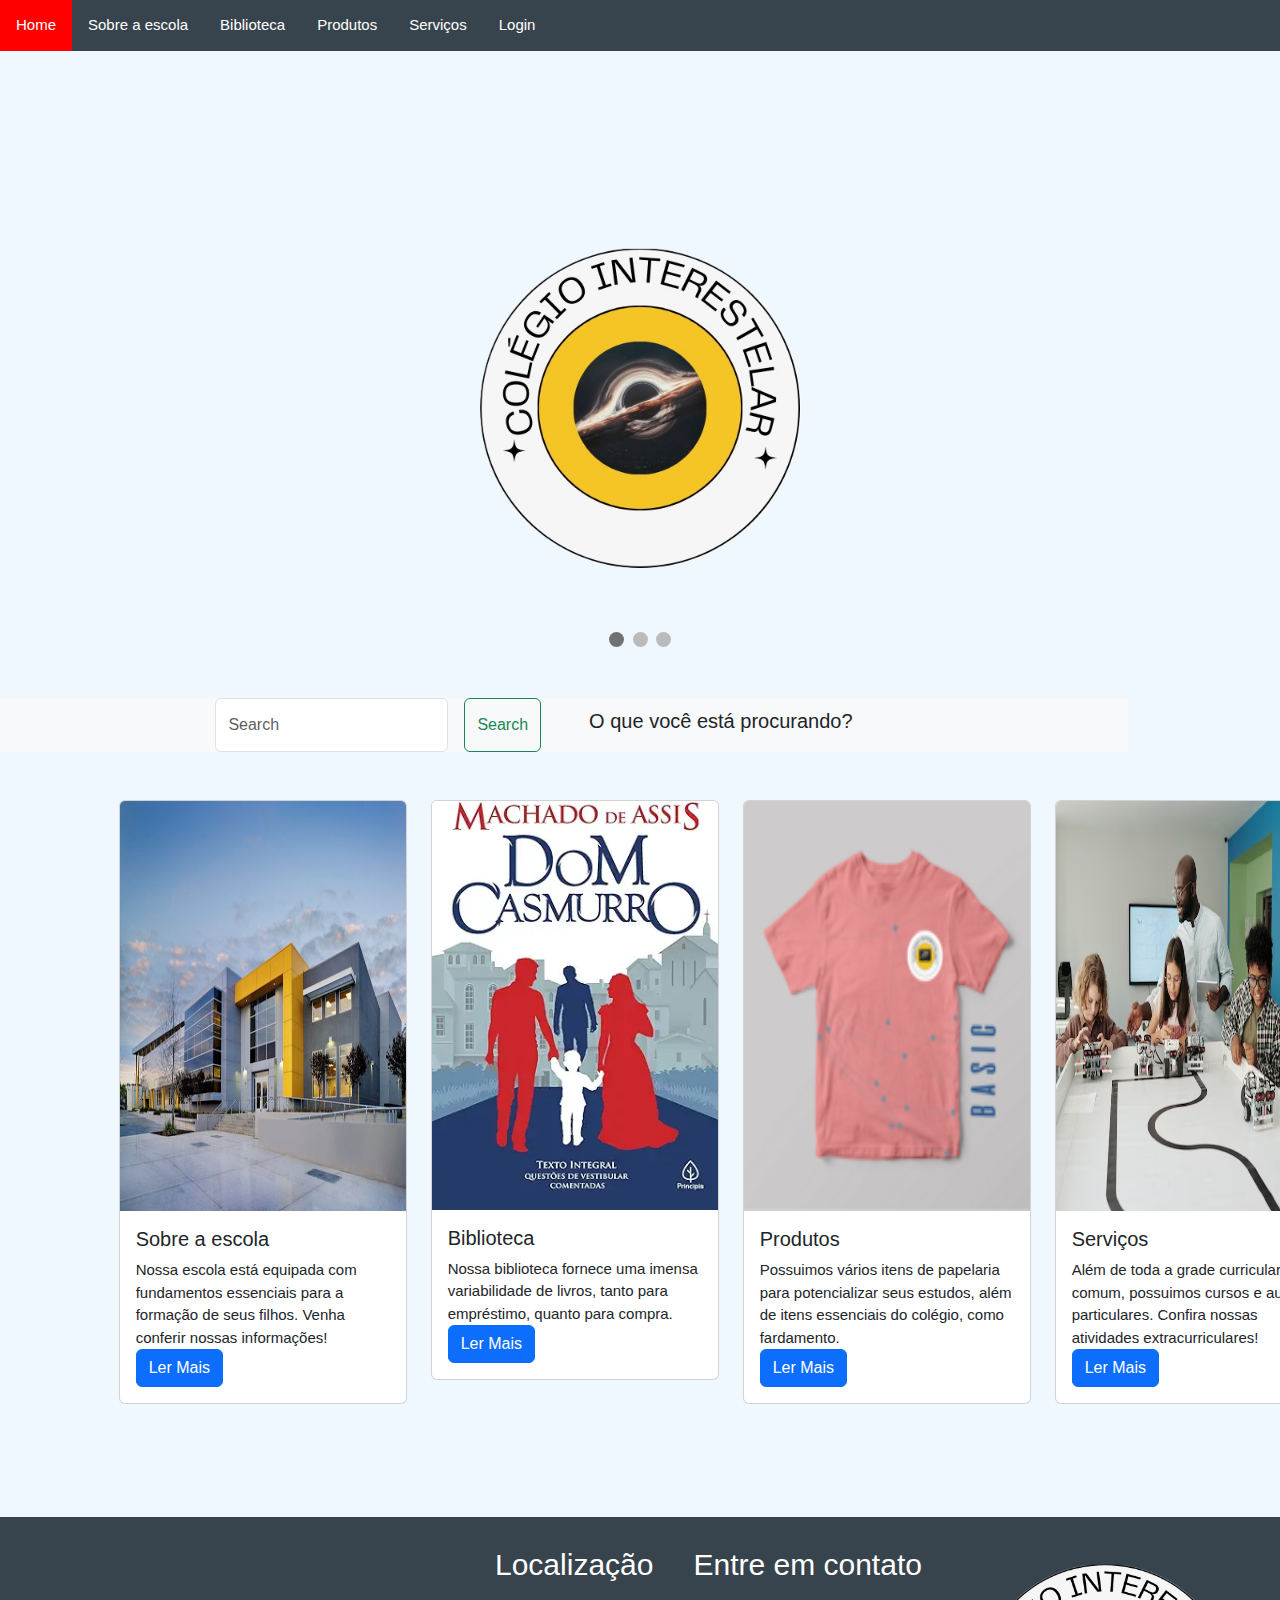
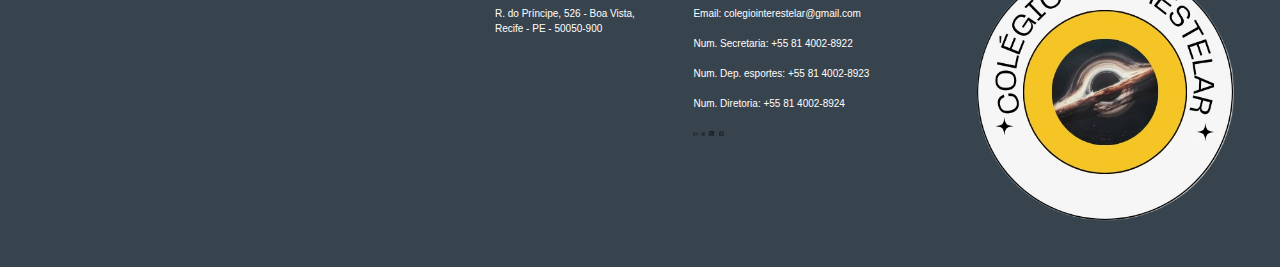
<file: index.html>
<!DOCTYPE html>

<head>
    <title>Colégio Interestelar</title>
    <meta charset="UTF-8">
    <meta name="viewport" content="width=device-width,
    initial-scale=1, shrink-to-fit=no">

    <meta name="viewport" content="width=device-width, initial-scale=1">
    <link href="https://cdn.jsdelivr.net/npm/bootstrap@5.3.3/dist/css/bootstrap.min.css" rel="stylesheet"
        integrity="sha384-QWTKZyjpPEjISv5WaRU9OFeRpok6YctnYmDr5pNlyT2bRjXh0JMhjY6hW+ALEwIH" crossorigin="anonymous">
    <link rel="stylesheet" href="style.css">
    <link rel="stylesheet" href="indexStyle.css">
</head>

<body class>
    <article>
        <ul>
            <li class="my_dropdown"> 
                <a href = "index.html" class="my_dropbtn">Home</a>
            </li>
            <li class="my_dropdown">   
                <a href="sobre_escola.html" class="my_dropbtn">Sobre a escola</a>
                <div class="my_dropdown-content">
                    <a href="sobre_escola.html#fundamentos">fundamentos</a>
                    <a href="sobre_escola.html#novidades">novidades</a>
                    <a href="sobre_escola.html#rodape">localização</a>
                    <a href="sobre_escola.html#rodape">contato</a>
                </div>
            </li>


            <li class="my_dropdown">
                <a href="sobre_biblioteca.html" class="my_dropbtn">Biblioteca</a>

                <div class="my_dropdown-content">
                    <a href="sobre_biblioteca.html">Sobre</a>
                    <a href="livros.html">Livros</a>
                </div>
            </li>


            <li class="my_dropdown"> 
                <a href="produtos.html" class="my_dropbtn">Produtos</a>
                <div class="my_dropdown-content"> 
                    <a href="produtos.html" >Materiais</a>
                </div>
            </li>


            <li class="my_dropdown"> 
                <a href="servicos.html" class="my_dropbtn">Serviços</a>
                <div class="my_dropdown-content"> 
                    <a href="servicos.html#cursos">Cursos</a>
                    <a href="servicos.html#aulas_particulares">Aulas particulares</a>
                </div>
            </li> 

            <li class="my_dropdown"> 
                <a href="login.html" class="my_dropbtn">Login</a>
            </li> 

        </ul>

        <br/>
        <br/>
        <br/>
        <br/>
        <br/>
        <br/>
        <br/>

        <div class="slideshow-container">
            <div class="mySlides">
                <img src="images/logo.png" style="width:100%">
            </div>

            <div class="mySlides">
                <img src="images/matricula.png" style="width:100%">
            </div>

            <div class="mySlides">
                <img src="images/parte_do_time.png" style="width:100%">
            </div>
        </div>

        <br>

        <div style="text-align:center">
            <span class="dot"></span>
            <span class="dot"></span>
            <span class="dot"></span>
        </div>

   

        <br/>
        <br/>



        
    </article>

    <nav class="container  bg-body-tertiary row justify-content-md-center">
        <div class="d-flex w-auto p3">
            <form class="d-flex" role="search">
                <input class="form-control me-3" type="search" placeholder="Search" aria-label="Search">
                <button class="btn btn-outline-success" type="submit">Search</button>
            </form>   
            <span class="mt-2 px-md-5" style="font-size: 20px;">O que você está procurando?</p>
        </div>
    </nav>

    <div class="d-flex flex-row offset-md-1">
        <div class="container mt-5">
            <div class="card" style="width: 18rem;">
                <img src="images/sobreEscola/colegioEx.jpg" class="card-img-top" alt="..." height="410">
                <div class="card-body">
                    <h5 class="card-title">Sobre a escola</h5>
                    Nossa escola está equipada com fundamentos essenciais para a formação de seus filhos. Venha conferir nossas informações!
                    <br>
                    <a href="sobre_escola.html" class="btn btn-primary " tabindex="-1" role="button" aria-disabled="true">Ler Mais</a>
                </div>
            </div>
        </div>
    
        <div class="container mt-5">
            <div class="card" style="width: 18rem;">
                <img src="images/livros/dom_casmurro.webp" class="card-img-top" alt="...">
                <div class="card-body">
                    <h5 class="card-title">Biblioteca</h5>
                    Nossa biblioteca fornece uma imensa variabilidade de livros, tanto para empréstimo, quanto para compra.
                    <br>
                    <a href="livros.html" class="btn btn-primary" tabindex="-1" role="button" aria-disabled="true">Ler Mais</a>
                </div>
            </div>
        </div>

        <div class="container mt-5">
            <div class="card" style="width: 18rem;">
                <img src="images/papelaria/camisa_farda.png" class="card-img-top" alt="..." height="410">
                <div class="card-body">
                    <h5 class="card-title">Produtos</h5>
                    Possuimos vários itens de papelaria para potencializar seus estudos, além de itens essenciais do colégio, como fardamento.
                    <br>
                    <a href="produtos.html" class="btn btn-primary" tabindex="-1" role="button" aria-disabled="true">Ler Mais</a>
                </div>
            </div>
        </div>

        <div class="container mt-5">
            <div class="card" style="width: 18rem;">
                <img src="images/home/aula_robotica.avif" class="card-img-top" alt="..." height="410">
                <div class="card-body">
                    <h5 class="card-title">Serviços</h5>
                    Além de toda a grade curricular comum, possuimos cursos e aulas particulares. Confira nossas atividades extracurriculares!
                    <br>
                    <a href="servicos.html" class="btn btn-primary" tabindex="-1" role="button" aria-disabled="true">Ler Mais</a>
                </div>
            </div>
        </div>
    </div>


    <br/>
    <br/>
    <br/>
    <br/>
    <br/>
    <section class="rodape" id="rodape">
        <div class="divMap">
            <iframe src="https://www.google.com/maps/embed?pb=!1m18!1m12!1m3!1d3950.
            4559079005962!2d-34.89033712408739!3d-8.054890180471256!2m3!1f0!2f0!3f0!
            3m2!1i1024!2i768!4f13.1!3m3!1m2!1s0x7ab18ea6e481ed1%3A0x2bd9d6c2a072628d!
            2sUniversidade%20Cat%C3%B3lica%20de%20Pernambuco%20-%20Polo%20Ead%20Unicap!
            5e0!3m2!1spt-BR!2sbr!4v1713674602546!5m2!1spt-BR!2sbr" class="mapa" allowfullscreen="" loading="lazy"
                referrerpolicy="no-referrer-when-downgrade" id="local"></iframe>
        </div>
        <div>
            <br>
            <h2>
                Localização
            </h2>
            <br>
            <p>
                R. do Príncipe, 526 - Boa Vista,
                <br>
                Recife - PE - 50050-900
            </p>
            <br>
            <br>
            <br>

        </div>
        <hr>
        <div>
            <br>
            <h2>
                Entre em contato
            </h2>
            <br>
            <ul>
                <li>
                    Email: colegiointerestelar@gmail.com
                </li>
                <br>
                <br>
                <li>
                    Num. Secretaria: +55 81 4002-8922
                </li>
                <br>
                <br>
                <li>
                    Num. Dep. esportes: +55 81 4002-8923
                </li>
                <br>
                <br>
                <li>
                    Num. Diretoria: +55 81 4002-8924
                </li>
                <br>
                <br>
                <li>
                    <img src="images/sobreEscola/facebook-messenger-svgrepo-com.svg" width="2%">
                    <img src="images/sobreEscola/facebook-svgrepo-com.svg" width="2%">
                    <img src="images/sobreEscola/instagram-logo-facebook-2-svgrepo-com.svg" width="3%">
                    <img src="images/sobreEscola/whatsapp-svgrepo-com.svg" width="3%">
                </li>
            </ul>
        </div>
        <div>
            <img src="images/logo.png" width="320px" height="320px">
        </div>
    </section>


   
    <script src="https://cdn.jsdelivr.net/npm/bootstrap@5.3.3/dist/js/bootstrap.bundle.min.js"
    integrity="sha384-YvpcrYf0tY3lHB60NNkmXc5s9fDVZLESaAA55NDzOxhy9GkcIdslK1eN7N6jIeHz"
    crossorigin="anonymous"></script>
    <script src="https://cdn.jsdelivr.net/npm/@popperjs/core@2.11.8/dist/umd/popper.min.js"
        integrity="sha384-I7E8VVD/ismYTF4hNIPjVp/Zjvgyol6VFvRkX/vR+Vc4jQkC+hVqc2pM8ODewa9r"
        crossorigin="anonymous"></script>
    <script src="https://cdn.jsdelivr.net/npm/bootstrap@5.3.3/dist/js/bootstrap.min.js"
        integrity="sha384-0pUGZvbkm6XF6gxjEnlmuGrJXVbNuzT9qBBavbLwCsOGabYfZo0T0to5eqruptLy"
        crossorigin="anonymous"></script>
    <script src = "script.js"></script>
</body>
</file>
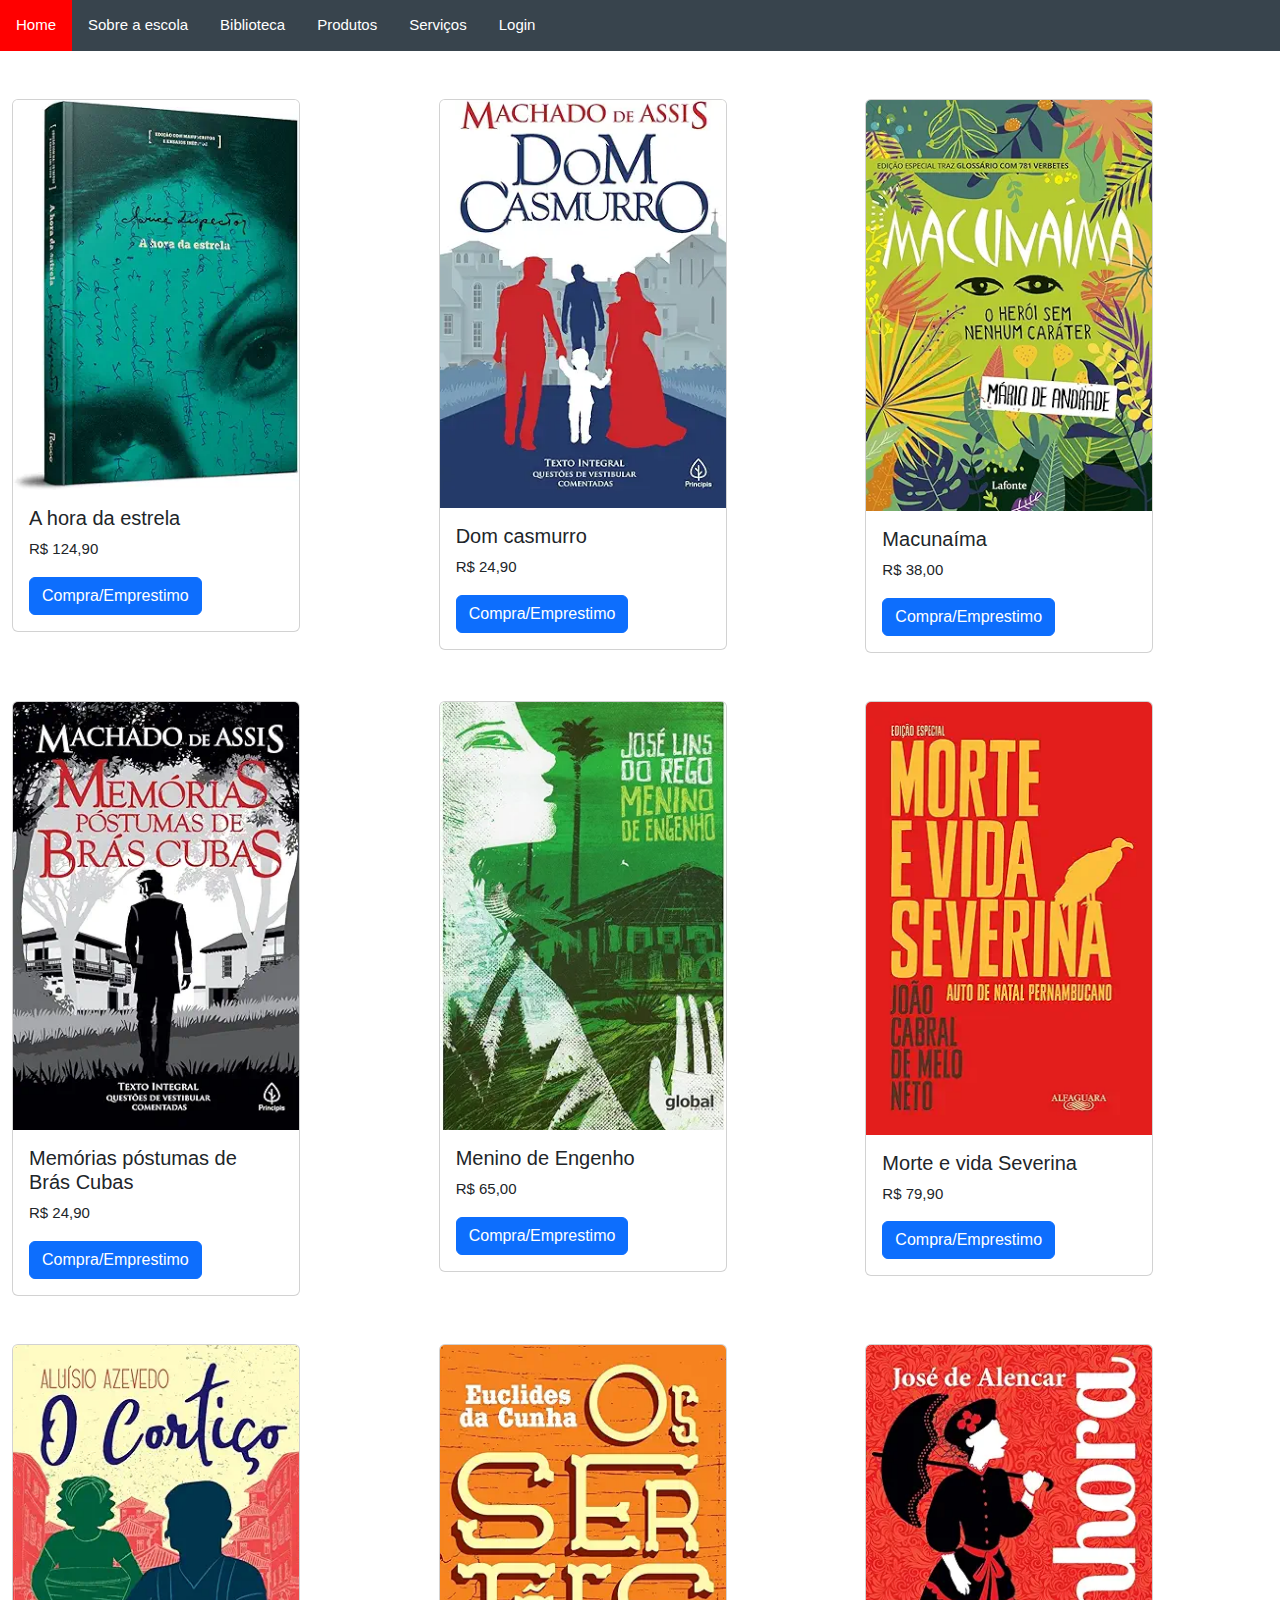
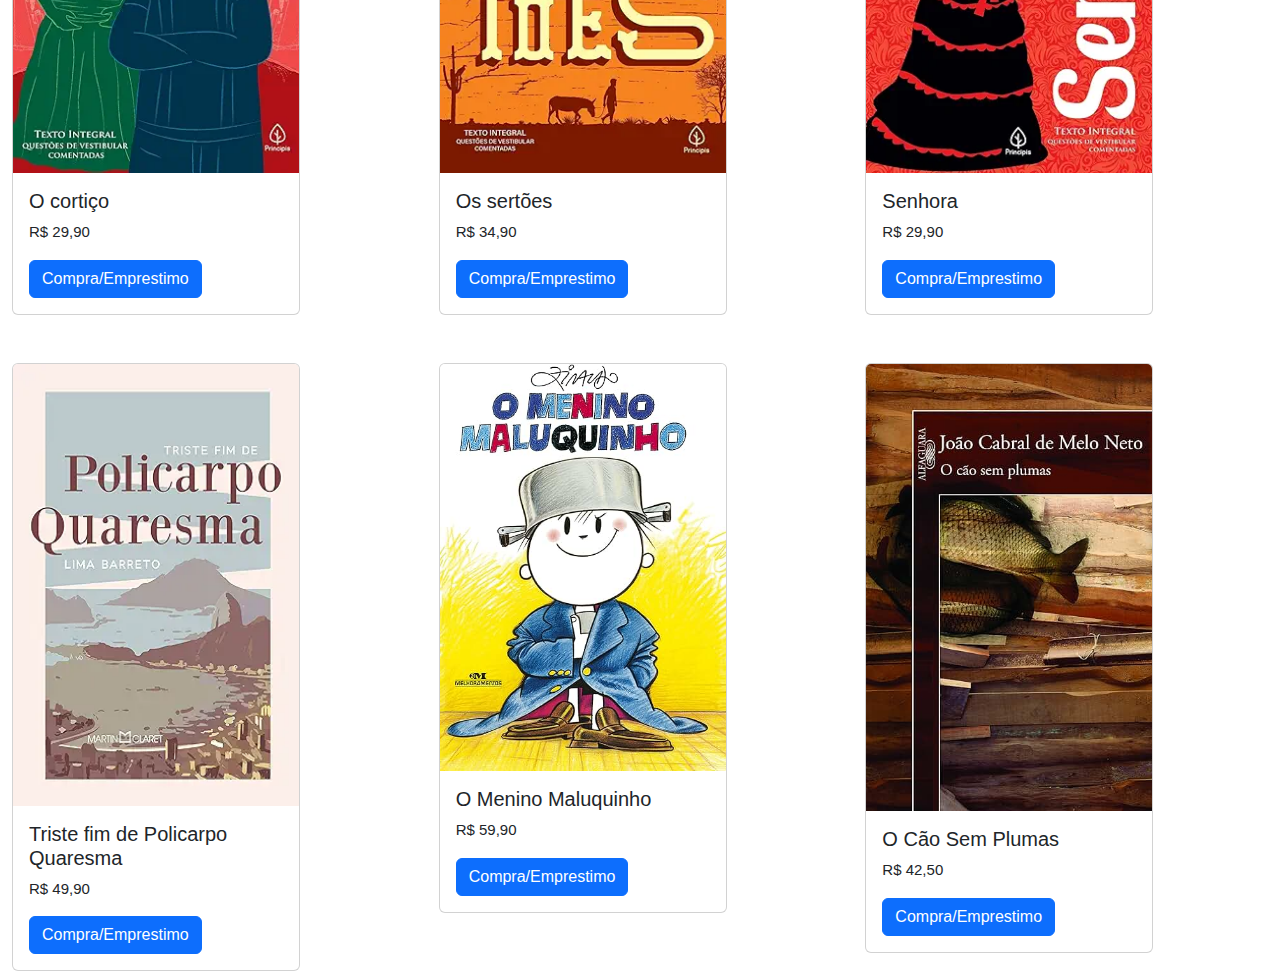
<file: biblioteca.html>
<!DOCTYPE html>

<head>
    <title>Biblioteca</title>
    <meta charset="UTF-8">
    <meta name="viewport" content="width=device-width,
    initial-scale=1, shrink-to-fit=no">

    <meta name="viewport" content="width=device-width, initial-scale=1">
    <link href="https://cdn.jsdelivr.net/npm/bootstrap@5.3.3/dist/css/bootstrap.min.css" rel="stylesheet"
        integrity="sha384-QWTKZyjpPEjISv5WaRU9OFeRpok6YctnYmDr5pNlyT2bRjXh0JMhjY6hW+ALEwIH" crossorigin="anonymous">

    <link rel="stylesheet" href="style.css">
</head>

<body>
    <article>
        <ul>
            <li class="my_dropdown">
                <a href="index.html" class="my_dropbtn">Home</a>
            </li>
            <li class="my_dropdown">
                <a href="sobre_escola.html" class="my_dropbtn">Sobre a escola</a>
                <div class="my_dropdown-content">
                    <a href="sobre_escola.html">fundamentos</a>
                    <a href="sobre_escola.html">novidades</a>
                    <a href="sobre_escola.html">localização</a>
                    <a href="sobre_escola.html">contato</a>
                </div>
            </li>


            <li class="my_dropdown">
                <a href="biblioteca.html" class="my_dropbtn">Biblioteca</a>

                <div class="my_dropdown-content">
                    <a href="biblioteca.html">Sobre</a>
                    <a href="biblioteca.html">Livros</a>
                </div>
            </li>


            <li class="my_dropdown">
                <a href="produtos.html" class="my_dropbtn">Produtos</a>
                <div class="my_dropdown-content">
                    <a href="produtos.html">Materiais</a>
                </div>
            </li>


            <li class="my_dropdown"> 
                <a href="servicos.html" class="my_dropbtn">Serviços</a>
                <div class="my_dropdown-content"> 
                    <a href="servicos.html#cursos">Cursos</a>
                    <a href="servicos.html#aulas_particulares">Aulas particulares</a>
                </div>
            </li> 

            <li class="my_dropdown">
                <a href="login.html" class="my_dropbtn">Login</a>
            </li>

        </ul>
    </article>

    <div class="d-flex flex-row">
        <div class="container mt-5">
            <div class="card" style="width: 18rem;">
                <img src="images/livros/a_hora_da_estrela.webp" class="card-img-top" alt="...">
                <div class="card-body">
                    <h5 class="card-title">A hora da estrela</h5>
                    <p class="card-text">R$ 124,90</p>
                    <button type="button" class="btn btn-primary" data-bs-toggle="modal" data-bs-target="#a_hora_da_estrela">
                        Compra/Emprestimo
                    </button>
                </div>
            </div>
        </div>
    
        <div class="container mt-5">
            <div class="card" style="width: 18rem;">
                <img src="images/livros/dom_casmurro.webp" class="card-img-top" alt="...">
                <div class="card-body">
                    <h5 class="card-title">Dom casmurro</h5>
                    <p class="card-text">R$ 24,90</p>
                    <button type="button" class="btn btn-primary" data-bs-toggle="modal" data-bs-target="#dom_casmurro">
                        Compra/Emprestimo
                    </button>
                </div>
            </div>
        </div>

        <div class="container mt-5">
            <div class="card" style="width: 18rem;">
                <img src="images/livros/macunaima.webp" class="card-img-top" alt="...">
                <div class="card-body">
                    <h5 class="card-title">Macunaíma</h5>
                    <p class="card-text">R$ 38,00</p>
                    <button type="button" class="btn btn-primary" data-bs-toggle="modal" data-bs-target="#macunaima">
                        Compra/Emprestimo
                    </button>
                </div>
            </div>
        </div>
    </div>
    
    <div class="d-flex flex-row">
        <div class="container mt-5">
            <div class="card" style="width: 18rem;">
                <img src="images/livros/memorias_postumas_de_bras_cubas.webp" class="card-img-top" alt="...">
                <div class="card-body">
                    <h5 class="card-title">Memórias póstumas de Brás Cubas</h5>
                    <p class="card-text">R$ 24,90</p>
                    <button type="button" class="btn btn-primary" data-bs-toggle="modal" data-bs-target="#memorias_postumas_de_bras_cubas">
                        Compra/Emprestimo
                    </button>
                </div>
            </div>
        </div>
    
        <div class="container mt-5">
            <div class="card" style="width: 18rem;">
                <img src="images/livros/menino_de_engenho.webp" class="card-img-top" alt="...">
                <div class="card-body">
                    <h5 class="card-title">Menino de Engenho</h5>
                    <p class="card-text">R$ 65,00</p>
                    <button type="button" class="btn btn-primary" data-bs-toggle="modal" data-bs-target="#menino_de_engenho">
                        Compra/Emprestimo
                    </button>
                </div>
            </div>
        </div>
    
        <div class="container mt-5">
            <div class="card" style="width: 18rem;">
                <img src="images/livros/morte_e_vida_severina.webp" class="card-img-top" alt="...">
                <div class="card-body">
                    <h5 class="card-title">Morte e vida Severina</h5>
                    <p class="card-text">R$ 79,90</p>
                    <button type="button" class="btn btn-primary" data-bs-toggle="modal" data-bs-target="#morte_e_vida_severina">
                        Compra/Emprestimo
                    </button>
                </div>
            </div>
        </div>
    </div>
   
    <div class="d-flex flex-row">
        <div class="container mt-5">
            <div class="card" style="width: 18rem;">
                <img src="images/livros/o_cortico.webp" class="card-img-top" alt="...">
                <div class="card-body">
                    <h5 class="card-title">O cortiço</h5>
                    <p class="card-text">R$ 29,90</p>
                    <button type="button" class="btn btn-primary" data-bs-toggle="modal" data-bs-target="#o_cortico">
                        Compra/Emprestimo
                    </button>
                </div>
            </div>
        </div>
    
        <div class="container mt-5">
            <div class="card" style="width: 18rem;">
                <img src="images/livros/os_sertoes.webp" class="card-img-top" alt="...">
                <div class="card-body">
                    <h5 class="card-title">Os sertões</h5>
                    <p class="card-text">R$ 34,90</p>
                    <button type="button" class="btn btn-primary" data-bs-toggle="modal" data-bs-target="#os_sertoes">
                        Compra/Emprestimo
                    </button>
                </div>
            </div>
        </div>
    
        <div class="container mt-5">
            <div class="card" style="width: 18rem;">
                <img src="images/livros/senhora.webp" class="card-img-top" alt="...">
                <div class="card-body">
                    <h5 class="card-title">Senhora</h5>
                    <p class="card-text">R$ 29,90</p>
                    <button type="button" class="btn btn-primary" data-bs-toggle="modal" data-bs-target="#senhora">
                        Compra/Emprestimo
                    </button>
                </div>
            </div>
        </div>
    </div>

    <div class="d-flex flex-row">
        <div class="container mt-5">
            <div class="card" style="width: 18rem;">
                <img src="images/livros/triste_fim_de_policarpo_quaresma.webp" class="card-img-top" alt="...">
                <div class="card-body">
                    <h5 class="card-title">Triste fim de Policarpo Quaresma</h5>
                    <p class="card-text">R$ 49,90</p>
                    <button type="button" class="btn btn-primary" data-bs-toggle="modal" data-bs-target="#triste_fim_de_policarpo_quaresma">
                        Compra/Emprestimo
                    </button>
                </div>
            </div>
        </div>

        <div class="container mt-5">
            <div class="card" style="width: 18rem;">
                <img src="images/livros/o_menino_maluquinho.jpeg" class="card-img-top" alt="...">
                <div class="card-body">
                    <h5 class="card-title">O Menino Maluquinho</h5>
                    <p class="card-text">R$ 59,90</p>
                    <button type="button" class="btn btn-primary" data-bs-toggle="modal" data-bs-target="#o_menino_maluquinho">
                        Compra/Emprestimo
                    </button>
                </div>
            </div>
        </div>

        <div class="container mt-5">
            <div class="card" style="width: 18rem;">
                <img src="images/livros/o_cao_sem_plumas.jpeg" class="card-img-top" alt="...">
                <div class="card-body">
                    <h5 class="card-title">O Cão Sem Plumas</h5>
                    <p class="card-text">R$ 42,50</p>
                    <button type="button" class="btn btn-primary" data-bs-toggle="modal" data-bs-target="#o_cao_sem_plumas">
                        Compra/Emprestimo
                    </button>
                </div>
            </div>
        </div>
    </div>
    
    <!-- Modal -->
    <div class="modal fade" id="a_hora_da_estrela" tabindex="-1" aria-labelledby="exampleModalLabel" aria-hidden="true">
        <div class="modal-dialog">
            <div class="modal-content">
                <div class="modal-header">
                    <h1 class="modal-title fs-5" id="a_hora_da_estrela">A hora da Estrela</h1>
                    <button type="button" class="btn-close" data-bs-dismiss="modal" aria-label="Close"></button>
                </div>
                <div class="modal-body">
                    <img src = "images/livros/a_hora_da_estrela.webp">
                    <br/>
                    <br/>
                    <p>R$124,90</p>
                </div>
                <div class="modal-footer">
                    <button type="button" class="btn btn-secondary" data-bs-dismiss="modal">Close</button>
                    <button type="button" class="btn btn-primary">Emprestimo</button>
                    <button type="button" class="btn btn-primary">Comprar</button>
                </div>
            </div>
        </div>
    </div>

    <div class="modal fade" id="dom_casmurro" tabindex="-1" aria-labelledby="exampleModalLabel" aria-hidden="true">
        <div class="modal-dialog">
            <div class="modal-content">
                <div class="modal-header">
                    <h1 class="modal-title fs-5" id="dom_casmurro">Dom Casmurro</h1>
                    <button type="button" class="btn-close" data-bs-dismiss="modal" aria-label="Close"></button>
                </div>
                <div class="modal-body">
                    <img src = "images/livros/dom_casmurro.webp">
                    <br/>
                    <br/>
                    <p>R$24,90</p>
                </div>
                <div class="modal-footer">
                    <button type="button" class="btn btn-secondary" data-bs-dismiss="modal">Close</button>
                    <button type="button" class="btn btn-primary">Emprestimo</button>
                    <button type="button" class="btn btn-primary">Comprar</button>
                </div>
            </div>
        </div>
    </div>

    <div class="modal fade" id="macunaima" tabindex="-1" aria-labelledby="exampleModalLabel" aria-hidden="true">
        <div class="modal-dialog">
            <div class="modal-content">
                <div class="modal-header">
                    <h1 class="modal-title fs-5" id="exampleModalLabel">Macunaíma</h1>
                    <button type="button" class="btn-close" data-bs-dismiss="modal" aria-label="Close"></button>
                </div>
                <div class="modal-body">
                    <img src="images/livros/macunaima.webp">
                    <br/>
                    <br/>
                    <p>R$38,00</p>                    
                </div>
                <div class="modal-footer">
                    <button type="button" class="btn btn-secondary" data-bs-dismiss="modal">Close</button>
                    <button type="button" class="btn btn-primary">Emprestimo</button>
                    <button type="button" class="btn btn-primary">Comprar</button>
                </div>
            </div>
        </div>
    </div>

    <div class="modal fade" id="memorias_postumas_de_bras_cubas" tabindex="-1" aria-labelledby="exampleModalLabel" aria-hidden="true">
        <div class="modal-dialog">
            <div class="modal-content">
                <div class="modal-header">
                    <h1 class="modal-title fs-5" id="exampleModalLabel">Memórias Póstumas de Brás Cubas</h1>
                    <button type="button" class="btn-close" data-bs-dismiss="modal" aria-label="Close"></button>
                </div>
                <div class="modal-body">
                    <img src = "images/livros/memorias_postumas_de_bras_cubas.webp">
                    <br/>
                    <br/>
                    <p>R$ 24,90</p>
                </div>
                <div class="modal-footer">
                    <button type="button" class="btn btn-secondary" data-bs-dismiss="modal">Close</button>
                    <button type="button" class="btn btn-primary">Emprestimo</button>
                    <button type="button" class="btn btn-primary">Comprar</button>
                </div>
            </div>
        </div>
    </div>
    
    <div class="modal fade" id="menino_de_engenho" tabindex="-1" aria-labelledby="exampleModalLabel" aria-hidden="true">
        <div class="modal-dialog">
            <div class="modal-content">
                <div class="modal-header">
                    <h1 class="modal-title fs-5" id="exampleModalLabel">Menino de Engenho</h1>
                    <button type="button" class="btn-close" data-bs-dismiss="modal" aria-label="Close"></button>
                </div>
                <div class="modal-body">
                    <img src = "images/livros/menino_de_engenho.webp">
                    <br/>
                    <br/>
                    <p>R$ 65,00</p>
                </div>
                <div class="modal-footer">
                    <button type="button" class="btn btn-secondary" data-bs-dismiss="modal">Close</button>
                    <button type="button" class="btn btn-primary">Emprestimo</button>
                    <button type="button" class="btn btn-primary">Comprar</button>
                </div>
            </div>
        </div>
    </div>
    <div class="modal fade" id="morte_e_vida_severina" tabindex="-1" aria-labelledby="exampleModalLabel" aria-hidden="true">
        <div class="modal-dialog">
            <div class="modal-content">
                <div class="modal-header">
                    <h1 class="modal-title fs-5" id="exampleModalLabel">Morte e Vida Severina</h1>
                    <button type="button" class="btn-close" data-bs-dismiss="modal" aria-label="Close"></button>
                </div>
                <div class="modal-body">
                    <img src = "images/livros/morte_e_vida_severina.webp">
                    <br/>
                    <br/>
                    <p>R$ 79,90</p>
                </div>
                <div class="modal-footer">
                    <button type="button" class="btn btn-secondary" data-bs-dismiss="modal">Close</button>
                    <button type="button" class="btn btn-primary">Emprestimo</button>
                    <button type="button" class="btn btn-primary">Comprar</button>
                </div>
            </div>
        </div>
    </div>
    <div class="modal fade" id="o_cortico" tabindex="-1" aria-labelledby="exampleModalLabel" aria-hidden="true">
        <div class="modal-dialog">
            <div class="modal-content">
                <div class="modal-header">
                    <h1 class="modal-title fs-5" id="exampleModalLabel">O Cortiço</h1>
                    <button type="button" class="btn-close" data-bs-dismiss="modal" aria-label="Close"></button>
                </div>
                <div class="modal-body">
                    <img src = "images/livros/o_cortico.webp">
                    <br/>
                    <br/>
                    <p>R$ 29,90</p>
                </div>
                <div class="modal-footer">
                    <button type="button" class="btn btn-secondary" data-bs-dismiss="modal">Close</button>
                    <button type="button" class="btn btn-primary">Emprestimo</button>
                    <button type="button" class="btn btn-primary">Comprar</button>
                </div>
            </div>
        </div>
    </div>
    <div class="modal fade" id="os_sertoes" tabindex="-1" aria-labelledby="exampleModalLabel" aria-hidden="true">
        <div class="modal-dialog">
            <div class="modal-content">
                <div class="modal-header">
                    <h1 class="modal-title fs-5" id="exampleModalLabel">Os Sertões</h1>
                    <button type="button" class="btn-close" data-bs-dismiss="modal" aria-label="Close"></button>
                </div>
                <div class="modal-body">
                    <img src = "images/livros/os_sertoes.webp">
                    <br/>
                    <br/>
                    <p>R$ 34,90</p>
                </div>
                <div class="modal-footer">
                    <button type="button" class="btn btn-secondary" data-bs-dismiss="modal">Close</button>
                    <button type="button" class="btn btn-primary">Emprestimo</button>
                    <button type="button" class="btn btn-primary">Comprar</button>
                </div>
            </div>
        </div>
    </div>
    <div class="modal fade" id="senhora" tabindex="-1" aria-labelledby="exampleModalLabel" aria-hidden="true">
        <div class="modal-dialog">
            <div class="modal-content">
                <div class="modal-header">
                    <h1 class="modal-title fs-5" id="exampleModalLabel">Senhora</h1>
                    <button type="button" class="btn-close" data-bs-dismiss="modal" aria-label="Close"></button>
                </div>
                <div class="modal-body">
                    <img src = "images/livros/senhora.webp">
                    <br/>
                    <br/>
                    <p>R$ 29,90</p>
                </div>
                <div class="modal-footer">
                    <button type="button" class="btn btn-secondary" data-bs-dismiss="modal">Close</button>
                    <button type="button" class="btn btn-primary">Emprestimo</button>
                    <button type="button" class="btn btn-primary">Comprar</button>
                </div>
            </div>
        </div>
    </div>
    <div class="modal fade" id="triste_fim_de_policarpo_quaresma" tabindex="-1" aria-labelledby="exampleModalLabel" aria-hidden="true">
        <div class="modal-dialog">
            <div class="modal-content">
                <div class="modal-header">
                    <h1 class="modal-title fs-5" id="exampleModalLabel">Triste Fim de Policarpo Quaresma</h1>
                    <button type="button" class="btn-close" data-bs-dismiss="modal" aria-label="Close"></button>
                </div>
                <div class="modal-body">
                    <img src = "images/livros/triste_fim_de_policarpo_quaresma.webp">
                    <br/>
                    <br/>
                    <p>R$ 49,90</p>
                </div>
                <div class="modal-footer">
                    <button type="button" class="btn btn-secondary" data-bs-dismiss="modal">Close</button>
                    <button type="button" class="btn btn-primary">Emprestimo</button>
                    <button type="button" class="btn btn-primary">Comprar</button>
                </div>
            </div>
        </div>
    </div>
    <div class="modal fade" id="o_menino_maluquinho" tabindex="-1" aria-labelledby="exampleModalLabel" aria-hidden="true">
        <div class="modal-dialog">
            <div class="modal-content">
                <div class="modal-header">
                    <h1 class="modal-title fs-5" id="exampleModalLabel">O Menino Maluquinho</h1>
                    <button type="button" class="btn-close" data-bs-dismiss="modal" aria-label="Close"></button>
                </div>
                <div class="modal-body">
                    <img src = "images/livros/o_menino_maluquinho.jpeg">
                    <br/>
                    <br/>
                    <p>R$ 59,90</p>                    
                </div>
                <div class="modal-footer">
                    <button type="button" class="btn btn-secondary" data-bs-dismiss="modal">Close</button>
                    <button type="button" class="btn btn-primary">Emprestimo</button>
                    <button type="button" class="btn btn-primary">Comprar</button>
                </div>
            </div>
        </div>
    </div>
    <div class="modal fade" id="o_cao_sem_plumas" tabindex="-1" aria-labelledby="exampleModalLabel" aria-hidden="true">
        <div class="modal-dialog">
            <div class="modal-content">
                <div class="modal-header">
                    <h1 class="modal-title fs-5" id="exampleModalLabel">O Cão Sem Plumas</h1>
                    <button type="button" class="btn-close" data-bs-dismiss="modal" aria-label="Close"></button>
                </div>
                <div class="modal-body">
                    <img src = "images/livros/o_cao_sem_plumas.jpeg">
                    <br/>
                    <br/>
                    <p>R$ 42,50</p>
                </div>
                <div class="modal-footer">
                    <button type="button" class="btn btn-secondary" data-bs-dismiss="modal">Close</button>
                    <button type="button" class="btn btn-primary">Emprestimo</button>
                    <button type="button" class="btn btn-primary">Comprar</button>
                </div>
            </div>
        </div>
    </div>


    <script src="https://cdn.jsdelivr.net/npm/bootstrap@5.3.3/dist/js/bootstrap.bundle.min.js"
        integrity="sha384-YvpcrYf0tY3lHB60NNkmXc5s9fDVZLESaAA55NDzOxhy9GkcIdslK1eN7N6jIeHz"
        crossorigin="anonymous"></script>
    <script src="https://cdn.jsdelivr.net/npm/@popperjs/core@2.11.8/dist/umd/popper.min.js"
        integrity="sha384-I7E8VVD/ismYTF4hNIPjVp/Zjvgyol6VFvRkX/vR+Vc4jQkC+hVqc2pM8ODewa9r"
        crossorigin="anonymous"></script>
    <script src="https://cdn.jsdelivr.net/npm/bootstrap@5.3.3/dist/js/bootstrap.min.js"
        integrity="sha384-0pUGZvbkm6XF6gxjEnlmuGrJXVbNuzT9qBBavbLwCsOGabYfZo0T0to5eqruptLy"
        crossorigin="anonymous"></script>
</body>
</file>
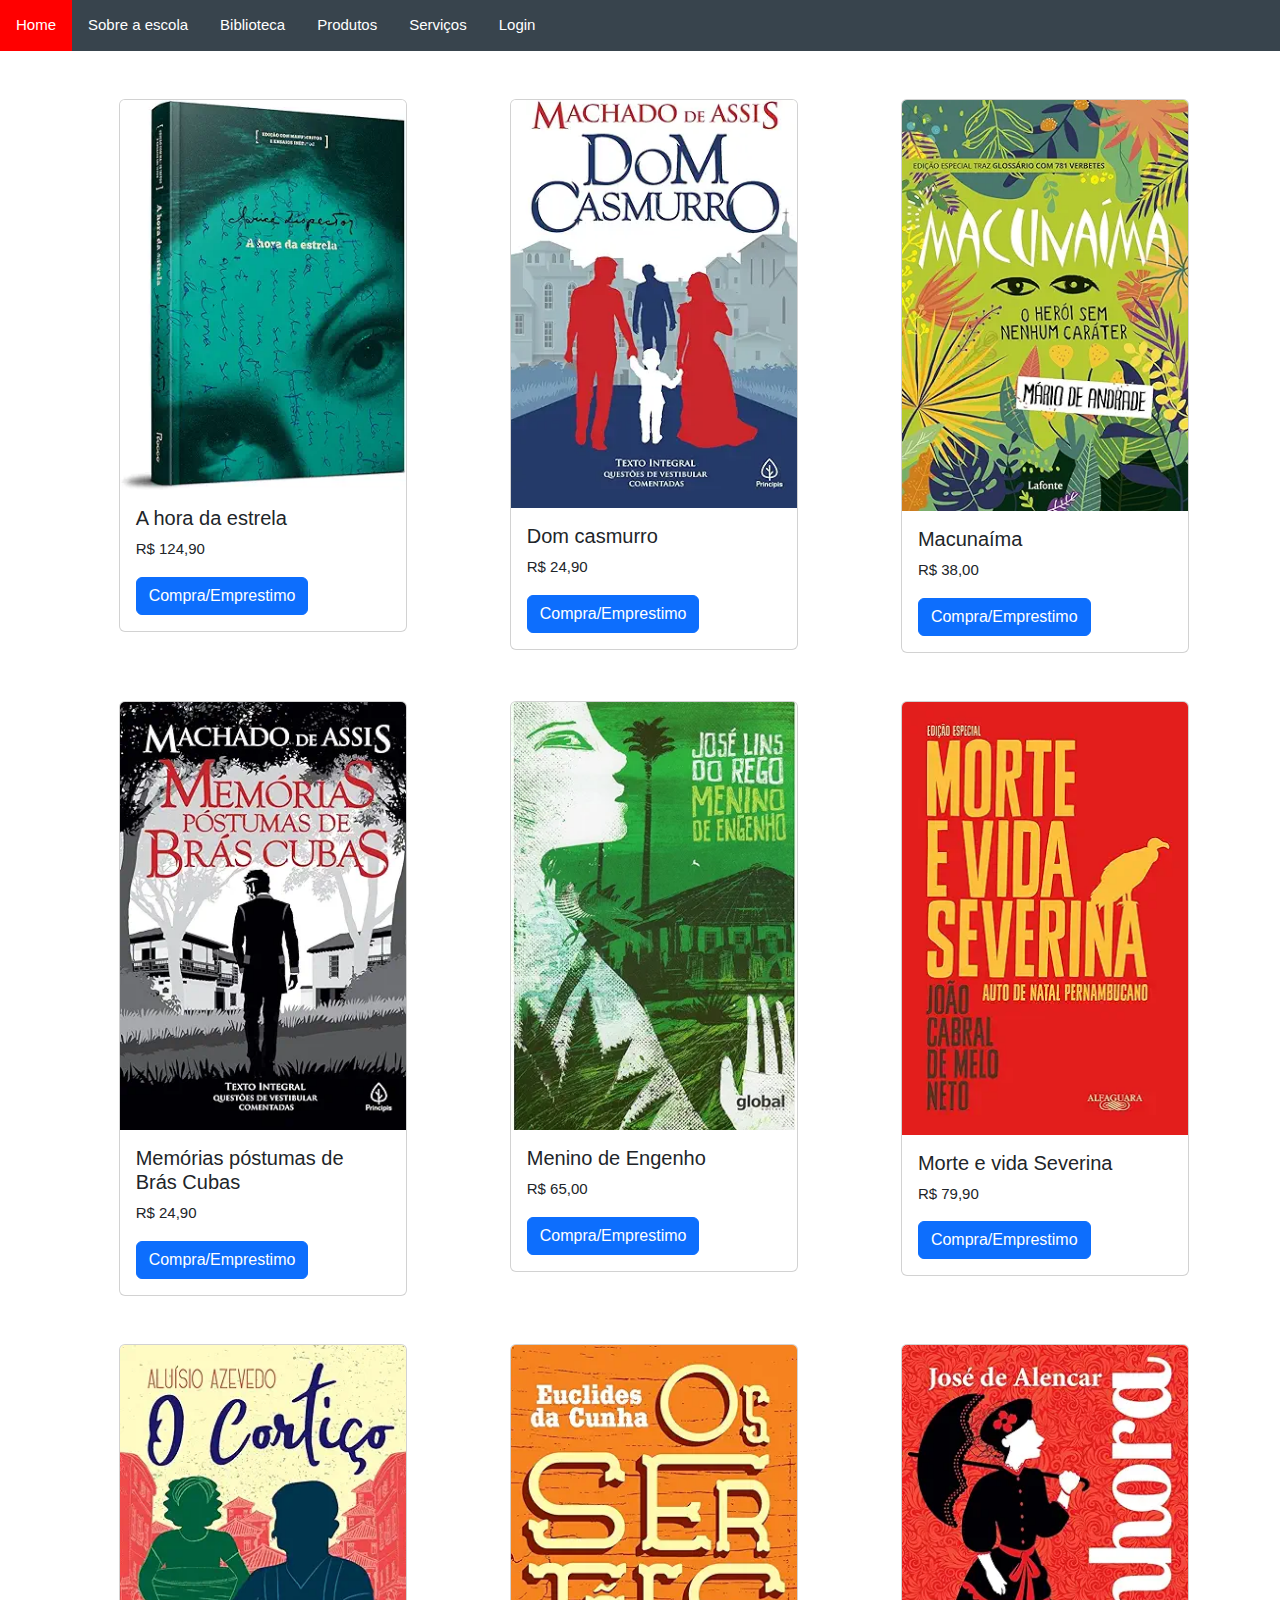
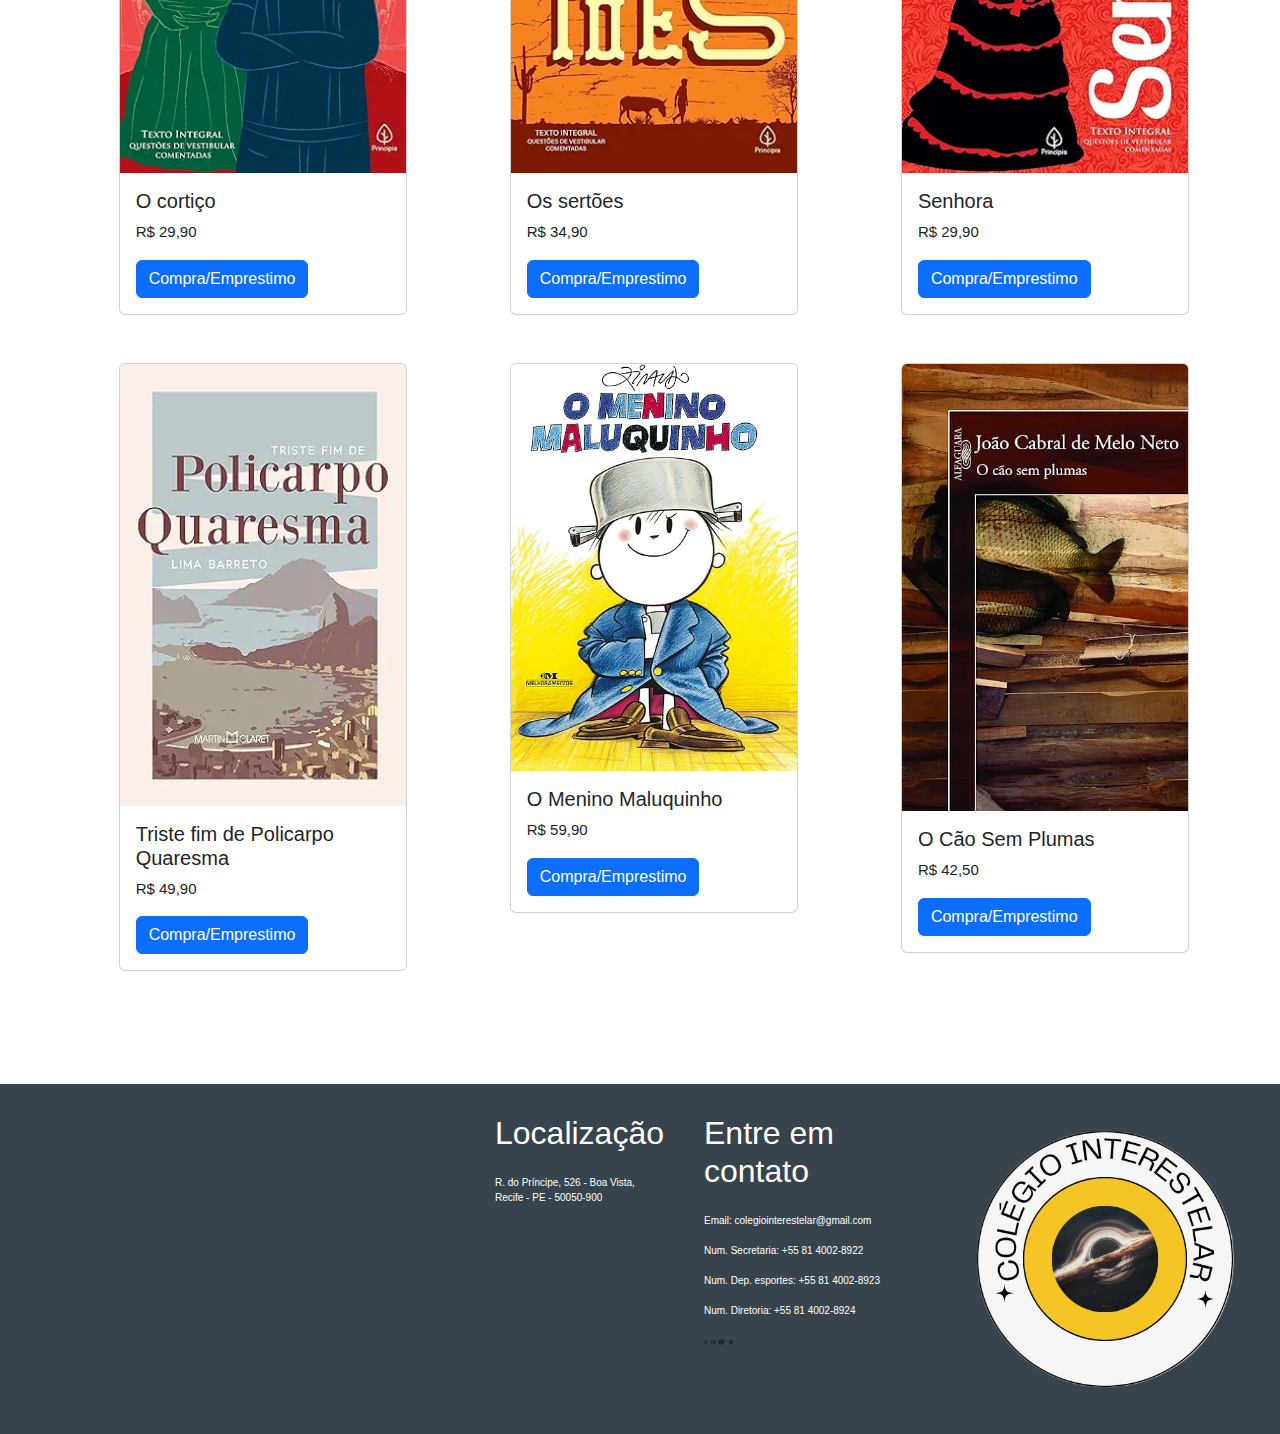
<file: livros.html>
<!DOCTYPE html>

<head>
    <title>Biblioteca</title>
    <meta charset="UTF-8">
    <meta name="viewport" content="width=device-width,
    initial-scale=1, shrink-to-fit=no">

    <meta name="viewport" content="width=device-width, initial-scale=1">
    <link href="https://cdn.jsdelivr.net/npm/bootstrap@5.3.3/dist/css/bootstrap.min.css" rel="stylesheet"
        integrity="sha384-QWTKZyjpPEjISv5WaRU9OFeRpok6YctnYmDr5pNlyT2bRjXh0JMhjY6hW+ALEwIH" crossorigin="anonymous">
    
    <link rel="stylesheet" href="servicosStyle.css">
    <link rel="stylesheet" href="style.css">
</head>

<body>
    <article>
        <ul>
            <li class="my_dropdown">
                <a href="index.html" class="my_dropbtn">Home</a>
            </li>
            <li class="my_dropdown">
                <a href="sobre_escola.html" class="my_dropbtn">Sobre a escola</a>
                <div class="my_dropdown-content">
                    <a href="sobre_escola.html#fundamentos">fundamentos</a>
                    <a href="sobre_escola.html#novidades">novidades</a>
                    <a href="sobre_escola.html#rodape">localização</a>
                    <a href="sobre_escola.html#rodape">contato</a>
                </div>
            </li>


            <li class="my_dropdown">
                <a href="sobre_biblioteca.html" class="my_dropbtn">Biblioteca</a>

                <div class="my_dropdown-content">
                    <a href="sobre_biblioteca.html">Sobre</a>
                    <a href="livros.html">Livros</a>
                </div>
            </li>


            <li class="my_dropdown">
                <a href="produtos.html" class="my_dropbtn">Produtos</a>
                <div class="my_dropdown-content">
                    <a href="produtos.html">Materiais</a>
                </div>
            </li>


            <li class="my_dropdown"> 
                <a href="servicos.html" class="my_dropbtn">Serviços</a>
                <div class="my_dropdown-content"> 
                    <a href="servicos.html#cursos">Cursos</a>
                    <a href="servicos.html#aulas_particulares">Aulas particulares</a>
                </div>
            </li> 

            <li class="my_dropdown">
                <a href="login.html" class="my_dropbtn">Login</a>
            </li>

        </ul>
    </article>

  
    <div class="d-flex flex-row offset-md-1">
        <div class="container mt-5">
            <div class="card" style="width: 18rem;">
                <img src="images/livros/a_hora_da_estrela.webp" class="card-img-top" alt="...">
                <div class="card-body">
                    <h5 class="card-title">A hora da estrela</h5>
                    <p class="card-text">R$ 124,90</p>
                    <button type="button" class="btn btn-primary" data-bs-toggle="modal" data-bs-target="#a_hora_da_estrela">
                        Compra/Emprestimo
                    </button>
                </div>
            </div>
        </div>
    
        <div class="container mt-5">
            <div class="card" style="width: 18rem;">
                <img src="images/livros/dom_casmurro.webp" class="card-img-top" alt="...">
                <div class="card-body">
                    <h5 class="card-title">Dom casmurro</h5>
                    <p class="card-text">R$ 24,90</p>
                    <button type="button" class="btn btn-primary" data-bs-toggle="modal" data-bs-target="#dom_casmurro">
                        Compra/Emprestimo
                    </button>
                </div>
            </div>
        </div>

        <div class="container mt-5">
            <div class="card" style="width: 18rem;">
                <img src="images/livros/macunaima.webp" class="card-img-top" alt="...">
                <div class="card-body">
                    <h5 class="card-title">Macunaíma</h5>
                    <p class="card-text">R$ 38,00</p>
                    <button type="button" class="btn btn-primary" data-bs-toggle="modal" data-bs-target="#macunaima">
                        Compra/Emprestimo
                    </button>
                </div>
            </div>
        </div>
    </div>
    
    <div class="d-flex flex-row offset-md-1">
        <div class="container mt-5">
            <div class="card" style="width: 18rem;">
                <img src="images/livros/memorias_postumas_de_bras_cubas.webp" class="card-img-top" alt="...">
                <div class="card-body">
                    <h5 class="card-title">Memórias póstumas de Brás Cubas</h5>
                    <p class="card-text">R$ 24,90</p>
                    <button type="button" class="btn btn-primary" data-bs-toggle="modal" data-bs-target="#memorias_postumas_de_bras_cubas">
                        Compra/Emprestimo
                    </button>
                </div>
            </div>
        </div>
    
        <div class="container mt-5">
            <div class="card" style="width: 18rem;">
                <img src="images/livros/menino_de_engenho.webp" class="card-img-top" alt="...">
                <div class="card-body">
                    <h5 class="card-title">Menino de Engenho</h5>
                    <p class="card-text">R$ 65,00</p>
                    <button type="button" class="btn btn-primary" data-bs-toggle="modal" data-bs-target="#menino_de_engenho">
                        Compra/Emprestimo
                    </button>
                </div>
            </div>
        </div>
    
        <div class="container mt-5">
            <div class="card" style="width: 18rem;">
                <img src="images/livros/morte_e_vida_severina.webp" class="card-img-top" alt="...">
                <div class="card-body">
                    <h5 class="card-title">Morte e vida Severina</h5>
                    <p class="card-text">R$ 79,90</p>
                    <button type="button" class="btn btn-primary" data-bs-toggle="modal" data-bs-target="#morte_e_vida_severina">
                        Compra/Emprestimo
                    </button>
                </div>
            </div>
        </div>
    </div>
   
    <div class="d-flex flex-row offset-md-1">
        <div class="container mt-5">
            <div class="card" style="width: 18rem;">
                <img src="images/livros/o_cortico.webp" class="card-img-top" alt="...">
                <div class="card-body">
                    <h5 class="card-title">O cortiço</h5>
                    <p class="card-text">R$ 29,90</p>
                    <button type="button" class="btn btn-primary" data-bs-toggle="modal" data-bs-target="#o_cortico">
                        Compra/Emprestimo
                    </button>
                </div>
            </div>
        </div>
    
        <div class="container mt-5">
            <div class="card" style="width: 18rem;">
                <img src="images/livros/os_sertoes.webp" class="card-img-top" alt="...">
                <div class="card-body">
                    <h5 class="card-title">Os sertões</h5>
                    <p class="card-text">R$ 34,90</p>
                    <button type="button" class="btn btn-primary" data-bs-toggle="modal" data-bs-target="#os_sertoes">
                        Compra/Emprestimo
                    </button>
                </div>
            </div>
        </div>
    
        <div class="container mt-5">
            <div class="card" style="width: 18rem;">
                <img src="images/livros/senhora.webp" class="card-img-top" alt="...">
                <div class="card-body">
                    <h5 class="card-title">Senhora</h5>
                    <p class="card-text">R$ 29,90</p>
                    <button type="button" class="btn btn-primary" data-bs-toggle="modal" data-bs-target="#senhora">
                        Compra/Emprestimo
                    </button>
                </div>
            </div>
        </div>
    </div>

    <div class="d-flex flex-row offset-md-1">
        <div class="container mt-5">
            <div class="card" style="width: 18rem;">
                <img src="images/livros/triste_fim_de_policarpo_quaresma.webp" class="card-img-top" alt="...">
                <div class="card-body">
                    <h5 class="card-title">Triste fim de Policarpo Quaresma</h5>
                    <p class="card-text">R$ 49,90</p>
                    <button type="button" class="btn btn-primary" data-bs-toggle="modal" data-bs-target="#triste_fim_de_policarpo_quaresma">
                        Compra/Emprestimo
                    </button>
                </div>
            </div>
        </div>

        <div class="container mt-5">
            <div class="card" style="width: 18rem;">
                <img src="images/livros/o_menino_maluquinho.jpeg" class="card-img-top" alt="...">
                <div class="card-body">
                    <h5 class="card-title">O Menino Maluquinho</h5>
                    <p class="card-text">R$ 59,90</p>
                    <button type="button" class="btn btn-primary" data-bs-toggle="modal" data-bs-target="#o_menino_maluquinho">
                        Compra/Emprestimo
                    </button>
                </div>
            </div>
        </div>

        <div class="container mt-5">
            <div class="card" style="width: 18rem;">
                <img src="images/livros/o_cao_sem_plumas.jpeg" class="card-img-top" alt="...">
                <div class="card-body">
                    <h5 class="card-title">O Cão Sem Plumas</h5>
                    <p class="card-text">R$ 42,50</p>
                    <button type="button" class="btn btn-primary" data-bs-toggle="modal" data-bs-target="#o_cao_sem_plumas">
                        Compra/Emprestimo
                    </button>
                </div>
            </div>
        </div>
    </div>
    
    <!-- Modal -->
    <div class="modal fade" id="a_hora_da_estrela" tabindex="-1" aria-labelledby="exampleModalLabel" aria-hidden="true">
        <div class="modal-dialog">
            <div class="modal-content">
                <div class="modal-header">
                    <h1 class="modal-title fs-5" id="a_hora_da_estrela">A hora da Estrela</h1>
                    <button type="button" class="btn-close" data-bs-dismiss="modal" aria-label="Close"></button>
                </div>
                <div class="modal-body">
                    <img src = "images/livros/a_hora_da_estrela.webp">
                    <br/>
                    <br/>
                    <p>
                        É o último romance da escritora brasileira Clarice Lispector, publicado em 1977. Trata-se de uma obra instigante e original, de cunho autobiográfico, pertencente à Terceira Geração Modernista. <br>
                        É classificada como um romance intimista, também conhecido como romance psicológico, estilo em que a autora se destaca. Afinal, a obra de Clarice é marcada por suas emoções e sentimentos pessoais.
                    </p>
                    <p>R$124,90</p>
                </div>
                <div class="modal-footer">
                    <button type="button" class="btn btn-secondary" data-bs-dismiss="modal">Close</button>
                    <button type="button" class="btn btn-primary">Emprestimo</button>
                    <button type="button" class="btn btn-primary">Comprar</button>
                </div>
            </div>
        </div>
    </div>

    <div class="modal fade" id="dom_casmurro" tabindex="-1" aria-labelledby="exampleModalLabel" aria-hidden="true">
        <div class="modal-dialog">
            <div class="modal-content">
                <div class="modal-header">
                    <h1 class="modal-title fs-5" id="dom_casmurro">Dom Casmurro</h1>
                    <button type="button" class="btn-close" data-bs-dismiss="modal" aria-label="Close"></button>
                </div>
                <div class="modal-body">
                    <img src = "images/livros/dom_casmurro.webp">
                    <br/>
                    <br/>
                    <p>
                        Em Dom Casmurro, o narrador Bento Santiago retoma a infância que passou na Rua de Matacavalos e conta a história do amor e das desventuras que viveu com Capitu, uma das personagens mais enigmáticas e intrigantes da literatura brasileira. <br> Nas páginas deste romance, encontra-se a versão de um homem perturbado pelo ciúme, que revela aos poucos sua psicologia complexa e enreda o leitor em sua narrativa ambígua acerca do acontecimento ou não do adultério da mulher com olhos de ressaca, uma das maiores polêmicas da literatura brasileira.
                    </p>
                    <p>R$24,90</p>
                </div>
                <div class="modal-footer">
                    <button type="button" class="btn btn-secondary" data-bs-dismiss="modal">Close</button>
                    <button type="button" class="btn btn-primary">Emprestimo</button>
                    <button type="button" class="btn btn-primary">Comprar</button>
                </div>
            </div>
        </div>
    </div>

    <div class="modal fade" id="macunaima" tabindex="-1" aria-labelledby="exampleModalLabel" aria-hidden="true">
        <div class="modal-dialog">
            <div class="modal-content">
                <div class="modal-header">
                    <h1 class="modal-title fs-5" id="exampleModalLabel">Macunaíma</h1>
                    <button type="button" class="btn-close" data-bs-dismiss="modal" aria-label="Close"></button>
                </div>
                <div class="modal-body">
                    <img src="images/livros/macunaima.webp">
                    <br/>
                    <br/>
                    <p>
                        Obra-prima do Modernismo brasileiro, Macunaíma foi escrito por Mário de Andrade em 1928 e ainda hoje é um livro fundamental para compreendermos nossa diversidade cultural. Nasceu a partir de uma vasta pesquisa linguística do autor e reflete, por meio da mistura de lendas, mitos e histórias populares, a busca de uma identidade nacional afastada pela colonização. "Brasileiros, chegou a hora de realizar o Brasil". dizia o criador do anti - herói nascido na selva amazônica e transformado em um dos personagens mais estudados de todos os tempos no país.
                    </p>
                    <p>R$38,00</p>                    
                </div>
                <div class="modal-footer">
                    <button type="button" class="btn btn-secondary" data-bs-dismiss="modal">Close</button>
                    <button type="button" class="btn btn-primary">Emprestimo</button>
                    <button type="button" class="btn btn-primary">Comprar</button>
                </div>
            </div>
        </div>
    </div>

    <div class="modal fade" id="memorias_postumas_de_bras_cubas" tabindex="-1" aria-labelledby="exampleModalLabel" aria-hidden="true">
        <div class="modal-dialog">
            <div class="modal-content">
                <div class="modal-header">
                    <h1 class="modal-title fs-5" id="exampleModalLabel">Memórias Póstumas de Brás Cubas</h1>
                    <button type="button" class="btn-close" data-bs-dismiss="modal" aria-label="Close"></button>
                </div>
                <div class="modal-body">
                    <img src = "images/livros/memorias_postumas_de_bras_cubas.webp">
                    <br/>
                    <br/>
                    <p>
                        Não tive filhos, não transmiti a nenhuma criatura o legado da nossa miséria. Com essas palavras, o narrador de Memórias Póstumas de Brás Cubas resume a sua vida. O tom assumido na obra, bem como as técnicas empregadas na composição romanesca, são alguns dos fatores que justificam o lugar de Machado de Assis entre os maiores escritores do século XIX. <br> Neste romance repleto de digressões filosóficas, o escritor se vale da posição privilegiada de Brás Cubas, que, como defunto autor, narra as suas desventuras e revela as contradições da sociedade brasileira do século XIX, por meio de uma análise aprofundada de seus personagens.
                    </p>
                    <p>R$ 24,90</p>
                </div>
                <div class="modal-footer">
                    <button type="button" class="btn btn-secondary" data-bs-dismiss="modal">Close</button>
                    <button type="button" class="btn btn-primary">Emprestimo</button>
                    <button type="button" class="btn btn-primary">Comprar</button>
                </div>
            </div>
        </div>
    </div>
    
    <div class="modal fade" id="menino_de_engenho" tabindex="-1" aria-labelledby="exampleModalLabel" aria-hidden="true">
        <div class="modal-dialog">
            <div class="modal-content">
                <div class="modal-header">
                    <h1 class="modal-title fs-5" id="exampleModalLabel">Menino de Engenho</h1>
                    <button type="button" class="btn-close" data-bs-dismiss="modal" aria-label="Close"></button>
                </div>
                <div class="modal-body">
                    <img src = "images/livros/menino_de_engenho.webp">
                    <br/>
                    <br/>
                    <p>
                        <strong>Primeiro romance de de José Lins do Rego, Menino de engenho é narrativa cativante composta pelas aventuras e desventuras da meninice de Carlos. A trama revela a grandeza literária de seu autor, que compõe, com minúcia e de forma magistral, as alegrias, inquietações e angústias do menino diante de sensações e situações por ele vivenciadas pela primeira vez. </strong> <br> Publicado pela primeira vez em 1932, o livro comprova, sem sombra de dúvidas, o talento monumental de um escritor, cuja obra nortearia os rumos do moderno regionalismo brasileiro. <br> A edição ora publicada pela Global marca o ingresso do autor em sua nova casa editorial. O projeto gráfico de capa e a ilustração são de Mauricio Negro. O livro traz um texto de apresentação do Prof. João Cezar de Castro Rocha, professor titular de Literatura Comparada da UERJ, especialmente encomendado para esta edição.
                    </p>
                    <p>R$ 65,00</p>
                </div>
                <div class="modal-footer">
                    <button type="button" class="btn btn-secondary" data-bs-dismiss="modal">Close</button>
                    <button type="button" class="btn btn-primary">Emprestimo</button>
                    <button type="button" class="btn btn-primary">Comprar</button>
                </div>
            </div>
        </div>
    </div>
    <div class="modal fade" id="morte_e_vida_severina" tabindex="-1" aria-labelledby="exampleModalLabel" aria-hidden="true">
        <div class="modal-dialog">
            <div class="modal-content">
                <div class="modal-header">
                    <h1 class="modal-title fs-5" id="exampleModalLabel">Morte e Vida Severina</h1>
                    <button type="button" class="btn-close" data-bs-dismiss="modal" aria-label="Close"></button>
                </div>
                <div class="modal-body">
                    <img src = "images/livros/morte_e_vida_severina.webp">
                    <br/>
                    <br/>
                    <p>
                        <strong>Publicado pela primeira vez há sessenta anos, o poema mais conhecido de João Cabral mudou os rumos da poesia no Brasil.</strong>
                        <br>
                        Um dos poemas mais populares de João Cabral de Melo Neto, "Morte e vida severina" dá voz aos retirantes nordestinos e ao rio Capibaripe, em cenas fortes e contundentes. Clara crítica social, o autor descreve a viagem de um sertanejo chamado Severino, que sai de sua terra natal em busca de melhores condições de vida. Durante a jornada, Severino se encontra tantas vezes com a Morte que, desiludido e impotente, percebe que a luta é inútil ― como ele, tantos outros severinos padecem com a miséria e o abandono. Apenas o nascimento de um bebê, uma criança-severina, renova as esperanças e o espírito cansado daquele que já não tinha motivos para continuar a viver.
                        <br>
                        Com apresentação de Antonio Carlos Secchin, depoimento de Chico Buarque e texto de Alceu Amoroso Lima.
                    </p>
                    <p>R$ 79,90</p>
                </div>
                <div class="modal-footer">
                    <button type="button" class="btn btn-secondary" data-bs-dismiss="modal">Close</button>
                    <button type="button" class="btn btn-primary">Emprestimo</button>
                    <button type="button" class="btn btn-primary">Comprar</button>
                </div>
            </div>
        </div>
    </div>
    <div class="modal fade" id="o_cortico" tabindex="-1" aria-labelledby="exampleModalLabel" aria-hidden="true">
        <div class="modal-dialog">
            <div class="modal-content">
                <div class="modal-header">
                    <h1 class="modal-title fs-5" id="exampleModalLabel">O Cortiço</h1>
                    <button type="button" class="btn-close" data-bs-dismiss="modal" aria-label="Close"></button>
                </div>
                <div class="modal-body">
                    <img src = "images/livros/o_cortico.webp">
                    <br/>
                    <br/>
                    <p>
                        Pobreza, corrupção, injustiça, traição são elementos integram O cortiço, principal obra do Naturalismo brasileiro. Nela, Aluísio Azevedo denuncia as mazelas sociais enfrentadas pelos moradores de um cortiço no Rio de Janeiro no século XIX. É um romance que convida a analisar por meio da observação crítica do cotidiano das personagens a animalização do ser humano, questão que se mostra, mais do que nunca, atual.
                    </p>
                    <p>R$ 29,90</p>
                </div>
                <div class="modal-footer">
                    <button type="button" class="btn btn-secondary" data-bs-dismiss="modal">Close</button>
                    <button type="button" class="btn btn-primary">Emprestimo</button>
                    <button type="button" class="btn btn-primary">Comprar</button>
                </div>
            </div>
        </div>
    </div>
    <div class="modal fade" id="os_sertoes" tabindex="-1" aria-labelledby="exampleModalLabel" aria-hidden="true">
        <div class="modal-dialog">
            <div class="modal-content">
                <div class="modal-header">
                    <h1 class="modal-title fs-5" id="exampleModalLabel">Os Sertões</h1>
                    <button type="button" class="btn-close" data-bs-dismiss="modal" aria-label="Close"></button>
                </div>
                <div class="modal-body">
                    <img src = "images/livros/os_sertoes.webp">
                    <br/>
                    <br/>
                    <p>
                        Os sertões é dividido em seções. A primeira parte, ''A terra'', são considerações técnicas e científicas a respeito do solo, do clima e do espaço geográfico do sertão baiano.A segunda parte, ''O homem'', traz características antropológicas a respeito do sertanejo, com todos os seus conflitos sociais, políticos e psicológicos. A última parte, ''A luta'' narra a Guerra de Canudos desde o início. A verossimilhança da obra é marcada pela rica apresentação de características do espaço, tempo, personagens, como Antônio Conselheiro, e contexto histórico pelo narrador-observador.
                    </p>
                    <p>R$ 34,90</p>
                </div>
                <div class="modal-footer">
                    <button type="button" class="btn btn-secondary" data-bs-dismiss="modal">Close</button>
                    <button type="button" class="btn btn-primary">Emprestimo</button>
                    <button type="button" class="btn btn-primary">Comprar</button>
                </div>
            </div>
        </div>
    </div>
    <div class="modal fade" id="senhora" tabindex="-1" aria-labelledby="exampleModalLabel" aria-hidden="true">
        <div class="modal-dialog">
            <div class="modal-content">
                <div class="modal-header">
                    <h1 class="modal-title fs-5" id="exampleModalLabel">Senhora</h1>
                    <button type="button" class="btn-close" data-bs-dismiss="modal" aria-label="Close"></button>
                </div>
                <div class="modal-body">
                    <img src = "images/livros/senhora.webp">
                    <br/>
                    <br/>
                    <p>
                        Obra da fase urbana de José de Alencar, considerado o mestre do romantismo o brasileiro, Senhora revela as convenções da sociedade burguesa carioca do século XIX. Pelos desencontros amorosos de Aurélia Camargo, Fernanda Seixas e Adelaide Amaral, o autor traça um painel da vida da corte e critica os costumes da época, como casamento por interesse e arrivismo social.
                    </p>
                    <p>R$ 29,90</p>
                </div>
                <div class="modal-footer">
                    <button type="button" class="btn btn-secondary" data-bs-dismiss="modal">Close</button>
                    <button type="button" class="btn btn-primary">Emprestimo</button>
                    <button type="button" class="btn btn-primary">Comprar</button>
                </div>
            </div>
        </div>
    </div>
    <div class="modal fade" id="triste_fim_de_policarpo_quaresma" tabindex="-1" aria-labelledby="exampleModalLabel" aria-hidden="true">
        <div class="modal-dialog">
            <div class="modal-content">
                <div class="modal-header">
                    <h1 class="modal-title fs-5" id="exampleModalLabel">Triste Fim de Policarpo Quaresma</h1>
                    <button type="button" class="btn-close" data-bs-dismiss="modal" aria-label="Close"></button>
                </div>
                <div class="modal-body">
                    <img src = "images/livros/triste_fim_de_policarpo_quaresma.webp">
                    <br/>
                    <br/>
                    <p>
                        Policarpo Quaresma ama o Brasil. Ama porque é a terra mais fértil do mundo, porque tem a fauna e a flora mais lindas e exuberantes, porque é a cultura mais rica, a melhor comida, em variedade e sabores, porque possui as mulheres mais belas e, segundo ele, até mesmo... os melhores governantes. Funcionário público, fluente em tupi, estudioso da cultura indígena e grande apreciador das modinhas de violão ― para ele, o único estilo de música verdadeiramente nacional ―, Policarpo, como Dom Quixote de La Mancha, enfrenta moinhos de vento para provar a todos o seu ponto de vista, bradar ao mundo o amor por sua musa, não a Srta. Dulcineia de Toboso, mas a mui amada pátria brasileira. Mas, afinal, que fim poderia ter a aventura de Policarpo? Repleto de personagens fortes e carismáticos, o romance de Lima Barreto é, ao mesmo tempo, um ensaio sobre o idealismo, uma crítica profunda, mas permeada de comicidade, da realidade brasileira do fim do século XIX e início do XX e um retrato das mudanças pelas quais o Brasil passava naquele momento, como o despertar do feminismo. Lindo, inteligente, comovente! Um clássico da literatura nacional.
                    </p>
                    <p>R$ 49,90</p>
                </div>
                <div class="modal-footer">
                    <button type="button" class="btn btn-secondary" data-bs-dismiss="modal">Close</button>
                    <button type="button" class="btn btn-primary">Emprestimo</button>
                    <button type="button" class="btn btn-primary">Comprar</button>
                </div>
            </div>
        </div>
    </div>
    <div class="modal fade" id="o_menino_maluquinho" tabindex="-1" aria-labelledby="exampleModalLabel" aria-hidden="true">
        <div class="modal-dialog">
            <div class="modal-content">
                <div class="modal-header">
                    <h1 class="modal-title fs-5" id="exampleModalLabel">O Menino Maluquinho</h1>
                    <button type="button" class="btn-close" data-bs-dismiss="modal" aria-label="Close"></button>
                </div>
                <div class="modal-body">
                    <img src = "images/livros/o_menino_maluquinho.jpeg">
                    <br/>
                    <br/>
                    <p>
                        Um menininho traquinas, diziam. Tinha macaquinhos no sótão, deitava e rolava, fazendo confusão. Um anjinho, um saci? Alegria da casa, liderava a garotada. Namorador, fazia versinhos, compunha canções, inventava brincadeiras. Era sabido, um amigão. “Menino Maluquinho”, diziam sorrindo as pessoas. Não era, não! Só mais tarde descobriram que tinha sido um garotinho muito amado e, por isso mesmo, muito feliz.
                    </p>
                    <p>R$ 59,90</p>                    
                </div>
                <div class="modal-footer">
                    <button type="button" class="btn btn-secondary" data-bs-dismiss="modal">Close</button>
                    <button type="button" class="btn btn-primary">Emprestimo</button>
                    <button type="button" class="btn btn-primary">Comprar</button>
                </div>
            </div>
        </div>
    </div>
    <div class="modal fade" id="o_cao_sem_plumas" tabindex="-1" aria-labelledby="exampleModalLabel" aria-hidden="true">
        <div class="modal-dialog">
            <div class="modal-content">
                <div class="modal-header">
                    <h1 class="modal-title fs-5" id="exampleModalLabel">O Cão Sem Plumas</h1>
                    <button type="button" class="btn-close" data-bs-dismiss="modal" aria-label="Close"></button>
                </div>
                <div class="modal-body">
                    <img src = "images/livros/o_cao_sem_plumas.jpeg">
                    <br/>
                    <br/>
                    <p>
                        Neste volume estão reunidos os primeiros livros de João Cabral de Melo Neto, a começar por Pedra do sono, de 1942, até O cão sem plumas, de 1950. Considerado uma obra-prima desde que foi publicado, o poema alçou o escritor pernambucano ao patamar mais elevado da literatura brasileira, colocando-o ao lado de nomes fundamentais, como Carlos Drummond de Andrade e Manuel Bandeira.
                    </p>
                    <p>R$ 42,50</p>
                </div>
                <div class="modal-footer">
                    <button type="button" class="btn btn-secondary" data-bs-dismiss="modal">Close</button>
                    <button type="button" class="btn btn-primary">Emprestimo</button>
                    <button type="button" class="btn btn-primary">Comprar</button>
                </div>
            </div>
        </div>
    </div>


    <br/>
    <br/>
    <br/>
    <br/>
    <br/>
    <section class="rodape" id="rodape">
        <div class="divMap">
            <iframe src="https://www.google.com/maps/embed?pb=!1m18!1m12!1m3!1d3950.
            4559079005962!2d-34.89033712408739!3d-8.054890180471256!2m3!1f0!2f0!3f0!
            3m2!1i1024!2i768!4f13.1!3m3!1m2!1s0x7ab18ea6e481ed1%3A0x2bd9d6c2a072628d!
            2sUniversidade%20Cat%C3%B3lica%20de%20Pernambuco%20-%20Polo%20Ead%20Unicap!
            5e0!3m2!1spt-BR!2sbr!4v1713674602546!5m2!1spt-BR!2sbr" class="mapa" allowfullscreen="" loading="lazy"
                referrerpolicy="no-referrer-when-downgrade" id="local"></iframe>
        </div>
        <div>
            <br>
            <h2>
                Localização
            </h2>
            <br>
            <p>
                R. do Príncipe, 526 - Boa Vista,
                <br>
                Recife - PE - 50050-900
            </p>
            <br>
            <br>
            <br>

        </div>
        <hr>
        <div>
            <br>
            <h2>
                Entre em contato
            </h2>
            <br>
            <ul>
                <li>
                    Email: colegiointerestelar@gmail.com
                </li>
                <br>
                <br>
                <li>
                    Num. Secretaria: +55 81 4002-8922
                </li>
                <br>
                <br>
                <li>
                    Num. Dep. esportes: +55 81 4002-8923
                </li>
                <br>
                <br>
                <li>
                    Num. Diretoria: +55 81 4002-8924
                </li>
                <br>
                <br>
                <li>
                    <img src="images/sobreEscola/facebook-messenger-svgrepo-com.svg" width="2%">
                    <img src="images/sobreEscola/facebook-svgrepo-com.svg" width="2%">
                    <img src="images/sobreEscola/instagram-logo-facebook-2-svgrepo-com.svg" width="3%">
                    <img src="images/sobreEscola/whatsapp-svgrepo-com.svg" width="3%">
                </li>
            </ul>
        </div>
        <div>
            <img src="images/logo.png" width="320px" height="320px">
        </div>
    </section>


    <script src="https://cdn.jsdelivr.net/npm/bootstrap@5.3.3/dist/js/bootstrap.bundle.min.js"
        integrity="sha384-YvpcrYf0tY3lHB60NNkmXc5s9fDVZLESaAA55NDzOxhy9GkcIdslK1eN7N6jIeHz"
        crossorigin="anonymous"></script>
    <script src="https://cdn.jsdelivr.net/npm/@popperjs/core@2.11.8/dist/umd/popper.min.js"
        integrity="sha384-I7E8VVD/ismYTF4hNIPjVp/Zjvgyol6VFvRkX/vR+Vc4jQkC+hVqc2pM8ODewa9r"
        crossorigin="anonymous"></script>
    <script src="https://cdn.jsdelivr.net/npm/bootstrap@5.3.3/dist/js/bootstrap.min.js"
        integrity="sha384-0pUGZvbkm6XF6gxjEnlmuGrJXVbNuzT9qBBavbLwCsOGabYfZo0T0to5eqruptLy"
        crossorigin="anonymous"></script>
</body>
</file>
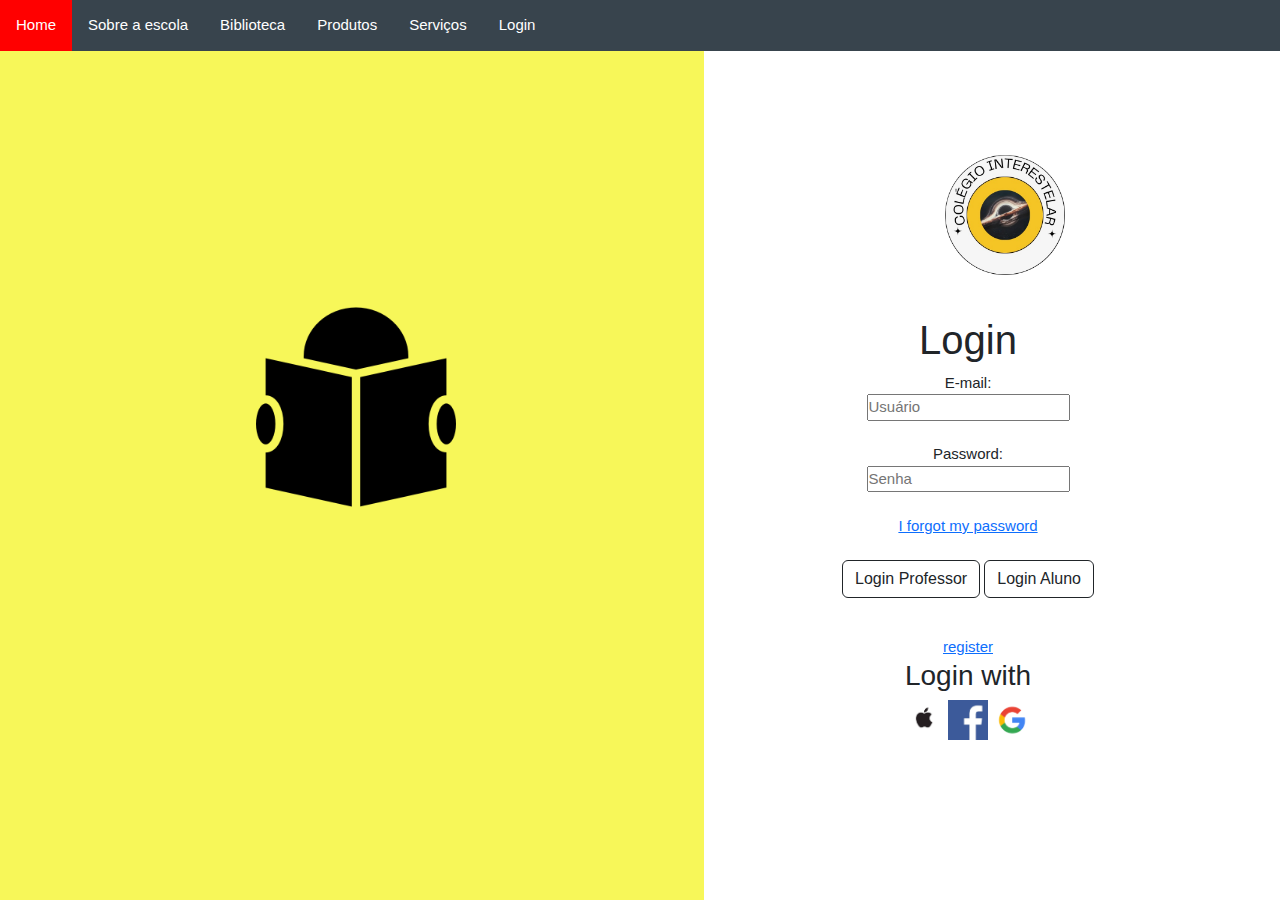
<file: login.html>
<!DOCTYPE html>
<html lang="pt-br">

<head>
    <title>Login</title>
    <link href="https://cdn.jsdelivr.net/npm/bootstrap@5.3.3/dist/css/bootstrap.min.css" rel="stylesheet"
        integrity="sha384-QWTKZyjpPEjISv5WaRU9OFeRpok6YctnYmDr5pNlyT2bRjXh0JMhjY6hW+ALEwIH" crossorigin="anonymous">
    
    <link rel="stylesheet" href="loginStyle.css">

</head>
    
<body>

    <ul>
        <li class="my_dropdown"> 
            <a href = "index.html" class="my_dropbtn">Home</a>
        </li>
        <li class="my_dropdown">   
            <a href="sobre_escola.html" class="my_dropbtn">Sobre a escola</a>
            <div class="my_dropdown-content">
                <a href="sobre_escola.html#fundamentos">fundamentos</a>
                <a href="sobre_escola.html#novidades">novidades</a>
                <a href="sobre_escola.html#rodape">localização</a>
                <a href="sobre_escola.html#rodape">contato</a>
            </div>
        </li>


        <li class="my_dropdown">
            <a href="sobre_biblioteca.html" class="my_dropbtn">Biblioteca</a>

            <div class="my_dropdown-content">
                <a href="sobre_biblioteca.html">Sobre</a>
                <a href="livros.html">Livros</a>
            </div>
        </li>


        <li class="my_dropdown"> 
            <a href="produtos.html" class="my_dropbtn">Produtos</a>
            <div class="my_dropdown-content"> 
                <a href="produtos.html" >Materiais</a>
            </div>
        </li>


        <li class="my_dropdown"> 
            <a href="servicos.html" class="my_dropbtn">Serviços</a>
            <div class="my_dropdown-content"> 
                <a href="servicos.html#cursos">Cursos</a>
                <a href="servicos.html#aulas_particulares">Aulas particulares</a>
            </div>
        </li> 

        <li class="my_dropdown"> 
            <a href="login.html" class="my_dropbtn">Login</a>
        </li> 

    </ul>


    <img id = "estudando" src = "images/estudando.png" width="200" height="200">
    <img id = "mylogo" src="images/logo.png" width="150" height="150">
    <div class="Box_login">
        <h1 class="center"> Login</h1>

        <form class="center">
            <div >
                <label for="email">E-mail:</label>
                <br>
                <input type="email" id="email" name="email" placeholder="Usuário"required>
            </div>

            <br>

            <div>
                <label for="password">Password:</label>
                <br>
                <input type="password" id="password" name="password" placeholder="Senha" required>
            </div>
            
            <br>

            <a href="#"> I forgot my password </a>
            <br>
            <br>

            <div class="center">
                <a href="perfil_professor.html" class="btn btn-outline-dark" tabindex="-1" role="button" aria-disabled="true">Login Professor</a>
                <a href="perfil_aluno.html" class="btn btn-outline-dark" tabindex="-1" role="button" aria-disabled="true">Login Aluno</a>
            </div>
            <p id = "texto_branco"></p>
        </form>

        <br>
        <div class="center">
        <a href="register.html"> register</a>

        <h3 class="center">Login with</h3>

        <div class="slideshow-container">
            <img src="images/apple.jpeg" style="width:10%">
            <img src="images/facebook.jpeg" style="width:10%">
            <img src="images/google.webp" style="width: 10%">
        </div>
    </div>
    </div>


    
    <script src = "login_script.js"></script>
</body>


</html>
</file>
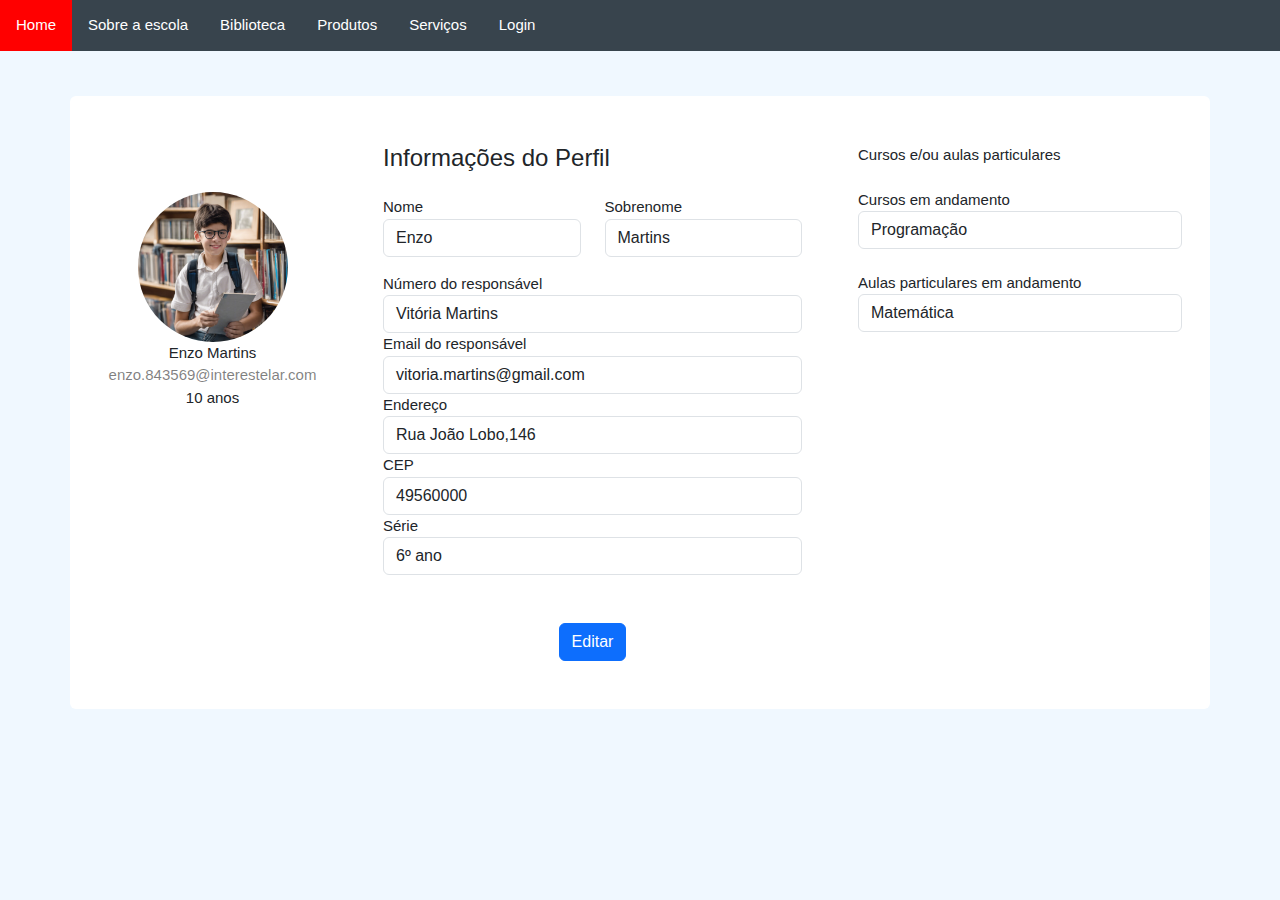
<file: perfil.html>
<!DOCTYPE html>

<head>
    <title>Colégio Interestelar</title>
    <meta charset="UTF-8">
    <meta name="viewport" content="width=device-width,
    initial-scale=1, shrink-to-fit=no">

    <meta name="viewport" content="width=device-width, initial-scale=1">
    <link href="https://cdn.jsdelivr.net/npm/bootstrap@5.3.3/dist/css/bootstrap.min.css" rel="stylesheet"
        integrity="sha384-QWTKZyjpPEjISv5WaRU9OFeRpok6YctnYmDr5pNlyT2bRjXh0JMhjY6hW+ALEwIH" crossorigin="anonymous">
    <link rel="stylesheet" href="style.css">
    <link rel="stylesheet" href="indexStyle.css">
</head>

<body>
    <article>
        <ul>
            <li class="my_dropdown"> 
                <a href = "index.html" class="my_dropbtn">Home</a>
            </li>
            <li class="my_dropdown">   
                <a href="sobre_escola.html" class="my_dropbtn">Sobre a escola</a>
                <div class="my_dropdown-content">
                    <a href="sobre_escola.html">fundamentos</a>
                    <a href="sobre_escola.html">novidades</a>
                    <a href="sobre_escola.html">localização</a>
                    <a href="sobre_escola.html">contato</a>
                </div>
            </li>


            <li class="my_dropdown">
                <a href="sobre_biblioteca.html" class="my_dropbtn">Biblioteca</a>

                <div class="my_dropdown-content">
                    <a href="sobre_biblioteca.html">Sobre</a>
                    <a href="livros.html">Livros</a>
                </div>
            </li>


            <li class="my_dropdown"> 
                <a href="produtos.html" class="my_dropbtn">Produtos</a>
                <div class="my_dropdown-content"> 
                    <a href="produtos.html" >Materiais</a>
                </div>
            </li>


            <li class="my_dropdown"> 
                <a href="servicos.html" class="my_dropbtn">Serviços</a>
                <div class="my_dropdown-content"> 
                    <a href="servicos.html#cursos">Cursos</a>
                    <a href="servicos.html#aulas_particulares">Aulas particulares</a>
                </div>
            </li> 

            <li class="my_dropdown"> 
                <a href="login.html" class="my_dropbtn">Login</a>
            </li> 

        </ul>

        <br/>
        <br/>
    </article>

    <audio src="https://upload.wikimedia.org/wikipedia/commons/8/8f/Fur_Elise.ogg" autoplay loop></audio>
    <div class="container rounded bg-white mb-5">
        <div class="row">
            <div class="col-md-3 border-right">
                <div class="d-flex flex-column align-items-center text-center p-3 py-5"><img class="rounded-circle mt-5" width="150px" src="images/perfil/estudande.png"><span class="font-weight-bold">Enzo Martins</span><span class="text-black-50">enzo.843569@interestelar.com</span><span>10 anos</span></div>
            </div>
            <div class="col-md-5 border-right">
                <div class="p-3 py-5">
                    <div class="d-flex justify-content-between align-items-center mb-3">
                        <h4 class="text-right">Informações do Perfil</h4>
                    </div>
                    <div class="row mt-2">
                        <div class="col-md-6"><label class="labels">Nome</label><div class="form-control" placeholder="Primeiro nome" value="">Enzo</div></div>
                        <div class="col-md-6"><label class="labels">Sobrenome</label><div class="form-control" value="" placeholder="sobrenome">Martins</div></div>
                    </div>
                    <div class="row mt-3">
                        <div class="col-md-12"><label class="labels">Número do responsável</label><div class="form-control" value="" placeholder="Número do responsável">Vitória Martins</div></div>
                        <div class="col-md-12"><label class="labels">Email do responsável</label><div class="form-control" value="" placeholder="Email do responsável">vitoria.martins@gmail.com</div></div>
                        <div class="col-md-12"><label class="labels">Endereço</label><div class="form-control" value="" placeholder="endreco">Rua João Lobo,146</div></div>
                        <div class="col-md-12"><label class="labels">CEP</label><div class="form-control" value="" placeholder="cep">49560000</div></div>
                        <div class="col-md-12"><label class="labels">Série</label><div class="form-control" value="" placeholder="série">6º ano</div></div>
                    </div>
                    <div class="mt-5 text-center"><button class="btn btn-primary profile-button" type="button">Editar</button></div>
                </div>
            </div>
            <div class="col-md-4">
                <div class="p-3 py-5">
                    <div class="d-flex justify-content-between align-items-center experience"><span>Cursos e/ou aulas particulares</span></div><br>
                    <div class="col-md-12"><label class="labels">Cursos em andamento</label><div class="form-control" value="" placeholder="Cursos em andamento">Programação</div> <br>
                    <div class="col-md-12"><label class="labels">Aulas particulares em andamento</label><div class="form-control" value="" placeholder="Aulas particulares em andamento">Matemática</div></div>
                </div>
            </div>
        </div>
    </div>

    <script src="https://cdn.jsdelivr.net/npm/bootstrap@5.3.3/dist/js/bootstrap.bundle.min.js"
    integrity="sha384-YvpcrYf0tY3lHB60NNkmXc5s9fDVZLESaAA55NDzOxhy9GkcIdslK1eN7N6jIeHz"
    crossorigin="anonymous"></script>
    <script src="https://cdn.jsdelivr.net/npm/@popperjs/core@2.11.8/dist/umd/popper.min.js"
        integrity="sha384-I7E8VVD/ismYTF4hNIPjVp/Zjvgyol6VFvRkX/vR+Vc4jQkC+hVqc2pM8ODewa9r"
        crossorigin="anonymous"></script>
    <script src="https://cdn.jsdelivr.net/npm/bootstrap@5.3.3/dist/js/bootstrap.min.js"
        integrity="sha384-0pUGZvbkm6XF6gxjEnlmuGrJXVbNuzT9qBBavbLwCsOGabYfZo0T0to5eqruptLy"
        crossorigin="anonymous"></script>
    <script src = "script.js"></script>
</body>
</file>
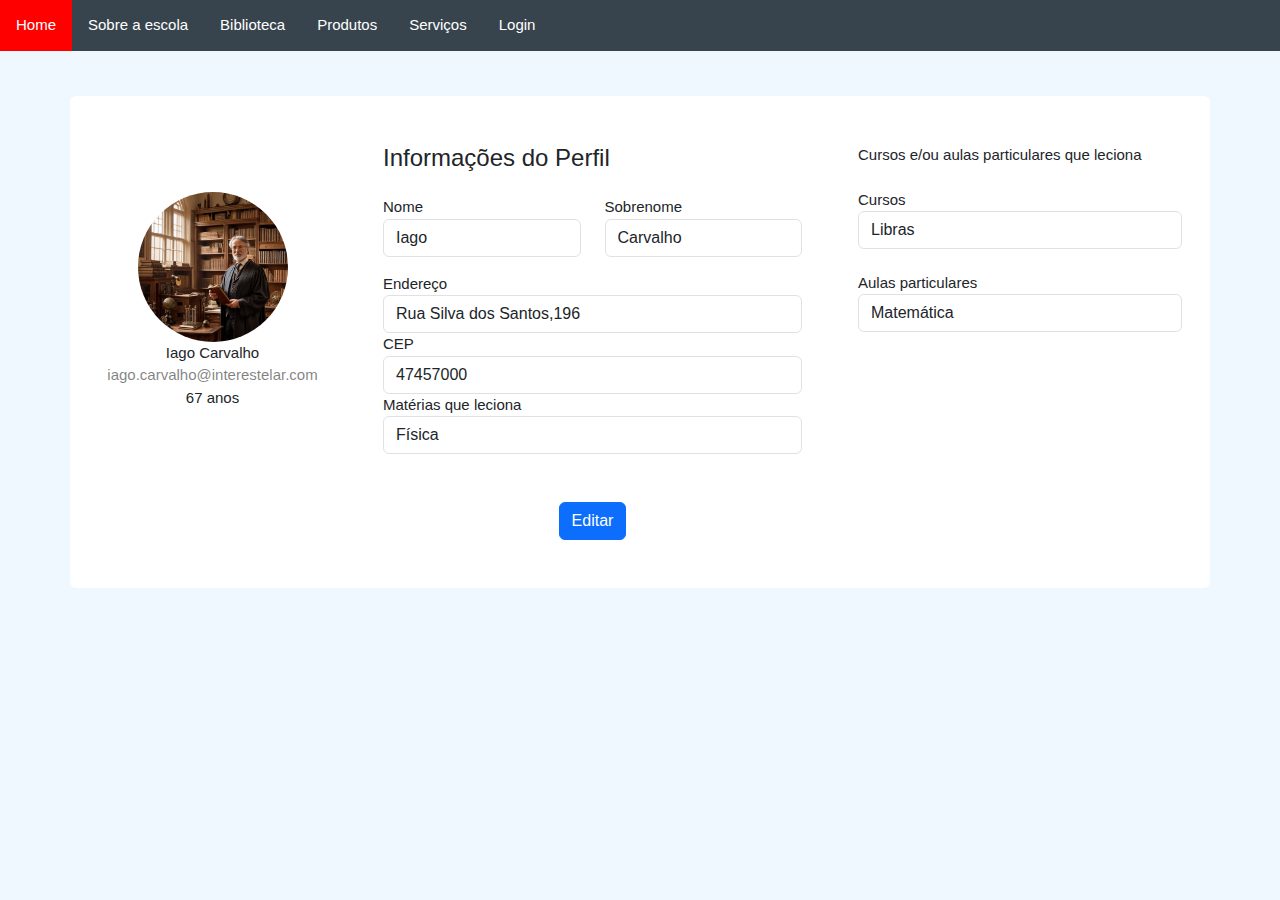
<file: perfil_professor.html>
<!DOCTYPE html>

<head>
    <title>Colégio Interestelar</title>
    <meta charset="UTF-8">
    <meta name="viewport" content="width=device-width,
    initial-scale=1, shrink-to-fit=no">

    <meta name="viewport" content="width=device-width, initial-scale=1">
    <link href="https://cdn.jsdelivr.net/npm/bootstrap@5.3.3/dist/css/bootstrap.min.css" rel="stylesheet"
        integrity="sha384-QWTKZyjpPEjISv5WaRU9OFeRpok6YctnYmDr5pNlyT2bRjXh0JMhjY6hW+ALEwIH" crossorigin="anonymous">
    <link rel="stylesheet" href="style.css">
    <link rel="stylesheet" href="indexStyle.css">
</head>

<body>
    <article>
        <ul>
            <li class="my_dropdown"> 
                <a href = "index.html" class="my_dropbtn">Home</a>
            </li>
            <li class="my_dropdown">   
                <a href="sobre_escola.html" class="my_dropbtn">Sobre a escola</a>
                <div class="my_dropdown-content">
                    <a href="sobre_escola.html#fundamentos">fundamentos</a>
                    <a href="sobre_escola.html#novidades">novidades</a>
                    <a href="sobre_escola.html#rodape">localização</a>
                    <a href="sobre_escola.html#rodape">contato</a>
                </div>
            </li>


            <li class="my_dropdown">
                <a href="sobre_biblioteca.html" class="my_dropbtn">Biblioteca</a>

                <div class="my_dropdown-content">
                    <a href="sobre_biblioteca.html">Sobre</a>
                    <a href="livros.html">Livros</a>
                </div>
            </li>


            <li class="my_dropdown"> 
                <a href="produtos.html" class="my_dropbtn">Produtos</a>
                <div class="my_dropdown-content"> 
                    <a href="produtos.html" >Materiais</a>
                </div>
            </li>


            <li class="my_dropdown"> 
                <a href="servicos.html" class="my_dropbtn">Serviços</a>
                <div class="my_dropdown-content"> 
                    <a href="servicos.html#cursos">Cursos</a>
                    <a href="servicos.html#aulas_particulares">Aulas particulares</a>
                </div>
            </li> 

            <li class="my_dropdown"> 
                <a href="login.html" class="my_dropbtn">Login</a>
            </li> 

        </ul>

        <br/>
        <br/>
    </article>

    <audio src="audios/videoplayback.mp4" autoplay loop></audio>
    <div class="container rounded bg-white mb-5">
        <div class="row">
            <div class="col-md-3 border-right">
                <div class="d-flex flex-column align-items-center text-center p-3 py-5"><img class="rounded-circle mt-5" width="150px" src="images/sobreEscola/professor-dando-aula2.jpeg"><span class="font-weight-bold">Iago Carvalho</span><span class="text-black-50">iago.carvalho@interestelar.com</span><span>67 anos</span></div>
            </div>
            <div class="col-md-5 border-right">
                <div class="p-3 py-5">
                    <div class="d-flex justify-content-between align-items-center mb-3">
                        <h4 class="text-right">Informações do Perfil</h4>
                    </div>
                    <div class="row mt-2">
                        <div class="col-md-6"><label class="labels">Nome</label><div class="form-control" placeholder="Primeiro nome" value="">Iago</div></div>
                        <div class="col-md-6"><label class="labels">Sobrenome</label><div class="form-control" value="" placeholder="sobrenome">Carvalho</div></div>
                    </div>
                    <div class="row mt-3">
                        <div class="col-md-12"><label class="labels">Endereço</label><div class="form-control" value="" placeholder="endreco">Rua Silva dos Santos,196</div></div>
                        <div class="col-md-12"><label class="labels">CEP</label><div class="form-control" value="" placeholder="cep">47457000</div></div>
                        <div class="col-md-12"><label class="labels">Matérias que leciona</label><div class="form-control" value="" placeholder="série">Física</div></div>
                    </div>
                    <div class="mt-5 text-center"><button class="btn btn-primary profile-button" type="button">Editar</button></div>
                </div>
            </div>
            <div class="col-md-4">
                <div class="p-3 py-5">
                    <div class="d-flex justify-content-between align-items-center experience"><span>Cursos e/ou aulas particulares que leciona</span></div><br>
                    <div class="col-md-12"><label class="labels">Cursos</label><div class="form-control" value="" placeholder="Cursos em andamento">Libras</div> <br>
                    <div class="col-md-12"><label class="labels">Aulas particulares</label><div class="form-control" value="" placeholder="Aulas particulares em andamento">Matemática</div></div>
                </div>
            </div>
        </div>
    </div>

    <script src="https://cdn.jsdelivr.net/npm/bootstrap@5.3.3/dist/js/bootstrap.bundle.min.js"
    integrity="sha384-YvpcrYf0tY3lHB60NNkmXc5s9fDVZLESaAA55NDzOxhy9GkcIdslK1eN7N6jIeHz"
    crossorigin="anonymous"></script>
    <script src="https://cdn.jsdelivr.net/npm/@popperjs/core@2.11.8/dist/umd/popper.min.js"
        integrity="sha384-I7E8VVD/ismYTF4hNIPjVp/Zjvgyol6VFvRkX/vR+Vc4jQkC+hVqc2pM8ODewa9r"
        crossorigin="anonymous"></script>
    <script src="https://cdn.jsdelivr.net/npm/bootstrap@5.3.3/dist/js/bootstrap.min.js"
        integrity="sha384-0pUGZvbkm6XF6gxjEnlmuGrJXVbNuzT9qBBavbLwCsOGabYfZo0T0to5eqruptLy"
        crossorigin="anonymous"></script>
    <script src = "script.js"></script>
</body>
</file>
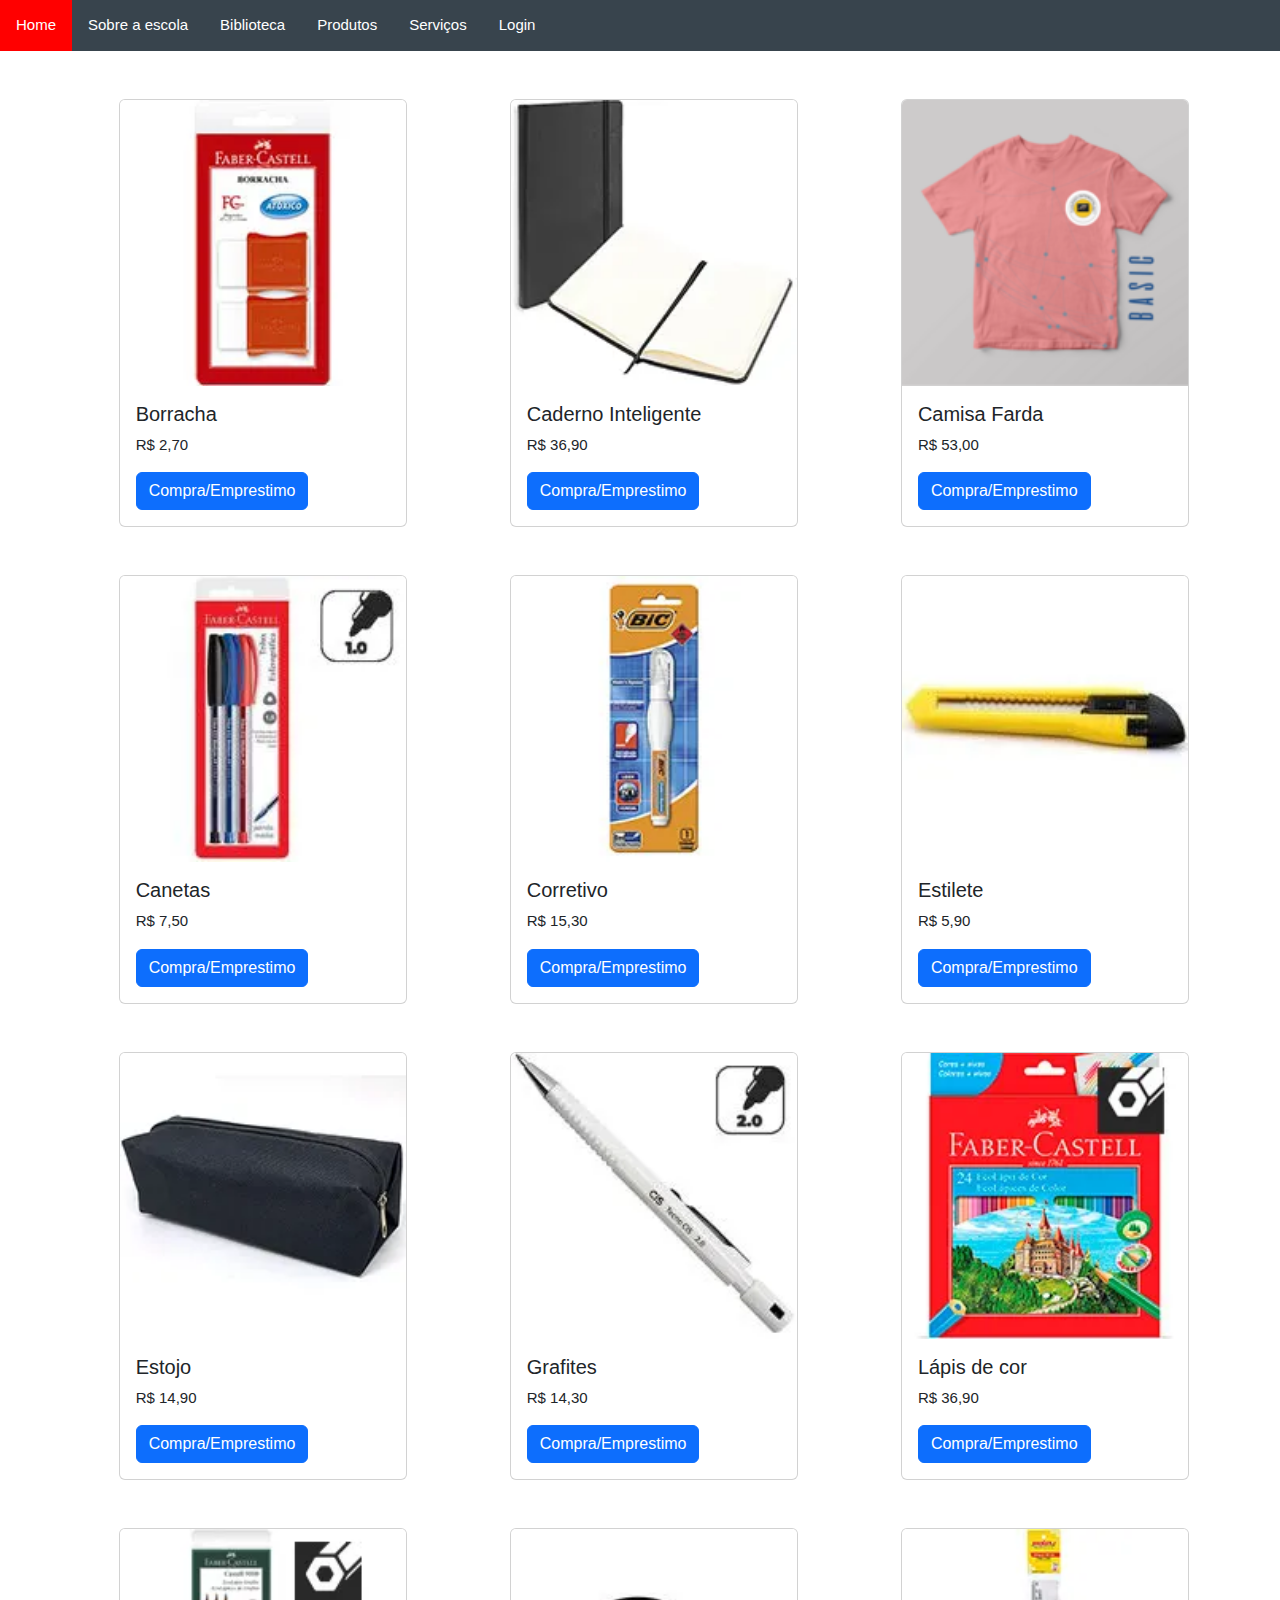
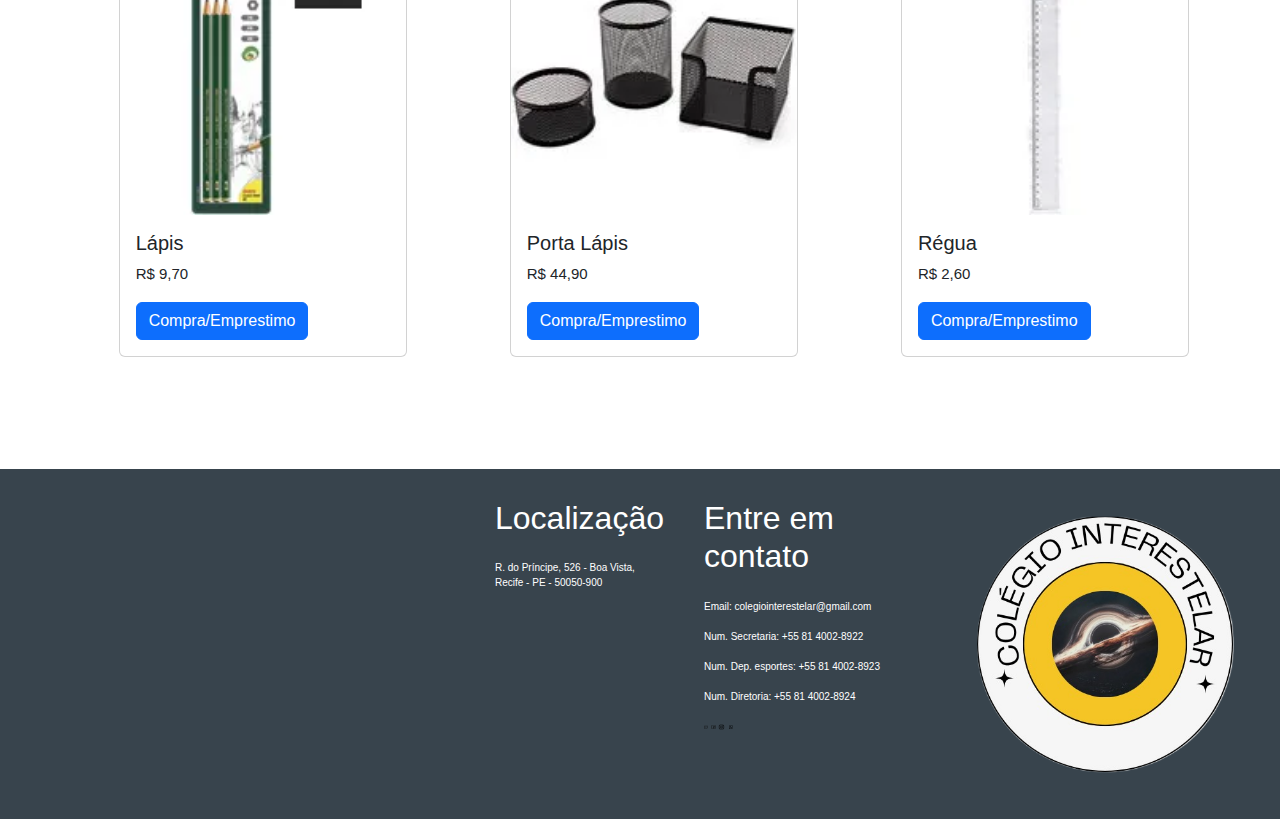
<file: produtos.html>
<!DOCTYPE html>

<head>
    <title>Produtos</title>
    <meta charset="UTF-8">
    <meta name="viewport" content="width=device-width,
    initial-scale=1, shrink-to-fit=no">

    <meta name="viewport" content="width=device-width, initial-scale=1">
    <link href="https://cdn.jsdelivr.net/npm/bootstrap@5.3.3/dist/css/bootstrap.min.css" rel="stylesheet"
        integrity="sha384-QWTKZyjpPEjISv5WaRU9OFeRpok6YctnYmDr5pNlyT2bRjXh0JMhjY6hW+ALEwIH" crossorigin="anonymous">
        
    <link rel="stylesheet" href="servicosStyle.css">
    <link rel="stylesheet" href="style.css">
</head>

<body>
    <article>
        <ul>
            <li class="my_dropdown"> 
                <a href = "index.html" class="my_dropbtn">Home</a>
            </li>
            <li class="my_dropdown">   
                <a href="sobre_escola.html" class="my_dropbtn">Sobre a escola</a>
                <div class="my_dropdown-content">
                    <a href="sobre_escola.html#fundamentos">fundamentos</a>
                    <a href="sobre_escola.html#novidades">novidades</a>
                    <a href="sobre_escola.html#rodape">localização</a>
                    <a href="sobre_escola.html#rodape">contato</a>
                </div>
            </li>


            <li class="my_dropdown">
                <a href="sobre_biblioteca.html" class="my_dropbtn">Biblioteca</a>

                <div class="my_dropdown-content">
                    <a href="sobre_biblioteca.html">Sobre</a>
                    <a href="livros.html">Livros</a>
                </div>
            </li>


            <li class="my_dropdown"> 
                <a href="produtos.html" class="my_dropbtn">Produtos</a>
                <div class="my_dropdown-content"> 
                    <a href="produtos.html" >Materiais</a>
                </div>
            </li>


            <li class="my_dropdown"> 
                <a href="servicos.html" class="my_dropbtn">Serviços</a>
                <div class="my_dropdown-content"> 
                    <a href="servicos.html#cursos">Cursos</a>
                    <a href="servicos.html#aulas_particulares">Aulas particulares</a>
                </div>
            </li> 

            <li class="my_dropdown"> 
                <a href="login.html" class="my_dropbtn">Login</a>
            </li> 
        </ul>


        <div class="d-flex flex-row offset-md-1">
            <div class="container mt-5">
                <div class="card" style="width: 18rem;">
                    <img src="images/papelaria/borracha.webp" class="card-img-top" alt="...">
                    <div class="card-body">
                        <h5 class="card-title">Borracha</h5>
                        <p class="card-text">R$ 2,70</p>
                        <button type="button" class="btn btn-primary" data-bs-toggle="modal" data-bs-target="#borracha">
                            Compra/Emprestimo
                        </button>
                    </div>
                </div>
            </div>
        
            <div class="container mt-5">
                <div class="card" style="width: 18rem;">
                    <img src="images/papelaria/caderno_inteligente.webp" class="card-img-top" alt="...">
                    <div class="card-body">
                        <h5 class="card-title">Caderno Inteligente</h5>
                        <p class="card-text">R$ 36,90</p>
                        <button type="button" class="btn btn-primary" data-bs-toggle="modal" data-bs-target="#caderno_inteligente">
                            Compra/Emprestimo
                        </button>
                    </div>
                </div>
            </div>
    
            <div class="container mt-5">
                <div class="card" style="width: 18rem;">
                    <img src="images/papelaria/camisa_farda.png" class="card-img-top" alt="...">
                    <div class="card-body">
                        <h5 class="card-title">Camisa Farda</h5>
                        <p class="card-text">R$ 53,00</p>
                        <button type="button" class="btn btn-primary" data-bs-toggle="modal" data-bs-target="#camisa_farda">
                            Compra/Emprestimo
                        </button>
                    </div>
                </div>
            </div>
        </div>

        <div class="d-flex flex-row offset-md-1">
            <div class="container mt-5">
                <div class="card" style="width: 18rem;">
                    <img src="images/papelaria/canetas.webp" class="card-img-top" alt="...">
                    <div class="card-body">
                        <h5 class="card-title">Canetas</h5>
                        <p class="card-text">R$ 7,50</p>
                        <button type="button" class="btn btn-primary" data-bs-toggle="modal" data-bs-target="#canetas">
                            Compra/Emprestimo
                        </button>
                    </div>
                </div>
            </div>
        
            <div class="container mt-5">
                <div class="card" style="width: 18rem;">
                    <img src="images/papelaria/corretivo.webp" class="card-img-top" alt="...">
                    <div class="card-body">
                        <h5 class="card-title">Corretivo</h5>
                        <p class="card-text">R$ 15,30</p>
                        <button type="button" class="btn btn-primary" data-bs-toggle="modal" data-bs-target="#corretivo">
                            Compra/Emprestimo
                        </button>
                    </div>
                </div>
            </div>
    
            <div class="container mt-5">
                <div class="card" style="width: 18rem;">
                    <img src="images/papelaria/estilete.webp" class="card-img-top" alt="...">
                    <div class="card-body">
                        <h5 class="card-title">Estilete</h5>
                        <p class="card-text">R$ 5,90</p>
                        <button type="button" class="btn btn-primary" data-bs-toggle="modal" data-bs-target="#estilete">
                            Compra/Emprestimo
                        </button>
                    </div>
                </div>
            </div>
        </div>

        <div class="d-flex flex-row offset-md-1">
            <div class="container mt-5">
                <div class="card" style="width: 18rem;">
                    <img src="images/papelaria/estojo.webp" class="card-img-top" alt="...">
                    <div class="card-body">
                        <h5 class="card-title">Estojo</h5>
                        <p class="card-text">R$ 14,90</p>
                        <button type="button" class="btn btn-primary" data-bs-toggle="modal" data-bs-target="#estojo">
                            Compra/Emprestimo
                        </button>
                    </div>
                </div>
            </div>
        
            <div class="container mt-5">
                <div class="card" style="width: 18rem;">
                    <img src="images/papelaria/grafites.webp" class="card-img-top" alt="...">
                    <div class="card-body">
                        <h5 class="card-title">Grafites</h5>
                        <p class="card-text">R$ 14,30</p>
                        <button type="button" class="btn btn-primary" data-bs-toggle="modal" data-bs-target="#grafites">
                            Compra/Emprestimo
                        </button>
                    </div>
                </div>
            </div>
    
            <div class="container mt-5">
                <div class="card" style="width: 18rem;">
                    <img src="images/papelaria/lapis-de-cor.webp" class="card-img-top" alt="...">
                    <div class="card-body">
                        <h5 class="card-title">Lápis de cor</h5>
                        <p class="card-text">R$ 36,90</p>
                        <button type="button" class="btn btn-primary" data-bs-toggle="modal" data-bs-target="#lapis-de-cor">
                            Compra/Emprestimo
                        </button>
                    </div>
                </div>
            </div>
        </div>

        <div class="d-flex flex-row offset-md-1">
            <div class="container mt-5">
                <div class="card" style="width: 18rem;">
                    <img src="images/papelaria/lapis.webp" class="card-img-top" alt="...">
                    <div class="card-body">
                        <h5 class="card-title">Lápis</h5>
                        <p class="card-text">R$ 9,70</p>
                        <button type="button" class="btn btn-primary" data-bs-toggle="modal" data-bs-target="#lapis">
                            Compra/Emprestimo
                        </button>
                    </div>
                </div>
            </div>
        
            <div class="container mt-5">
                <div class="card" style="width: 18rem;">
                    <img src="images/papelaria/porta-lapis.webp" class="card-img-top" alt="...">
                    <div class="card-body">
                        <h5 class="card-title">Porta Lápis</h5>
                        <p class="card-text">R$ 44,90</p>
                        <button type="button" class="btn btn-primary" data-bs-toggle="modal" data-bs-target="#porta-lapis">
                            Compra/Emprestimo
                        </button>
                    </div>
                </div>
            </div>
    
            <div class="container mt-5">
                <div class="card" style="width: 18rem;">
                    <img src="images/papelaria/regua.webp" class="card-img-top" alt="...">
                    <div class="card-body">
                        <h5 class="card-title">Régua</h5>
                        <p class="card-text">R$ 2,60</p>
                        <button type="button" class="btn btn-primary" data-bs-toggle="modal" data-bs-target="#regua">
                            Compra/Emprestimo
                        </button>
                    </div>
                </div>
            </div>
        </div>
        <!-- Modal -->
    <div class="modal fade" id="borracha" tabindex="-1" aria-labelledby="exampleModalLabel" aria-hidden="true">
        <div class="modal-dialog">
            <div class="modal-content">
                <div class="modal-header">
                    <h1 class="modal-title fs-5" id="a_hora_da_estrela">Borracha</h1>
                    <button type="button" class="btn-close" data-bs-dismiss="modal" aria-label="Close"></button>
                </div>
                <div class="modal-body">
                    <img src = "images/papelaria/borracha.webp">
                    <br/>
                    <br/>
                    <p>R$2,70</p>
                </div>
                <div class="modal-footer">
                    <button type="button" class="btn btn-secondary" data-bs-dismiss="modal">Close</button>
                    <button type="button" class="btn btn-primary">Emprestimo</button>
                    <button type="button" class="btn btn-primary">Comprar</button>
                </div>
            </div>
        </div>
    </div>

    <div class="modal fade" id="caderno_inteligente" tabindex="-1" aria-labelledby="exampleModalLabel" aria-hidden="true">
        <div class="modal-dialog">
            <div class="modal-content">
                <div class="modal-header">
                    <h1 class="modal-title fs-5" id="caderno_inteligente">Caderno Inteligente</h1>
                    <button type="button" class="btn-close" data-bs-dismiss="modal" aria-label="Close"></button>
                </div>
                <div class="modal-body">
                    <img src = "images/papelaria/caderno_inteligente.webp">
                    <br/>
                    <br/>
                    <p>R$36,90</p>
                </div>
                <div class="modal-footer">
                    <button type="button" class="btn btn-secondary" data-bs-dismiss="modal">Close</button>
                    <button type="button" class="btn btn-primary">Emprestimo</button>
                    <button type="button" class="btn btn-primary">Comprar</button>
                </div>
            </div>
        </div>
    </div>

    <div class="modal fade" id="camisa_farda" tabindex="-1" aria-labelledby="exampleModalLabel" aria-hidden="true">
        <div class="modal-dialog">
            <div class="modal-content">
                <div class="modal-header">
                    <h1 class="modal-title fs-5" id="camisa_farda">Camisa Farda</h1>
                    <button type="button" class="btn-close" data-bs-dismiss="modal" aria-label="Close"></button>
                </div>
                <div class="modal-body">
                    <img src = "images/papelaria/camisa_farda.png">
                    <br/>
                    <br/>
                    <p>R$53,90</p>
                </div>
                <div class="modal-footer">
                    <button type="button" class="btn btn-secondary" data-bs-dismiss="modal">Close</button>
                    <button type="button" class="btn btn-primary">Emprestimo</button>
                    <button type="button" class="btn btn-primary">Comprar</button>
                </div>
            </div>
        </div>
    </div>

    <div class="modal fade" id="canetas" tabindex="-1" aria-labelledby="exampleModalLabel" aria-hidden="true">
        <div class="modal-dialog">
            <div class="modal-content">
                <div class="modal-header">
                    <h1 class="modal-title fs-5" id="camisa_farda">Canetas</h1>
                    <button type="button" class="btn-close" data-bs-dismiss="modal" aria-label="Close"></button>
                </div>
                <div class="modal-body">
                    <img src = "images/papelaria/canetas.webp">
                    <br/>
                    <br/>
                    <p>R$7,50</p>
                </div>
                <div class="modal-footer">
                    <button type="button" class="btn btn-secondary" data-bs-dismiss="modal">Close</button>
                    <button type="button" class="btn btn-primary">Emprestimo</button>
                    <button type="button" class="btn btn-primary">Comprar</button>
                </div>
            </div>
        </div>
    </div>

    <div class="modal fade" id="corretivo" tabindex="-1" aria-labelledby="exampleModalLabel" aria-hidden="true">
        <div class="modal-dialog">
            <div class="modal-content">
                <div class="modal-header">
                    <h1 class="modal-title fs-5" id="corretivo">Corretivo</h1>
                    <button type="button" class="btn-close" data-bs-dismiss="modal" aria-label="Close"></button>
                </div>
                <div class="modal-body">
                    <img src = "images/papelaria/corretivo.webp">
                    <br/>
                    <br/>
                    <p>R$15,30</p>
                </div>
                <div class="modal-footer">
                    <button type="button" class="btn btn-secondary" data-bs-dismiss="modal">Close</button>
                    <button type="button" class="btn btn-primary">Emprestimo</button>
                    <button type="button" class="btn btn-primary">Comprar</button>
                </div>
            </div>
        </div>
    </div>

    <div class="modal fade" id="estilete" tabindex="-1" aria-labelledby="exampleModalLabel" aria-hidden="true">
        <div class="modal-dialog">
            <div class="modal-content">
                <div class="modal-header">
                    <h1 class="modal-title fs-5" id="estilete">Estilete</h1>
                    <button type="button" class="btn-close" data-bs-dismiss="modal" aria-label="Close"></button>
                </div>
                <div class="modal-body">
                    <img src = "images/papelaria/estilete.webp">
                    <br/>
                    <br/>
                    <p>R$5,90</p>
                </div>
                <div class="modal-footer">
                    <button type="button" class="btn btn-secondary" data-bs-dismiss="modal">Close</button>
                    <button type="button" class="btn btn-primary">Emprestimo</button>
                    <button type="button" class="btn btn-primary">Comprar</button>
                </div>
            </div>
        </div>
    </div>

    <div class="modal fade" id="estojo" tabindex="-1" aria-labelledby="exampleModalLabel" aria-hidden="true">
        <div class="modal-dialog">
            <div class="modal-content">
                <div class="modal-header">
                    <h1 class="modal-title fs-5" id="estojo">Estojo</h1>
                    <button type="button" class="btn-close" data-bs-dismiss="modal" aria-label="Close"></button>
                </div>
                <div class="modal-body">
                    <img src = "images/papelaria/estojo.webp">
                    <br/>
                    <br/>
                    <p>R$14,90</p>
                </div>
                <div class="modal-footer">
                    <button type="button" class="btn btn-secondary" data-bs-dismiss="modal">Close</button>
                    <button type="button" class="btn btn-primary">Emprestimo</button>
                    <button type="button" class="btn btn-primary">Comprar</button>
                </div>
            </div>
        </div>
    </div>

    <div class="modal fade" id="grafites" tabindex="-1" aria-labelledby="exampleModalLabel" aria-hidden="true">
        <div class="modal-dialog">
            <div class="modal-content">
                <div class="modal-header">
                    <h1 class="modal-title fs-5" id="grafites">Grafites</h1>
                    <button type="button" class="btn-close" data-bs-dismiss="modal" aria-label="Close"></button>
                </div>
                <div class="modal-body">
                    <img src = "images/papelaria/grafites.webp">
                    <br/>
                    <br/>
                    <p>R$14,30</p>
                </div>
                <div class="modal-footer">
                    <button type="button" class="btn btn-secondary" data-bs-dismiss="modal">Close</button>
                    <button type="button" class="btn btn-primary">Emprestimo</button>
                    <button type="button" class="btn btn-primary">Comprar</button>
                </div>
            </div>
        </div>
    </div>

    <div class="modal fade" id="lapis-de-cor" tabindex="-1" aria-labelledby="exampleModalLabel" aria-hidden="true">
        <div class="modal-dialog">
            <div class="modal-content">
                <div class="modal-header">
                    <h1 class="modal-title fs-5" id="lapis-de-cor">Lápis de Cor</h1>
                    <button type="button" class="btn-close" data-bs-dismiss="modal" aria-label="Close"></button>
                </div>
                <div class="modal-body">
                    <img src = "images/papelaria/lapis-de-cor.webp">
                    <br/>
                    <br/>
                    <p>R$36,90</p>
                </div>
                <div class="modal-footer">
                    <button type="button" class="btn btn-secondary" data-bs-dismiss="modal">Close</button>
                    <button type="button" class="btn btn-primary">Emprestimo</button>
                    <button type="button" class="btn btn-primary">Comprar</button>
                </div>
            </div>
        </div>
    </div>

    <div class="modal fade" id="lapis" tabindex="-1" aria-labelledby="exampleModalLabel" aria-hidden="true">
        <div class="modal-dialog">
            <div class="modal-content">
                <div class="modal-header">
                    <h1 class="modal-title fs-5" id="lapis">Lápis</h1>
                    <button type="button" class="btn-close" data-bs-dismiss="modal" aria-label="Close"></button>
                </div>
                <div class="modal-body">
                    <img src = "images/papelaria/lapis.webp">
                    <br/>
                    <br/>
                    <p>R$9,70</p>
                </div>
                <div class="modal-footer">
                    <button type="button" class="btn btn-secondary" data-bs-dismiss="modal">Close</button>
                    <button type="button" class="btn btn-primary">Emprestimo</button>
                    <button type="button" class="btn btn-primary">Comprar</button>
                </div>
            </div>
        </div>
    </div>

    <div class="modal fade" id="porta-lapis" tabindex="-1" aria-labelledby="exampleModalLabel" aria-hidden="true">
        <div class="modal-dialog">
            <div class="modal-content">
                <div class="modal-header">
                    <h1 class="modal-title fs-5" id="porta-lapis">Porta-Lápis</h1>
                    <button type="button" class="btn-close" data-bs-dismiss="modal" aria-label="Close"></button>
                </div>
                <div class="modal-body">
                    <img src = "images/papelaria/porta-lapis.webp">
                    <br/>
                    <br/>
                    <p>R$44,90</p>
                </div>
                <div class="modal-footer">
                    <button type="button" class="btn btn-secondary" data-bs-dismiss="modal">Close</button>
                    <button type="button" class="btn btn-primary">Emprestimo</button>
                    <button type="button" class="btn btn-primary">Comprar</button>
                </div>
            </div>
        </div>
    </div>

    <div class="modal fade" id="regua" tabindex="-1" aria-labelledby="exampleModalLabel" aria-hidden="true">
        <div class="modal-dialog">
            <div class="modal-content">
                <div class="modal-header">
                    <h1 class="modal-title fs-5" id="regua">Régua</h1>
                    <button type="button" class="btn-close" data-bs-dismiss="modal" aria-label="Close"></button>
                </div>
                <div class="modal-body">
                    <img src = "images/papelaria/regua.webp">
                    <br/>
                    <br/>
                    <p>R$2,60</p>
                </div>
                <div class="modal-footer">
                    <button type="button" class="btn btn-secondary" data-bs-dismiss="modal">Close</button>
                    <button type="button" class="btn btn-primary">Emprestimo</button>
                    <button type="button" class="btn btn-primary">Comprar</button>
                </div>
            </div>
        </div>
    </div>

    </article>



    <br/>
    <br/>
    <br/>
    <br/>
    <br/>
    <section class="rodape" id="rodape">
        <div class="divMap">
            <iframe src="https://www.google.com/maps/embed?pb=!1m18!1m12!1m3!1d3950.
            4559079005962!2d-34.89033712408739!3d-8.054890180471256!2m3!1f0!2f0!3f0!
            3m2!1i1024!2i768!4f13.1!3m3!1m2!1s0x7ab18ea6e481ed1%3A0x2bd9d6c2a072628d!
            2sUniversidade%20Cat%C3%B3lica%20de%20Pernambuco%20-%20Polo%20Ead%20Unicap!
            5e0!3m2!1spt-BR!2sbr!4v1713674602546!5m2!1spt-BR!2sbr" class="mapa" allowfullscreen="" loading="lazy"
                referrerpolicy="no-referrer-when-downgrade" id="local"></iframe>
        </div>
        <div>
            <br>
            <h2>
                Localização
            </h2>
            <br>
            <p>
                R. do Príncipe, 526 - Boa Vista,
                <br>
                Recife - PE - 50050-900
            </p>
            <br>
            <br>
            <br>

        </div>
        <hr>
        <div>
            <br>
            <h2>
                Entre em contato
            </h2>
            <br>
            <ul>
                <li>
                    Email: colegiointerestelar@gmail.com
                </li>
                <br>
                <br>
                <li>
                    Num. Secretaria: +55 81 4002-8922
                </li>
                <br>
                <br>
                <li>
                    Num. Dep. esportes: +55 81 4002-8923
                </li>
                <br>
                <br>
                <li>
                    Num. Diretoria: +55 81 4002-8924
                </li>
                <br>
                <br>
                <li>
                    <img src="images/sobreEscola/facebook-messenger-svgrepo-com.svg" width="2%">
                    <img src="images/sobreEscola/facebook-svgrepo-com.svg" width="2%">
                    <img src="images/sobreEscola/instagram-logo-facebook-2-svgrepo-com.svg" width="3%">
                    <img src="images/sobreEscola/whatsapp-svgrepo-com.svg" width="3%">
                </li>
            </ul>
        </div>
        <div>
            <img src="images/logo.png" width="320px" height="320px">
        </div>
    </section>
    

    <script src="https://cdn.jsdelivr.net/npm/bootstrap@5.3.3/dist/js/bootstrap.bundle.min.js"
    integrity="sha384-YvpcrYf0tY3lHB60NNkmXc5s9fDVZLESaAA55NDzOxhy9GkcIdslK1eN7N6jIeHz"
    crossorigin="anonymous"></script>
    <script src="https://cdn.jsdelivr.net/npm/@popperjs/core@2.11.8/dist/umd/popper.min.js"
    integrity="sha384-I7E8VVD/ismYTF4hNIPjVp/Zjvgyol6VFvRkX/vR+Vc4jQkC+hVqc2pM8ODewa9r"
    crossorigin="anonymous"></script>
    <script src="https://cdn.jsdelivr.net/npm/bootstrap@5.3.3/dist/js/bootstrap.min.js"
    integrity="sha384-0pUGZvbkm6XF6gxjEnlmuGrJXVbNuzT9qBBavbLwCsOGabYfZo0T0to5eqruptLy"
    crossorigin="anonymous"></script>
</body>
</file>
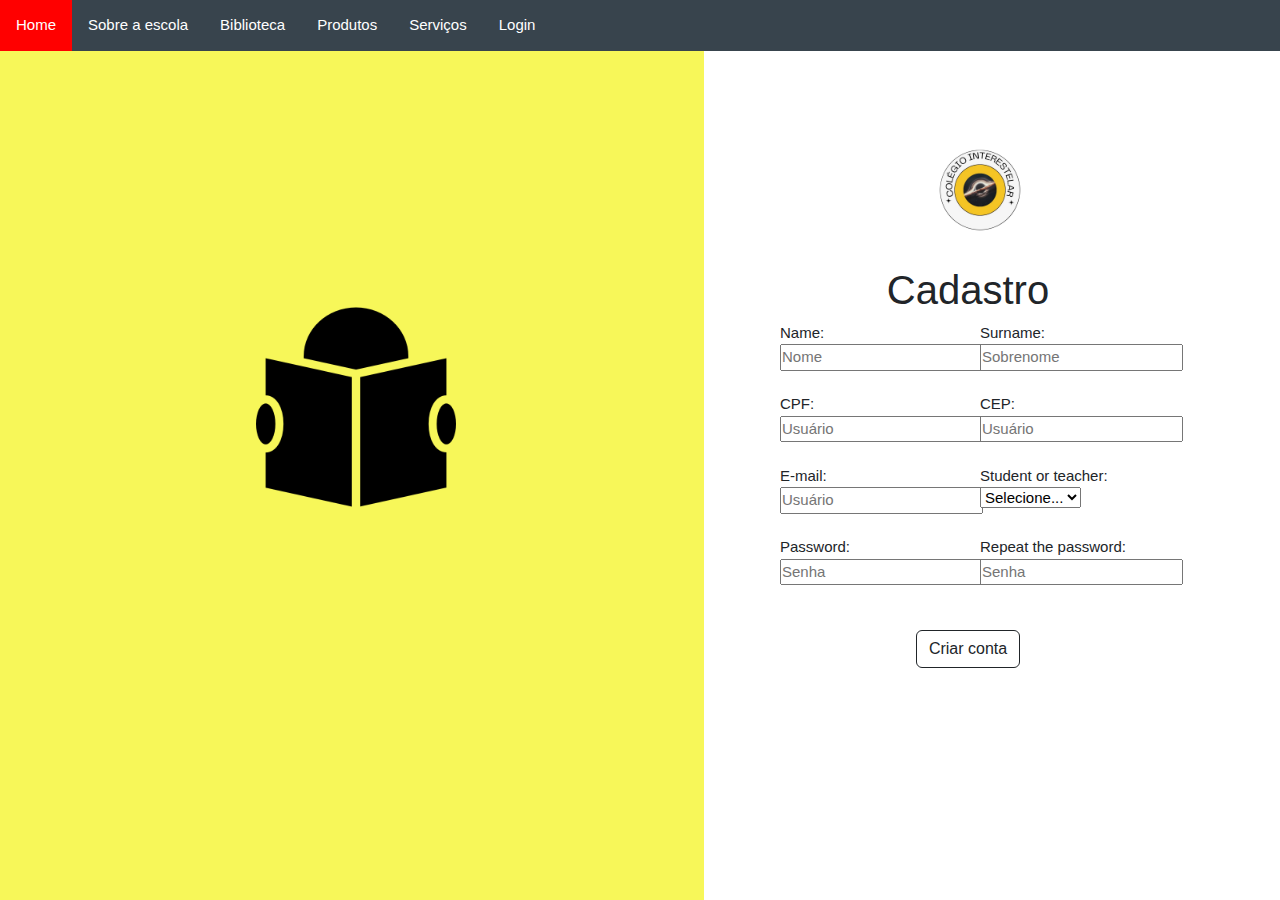
<file: register.html>
<!DOCTYPE html>
<html lang="pt-br">

<head>
    <title>Register</title>
    <link href="https://cdn.jsdelivr.net/npm/bootstrap@5.3.3/dist/css/bootstrap.min.css" rel="stylesheet"
        integrity="sha384-QWTKZyjpPEjISv5WaRU9OFeRpok6YctnYmDr5pNlyT2bRjXh0JMhjY6hW+ALEwIH" crossorigin="anonymous">

    <link rel="stylesheet" href="loginStyle.css">

</head>

<body>

    <ul>
        <li class="my_dropdown">
            <a href="index.html" class="my_dropbtn">Home</a>
        </li>
        <li class="my_dropdown">
            <a href="sobre_escola.html" class="my_dropbtn">Sobre a escola</a>
            <div class="my_dropdown-content">
                <a href="sobre_escola.html#fundamentos">fundamentos</a>
                <a href="sobre_escola.html#novidades">novidades</a>
                <a href="sobre_escola.html#rodape">localização</a>
                <a href="sobre_escola.html#rodape">contato</a>
            </div>
        </li>


        <li class="my_dropdown">
            <a href="sobre_biblioteca.html" class="my_dropbtn">Biblioteca</a>

            <div class="my_dropdown-content">
                <a href="sobre_biblioteca.html">Sobre</a>
                <a href="livros.html">Livros</a>
            </div>
        </li>


        <li class="my_dropdown">
            <a href="produtos.html" class="my_dropbtn">Produtos</a>
            <div class="my_dropdown-content">
                <a href="produtos.html">Materiais</a>
            </div>
        </li>


        <li class="my_dropdown">
            <a href="servicos.html" class="my_dropbtn">Serviços</a>
            <div class="my_dropdown-content">
                <a href="servicos.html#cursos">Cursos</a>
                <a href="servicos.html#aulas_particulares">Aulas particulares</a>
            </div>
        </li>

        <li class="my_dropdown">
            <a href="login.html" class="my_dropbtn">Login</a>
        </li>

    </ul>


    <img id="estudando" src="images/estudando.png" width="200" height="200">
    <img id="mylogo" src="images/logo.png" width="100" height="100">
    <div class="Box_login">
        <h1 class="center">Cadastro</h1>

        <form>
            <div class="container">
                <div class="row">
                    <div class="col-md-6">
                        <label for="nome">Name:</label>
                        <br>
                        <input type="nome" id="nome" name="nome" placeholder="Nome" required>
                    </div>
                    <div class="col-md-6">
                        <label for="Sobrenome">Surname:</label>
                        <br>
                        <input type="Sobrenome" id="Sobrenome" name="Sobrenome" placeholder="Sobrenome" required>
                    </div>
                </div>
            </div>

            <br>

            <div class="container">
                <div class="row">
                    <div class="col-md-6">
                        <label for="CPF">CPF:</label>
                        <br>
                        <input type="CPF" id="CPF" name="CPF" placeholder="Usuário" required>
                    </div>
                    <div class="col-md-6">
                        <label for="CEO">CEP:</label>
                        <br>
                        <input type="CEO" id="CEO" name="CEO" placeholder="Usuário" required>
                    </div>
                </div>
            </div>

            <br>

            <div class="container">
                <div class="row">
                    <div class="col-md-6">
                        <label for="email">E-mail:</label>
                        <br>
                        <input type="email" id="email" name="email" placeholder="Usuário" required>
                    </div>
                    <div class="col-md-6">
                        <label for="tipo">Student or teacher:</label>
                        <select class="form" id="tipo" name="tipo" required>
                            <option value="">Selecione...</option>
                            <option value="aluno">Aluno</option>
                            <option value="professor">Professor</option>
                        </select>
                    </div>
                </div>
            </div>

            <br>

            <div class="container">
                <div class="row">
                    <div class="col-md-6">
                        <label for="password">Password:</label>
                        <br>
                        <input type="password" id="password" name="password" placeholder="Senha" required>
                    </div>
                    <div class="col-md-6">
                        <label for="password">Repeat the password:</label>
                        <br>
                        <input type="password" id="password" name="password" placeholder="Senha" required>
                    </div>
                </div>
            </div>

            <br>
            <br>

            <div class="center">
                <a href="#" class="btn btn-outline-dark" id="criar_conta_btn" onclick="criarConta()" data-toggle="modal" data-target="#myModal">Criar conta</a>
            </div>
            <p id="texto_branco" style="color: rgb(4, 177, 4);"></p>

            <div class="modal fade" id="myModal" tabindex="-1" role="dialog" aria-labelledby="exampleModalLabel" aria-hidden="true">
                <div class="modal-dialog" role="document">
                  <div class="modal-content">
                    <div class="modal-header row center">
                      <h5 class="modal-title" id="exampleModalLabel">cupom de desconto</h5>
                      <img src="images/register/EO_LP_Cupom_Selo_P15.webp" alt="20%">
                    </div>

                    <div class="modal-body">
                        Parabéns! Você recebeu um cupom de desconto de 15% na sua primeira compra. 
                        <br>
                        (Cupom válido até 15 dias).
                    </div>
                    <div class="modal-footer">
                      <button type="button" class="btn btn-secondary" data-dismiss="modal">Fechar</button>
                      <button type="button" class="btn btn-primary" data-dismiss="modal">Salvar</button>
                    </div>
                  </div>
                </div>
              </div>
        </form>
    </div>


    <script src="https://code.jquery.com/jquery-3.5.1.slim.min.js"></script>
    <script src="https://cdn.jsdelivr.net/npm/@popperjs/core@2.5.4/dist/umd/popper.min.js"></script>
    <script src="https://stackpath.bootstrapcdn.com/bootstrap/4.5.2/js/bootstrap.min.js"></script>
    <script src="register.js"> </script>
    <script src="login_script.js"></script>
</body>


</html>
</file>
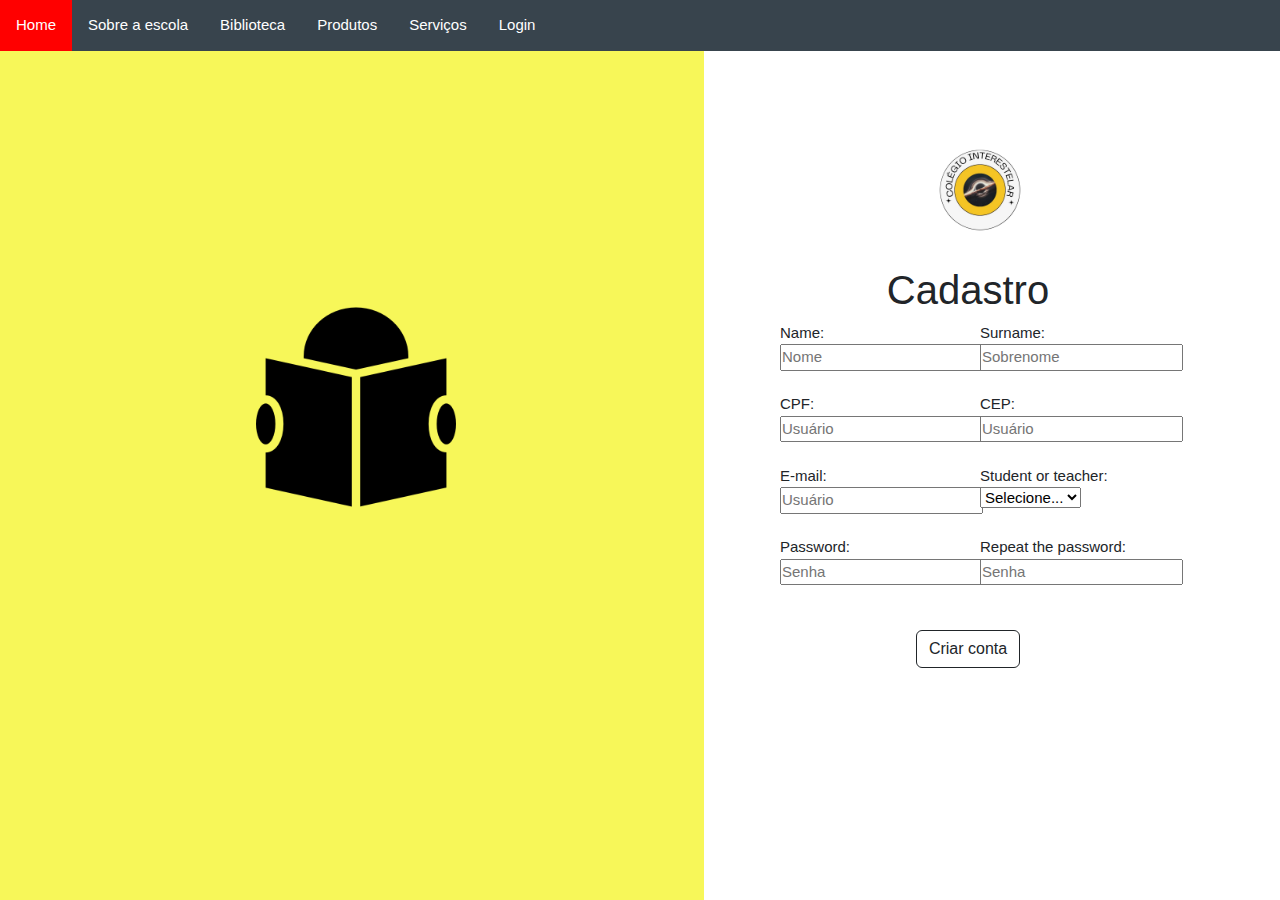
<file: register_aula_experimental.html>
<!DOCTYPE html>
<html lang="pt-br">

<head>
    <title>Register</title>
    <link href="https://cdn.jsdelivr.net/npm/bootstrap@5.3.3/dist/css/bootstrap.min.css" rel="stylesheet"
        integrity="sha384-QWTKZyjpPEjISv5WaRU9OFeRpok6YctnYmDr5pNlyT2bRjXh0JMhjY6hW+ALEwIH" crossorigin="anonymous">

    <link rel="stylesheet" href="loginStyle.css">

</head>

<body>

    <ul>
        <li class="my_dropdown">
            <a href="index.html" class="my_dropbtn">Home</a>
        </li>
        <li class="my_dropdown">
            <a href="sobre_escola.html" class="my_dropbtn">Sobre a escola</a>
            <div class="my_dropdown-content">
                <a href="sobre_escola.html#fundamentos">fundamentos</a>
                <a href="sobre_escola.html#novidades">novidades</a>
                <a href="sobre_escola.html#rodape">localização</a>
                <a href="sobre_escola.html#rodape">contato</a>
            </div>
        </li>


        <li class="my_dropdown">
            <a href="sobre_biblioteca.html" class="my_dropbtn">Biblioteca</a>

            <div class="my_dropdown-content">
                <a href="sobre_biblioteca.html">Sobre</a>
                <a href="livros.html">Livros</a>
            </div>
        </li>


        <li class="my_dropdown">
            <a href="produtos.html" class="my_dropbtn">Produtos</a>
            <div class="my_dropdown-content">
                <a href="produtos.html">Materiais</a>
            </div>
        </li>


        <li class="my_dropdown">
            <a href="servicos.html" class="my_dropbtn">Serviços</a>
            <div class="my_dropdown-content">
                <a href="servicos.html#cursos">Cursos</a>
                <a href="servicos.html#aulas_particulares">Aulas particulares</a>
            </div>
        </li>

        <li class="my_dropdown">
            <a href="login.html" class="my_dropbtn">Login</a>
        </li>

    </ul>


    <img id="estudando" src="images/estudando.png" width="200" height="200">
    <img id="mylogo" src="images/logo.png" width="100" height="100">
    <div class="Box_login">
        <h1 class="center">Cadastro</h1>

        <form>
            <div class="container">
                <div class="row">
                    <div class="col-md-6">
                        <label for="nome">Name:</label>
                        <br>
                        <input type="nome" id="nome" name="nome" placeholder="Nome" required>
                    </div>
                    <div class="col-md-6">
                        <label for="Sobrenome">Surname:</label>
                        <br>
                        <input type="Sobrenome" id="Sobrenome" name="Sobrenome" placeholder="Sobrenome" required>
                    </div>
                </div>
            </div>

            <br>

            <div class="container">
                <div class="row">
                    <div class="col-md-6">
                        <label for="CPF">CPF:</label>
                        <br>
                        <input type="CPF" id="CPF" name="CPF" placeholder="Usuário" required>
                    </div>
                    <div class="col-md-6">
                        <label for="CEO">CEP:</label>
                        <br>
                        <input type="CEO" id="CEO" name="CEO" placeholder="Usuário" required>
                    </div>
                </div>
            </div>

            <br>

            <div class="container">
                <div class="row">
                    <div class="col-md-6">
                        <label for="email">E-mail:</label>
                        <br>
                        <input type="email" id="email" name="email" placeholder="Usuário" required>
                    </div>
                    <div class="col-md-6">
                        <label for="tipo">Student or teacher:</label>
                        <select class="form" id="tipo" name="tipo" required>
                            <option value="">Selecione...</option>
                            <option value="aluno">Aluno</option>
                            <option value="professor">Professor</option>
                        </select>
                    </div>
                </div>
            </div>

            <br>

            <div class="container">
                <div class="row">
                    <div class="col-md-6">
                        <label for="password">Password:</label>
                        <br>
                        <input type="password" id="password" name="password" placeholder="Senha" required>
                    </div>
                    <div class="col-md-6">
                        <label for="password">Repeat the password:</label>
                        <br>
                        <input type="password" id="password" name="password" placeholder="Senha" required>
                    </div>
                </div>
            </div>

            <br>
            <br>

            <div class="center">
                <a href="#" class="btn btn-outline-dark" id="criar_conta_btn" data-toggle="modal" data-target="#myModal">Criar conta</a>
            </div>

            <div class="modal fade" id="myModal" tabindex="-1" role="dialog" aria-labelledby="exampleModalLabel" aria-hidden="true">
                <div class="modal-dialog" role="document">
                  <div class="modal-content">
                    <div class="modal-header row center">
                      <h5 class="modal-title" id="exampleModalLabel">Aula experimental</h5>
                      <img src="images/register/aula_gratis.png" alt="20%">
                    </div>

                    <div class="modal-body">
                        Parabéns! Você recebeu uma aula experimental. 
                    </div>
                    <div class="modal-footer">
                      <button type="button" class="btn btn-secondary" data-dismiss="modal">Fechar</button>
                      <button type="button" class="btn btn-primary" data-dismiss="modal">Salvar</button>
                    </div>
                  </div>
                </div>
              </div>
        </form>
    </div>


    <script src="https://code.jquery.com/jquery-3.5.1.slim.min.js"></script>
    <script src="https://cdn.jsdelivr.net/npm/@popperjs/core@2.5.4/dist/umd/popper.min.js"></script>
    <script src="https://stackpath.bootstrapcdn.com/bootstrap/4.5.2/js/bootstrap.min.js"></script>
    <script src="login_script.js"></script>
</body>


</html>
</file>
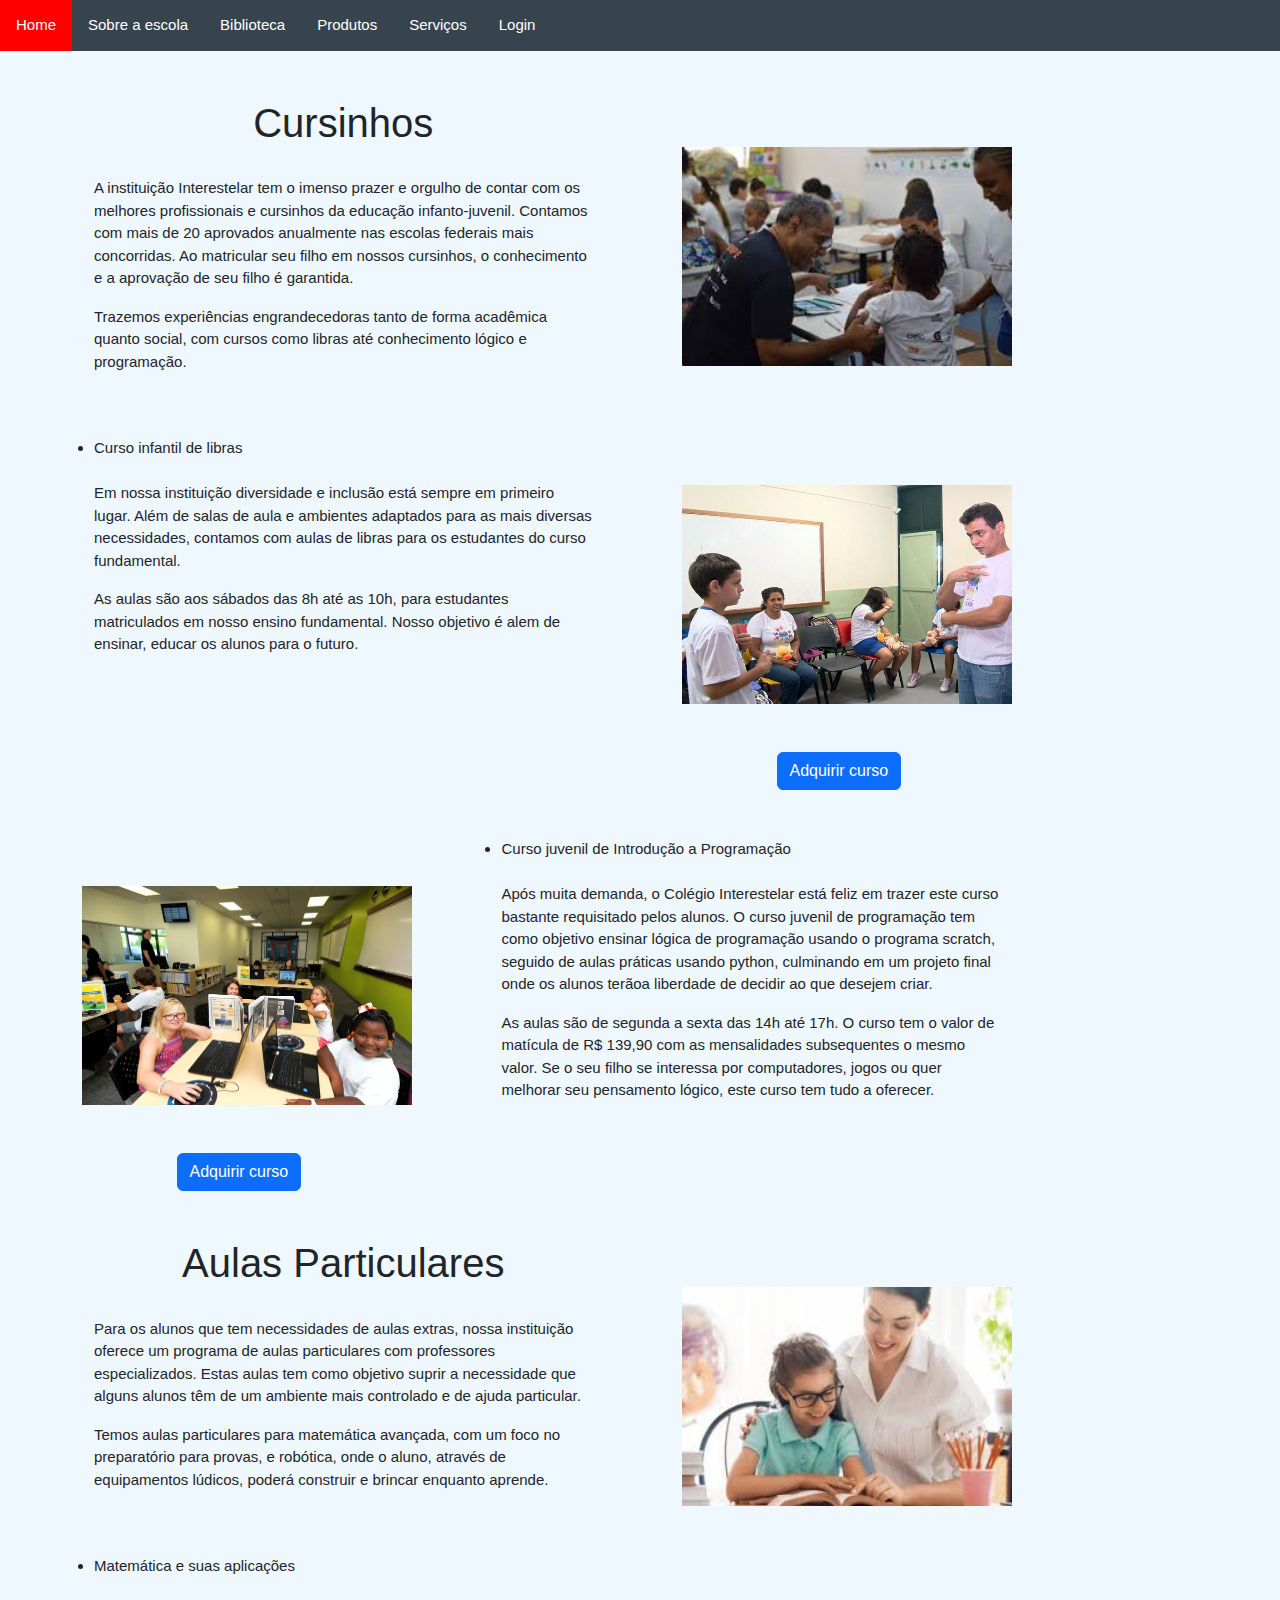
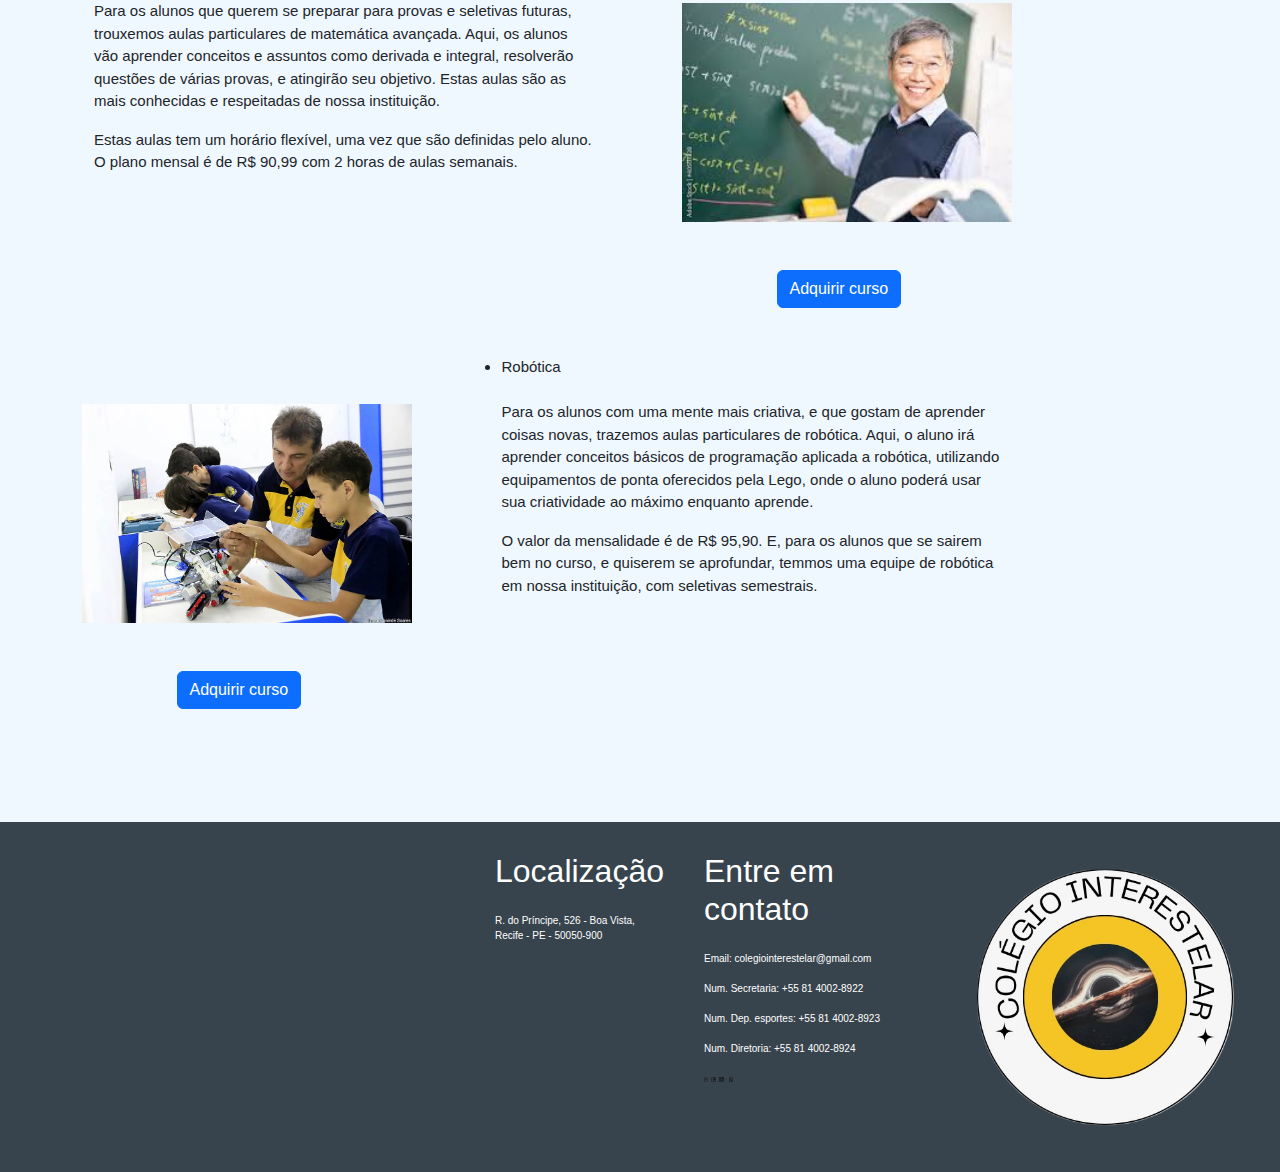
<file: servicos.html>
<!DOCTYPE html>

<head>
    <title>Produtos</title>
    <meta charset="UTF-8">
    <meta name="viewport" content="width=device-width,
    initial-scale=1, shrink-to-fit=no">

    <meta name="viewport" content="width=device-width, initial-scale=1">
    <link href="https://cdn.jsdelivr.net/npm/bootstrap@5.3.3/dist/css/bootstrap.min.css" rel="stylesheet"
        integrity="sha384-QWTKZyjpPEjISv5WaRU9OFeRpok6YctnYmDr5pNlyT2bRjXh0JMhjY6hW+ALEwIH" crossorigin="anonymous">

    <link rel="stylesheet" href="style.css">
    
    <link rel="stylesheet" href="servicosStyle.css">
</head>

<body>
    <article>
        <ul>
            <li class="my_dropdown"> 
                <a href = "index.html" class="my_dropbtn">Home</a>
            </li>
            <li class="my_dropdown">   
                <a href="sobre_escola.html" class="my_dropbtn">Sobre a escola</a>
                <div class="my_dropdown-content">
                    <a href="sobre_escola.html#fundamentos">fundamentos</a>
                    <a href="sobre_escola.html#novidades">novidades</a>
                    <a href="sobre_escola.html#rodape">localização</a>
                    <a href="sobre_escola.html#rodape">contato</a>
                </div>
            </li>


            <li class="my_dropdown">
                <a href="sobre_biblioteca.html" class="my_dropbtn">Biblioteca</a>

                <div class="my_dropdown-content">
                    <a href="sobre_biblioteca.html">Sobre</a>
                    <a href="livros.html">Livros</a>
                </div>
            </li>


            <li class="my_dropdown"> 
                <a href="produtos.html" class="my_dropbtn">Produtos</a>
                <div class="my_dropdown-content"> 
                    <a href="produtos.html" >Materiais</a>
                </div>
            </li>


            <li class="my_dropdown"> 
                <a href="servicos.html" class="my_dropbtn">Serviços</a>
                <div class="my_dropdown-content"> 
                    <a href="servicos.html#cursos">Cursos</a>
                    <a href="servicos.html#aulas_particulares">Aulas particulares</a>
                </div>
            </li> 

            <li class="my_dropdown"> 
                <a href="login.html" class="my_dropbtn">Login</a>
            </li> 
        </ul>
    </article>
    
    

    <div class="container" id = "cursos">
        <div class = "d-flex flex-row mt-5 col-10 justify-content-md-center">
            <div class = "container">
                <div class= "container text-center">
                    <h1>Cursinhos</h1>
                </div>
    
                <br/>
                <div class="descricaoAtividadeCursinho">
                    <p>
                        A instituição Interestelar tem o imenso prazer e orgulho de contar com os melhores profissionais e cursinhos da educação infanto-juvenil.
                        Contamos com mais de 20 aprovados anualmente nas escolas federais mais concorridas. Ao matricular seu filho em nossos cursinhos, o conhecimento
                        e a aprovação de seu filho é garantida. 
                    </p>
                    <p>
                        Trazemos experiências engrandecedoras tanto de forma acadêmica quanto social, com cursos como libras até conhecimento lógico e programação.
                    </p>
                </div>
            </div>
            
            <div class="imgCursinho mt-5 offset-md-1">
                <img src="images/professor-dando-aula2.jpg" alt="Uma de nossas aulas" width="330" height="219,6">
            </div>
        </div>
    
        <div class = "d-flex flex-row mt-5 col-10 justify-content-md-center">
            <div class = "container">
                <div>
                    <li>Curso infantil de libras</li>
                    <br>
                    <br>
                </div>
    
    
                <div class="descricaoAtividadeCursinho">
                    <p>
                        Em nossa instituição diversidade e inclusão está sempre em primeiro lugar. Além de salas de aula e ambientes adaptados
                        para as mais diversas necessidades, contamos com aulas de libras para os estudantes do curso fundamental.
                    </p>
                    <p>
                        As aulas são aos sábados das 8h até as 10h, para estudantes matriculados em nosso ensino fundamental. Nosso objetivo é alem de ensinar, educar os alunos para o futuro.
                    </p>
                </div>
            </div>
            
            <div class="imgCursinho mt-5 offset-md-1">
                <img src="images/Servicos/Importância-da-Libras-para-professores_1.jpeg" alt="Uma de nossas aulas" width="330" height="219,6">

                <div class="container mt-5 offset-md-3">
                    <button type="button" class="btn btn-primary" data-bs-toggle="modal" data-bs-target="#libras">
                        Adquirir curso 
                    </button>
                </div>
            </div>
        </div>

        <div class = "d-flex flex-row mt-5 col-10">
            <div class="imgCursinho mt-5 ">
                <img src="images/Servicos/kidsCoding.webp" alt="Uma de nossas aulas" width="330" height="219,6">

                <div class="container mt-5 offset-md-3">
                    <button type="button" class="btn btn-primary" data-bs-toggle="modal" data-bs-target="#programacao">
                        Adquirir curso 
                    </button>
                </div>
            </div>

            <div class = "container offset-md-1">
                <div>
                    <li>Curso juvenil de Introdução a Programação</li>
                    <br>
                    <br>
                </div>
    
    
                <div class="descricaoAtividadeCursinho">
                    <p>
                        Após muita demanda, o Colégio Interestelar está feliz em trazer este curso bastante requisitado pelos alunos. O curso juvenil de programação tem como objetivo
                        ensinar lógica de programação usando o programa scratch, seguido de aulas práticas usando python, culminando em um projeto final onde os alunos
                        terãoa liberdade de decidir ao que desejem criar.
                    </p>
                    <p>
                        As aulas são de segunda a sexta das 14h até 17h. O curso tem o valor de matícula de R$ 139,90 com as mensalidades subsequentes o mesmo valor. Se o seu filho
                        se interessa por computadores, jogos ou quer melhorar seu pensamento lógico, este curso tem tudo a oferecer.
                    </p>
                </div>
            </div>
        </div>
    </div>
    

    <div class="container" id = "aulas_particulares">
        <div class = "d-flex flex-row mt-5 col-10 justify-content-md-center">
            <div class = "container">
                <div class= "container text-center">
                    <h1>Aulas Particulares</h1>
                </div>
    
                <br/>
                <div class="descricaoAtividadeCursinho">
                    <p>
                        Para os alunos que tem necessidades de aulas extras, nossa instituição oferece um programa de aulas particulares com professores especializados.
                        Estas aulas tem como objetivo suprir a necessidade que alguns alunos têm de um ambiente mais controlado e de ajuda particular.
                    </p>
                    <p>
                        Temos aulas particulares para matemática avançada, com um foco no preparatório para provas, e robótica, onde o aluno, através de equipamentos lúdicos, poderá construir
                        e brincar enquanto aprende.
                    </p>
                </div>
            </div>
            
            <div class="imgCursinho mt-5 offset-md-1">
                <img src="images/Servicos/aulaParticular.jpg" alt="Uma de nossas aulas" width="330" height="219,6">
            </div>
        </div>
    
        <div class = "d-flex flex-row mt-5 col-10 justify-content-md-center">
            <div class = "container">
                <div>
                    <li>Matemática e suas aplicações</li>
                    <br>
                    <br>
                </div>
    
    
                <div class="descricaoAtividadeCursinho">
                    <p>
                        Para os alunos que querem se preparar para provas e seletivas futuras, trouxemos aulas particulares de matemática avançada. Aqui, os alunos vão aprender
                        conceitos e assuntos como derivada e integral, resolverão questões de várias provas, e atingirão seu objetivo. Estas aulas são as mais conhecidas e 
                        respeitadas de nossa instituição.
                    </p>
                    <p>
                        Estas aulas tem um horário flexível, uma vez que são definidas pelo aluno. O plano mensal é de R$ 90,99 com 2 horas de aulas semanais.
                    </p>
                </div>
            </div>
            
            <div class="imgCursinho mt-5 offset-md-1">
                <img src="images/Servicos/professorCalculus.jpg" alt="Uma de nossas aulas" width="330" height="219,6">

                <div class="container mt-5 offset-md-3">
                    <button type="button" class="btn btn-primary" data-bs-toggle="modal" data-bs-target="#matematica">
                        Adquirir curso 
                    </button>
                </div>
            </div>
        </div>

        <div class = "d-flex flex-row mt-5 col-10">
            <div class="imgCursinho mt-5 ">
                <img src="images/Servicos/professorRobotica.webp" alt="Uma de nossas aulas" width="330" height="219,6">

                <div class="container mt-5 offset-md-3">
                    <button type="button" class="btn btn-primary" data-bs-toggle="modal" data-bs-target="#robotica">
                        Adquirir curso 
                    </button>
                </div>
            </div>

            <div class = "container offset-md-1">
                <div>
                    <li>Robótica</li>
                    <br>
                    <br>
                </div>
    
    
                <div class="descricaoAtividadeCursinho">
                    <p>
                        Para os alunos com uma mente mais criativa, e que gostam de aprender coisas novas, trazemos aulas particulares de robótica. Aqui, o aluno irá aprender conceitos 
                        básicos de programação aplicada a robótica, utilizando equipamentos de ponta oferecidos pela Lego, onde o aluno poderá usar sua criatividade ao máximo enquanto aprende. 
                    </p>
                    <p>
                        O valor da mensalidade é de R$ 95,90. E, para os alunos que se sairem bem no curso, e quiserem se aprofundar, temmos uma equipe de robótica em nossa instituição, com seletivas semestrais.
                    </p>
                </div>
            </div>
        </div>
    </div>
        

    <div class="modal fade" id="libras" tabindex="-1" aria-labelledby="exampleModalLabel" aria-hidden="true">
        <div class="modal-dialog">
            <div class="modal-content">
                <div class="modal-header">
                    <h1 class="modal-title fs-5" id="exampleModalLabel">Curso Infantil de Libras</h1>
                    <button type="button" class="btn-close" data-bs-dismiss="modal" aria-label="Close"></button>
                </div>
                <div class="modal-body">
                    <img src = "images/Servicos/Importância-da-Libras-para-professores_1.jpeg" width="275" height="183">
                    <br/>
                    <br/>
                    <p>R$ 120,00</p>
                </div>
                <div class="modal-footer">
                    <button type="button" class="btn btn-secondary" data-bs-dismiss="modal">Close</button>
                    <a href="register_aula_experimental.html" type="button" class="btn btn-primary">Aula experimental</a>
                    <button type="button" class="btn btn-primary">Comprar</button>
                </div>
            </div>
        </div>
    </div>

    <div class="modal fade" id="programacao" tabindex="-1" aria-labelledby="exampleModalLabel" aria-hidden="true">
        <div class="modal-dialog">
            <div class="modal-content">
                <div class="modal-header">
                    <h1 class="modal-title fs-5" id="exampleModalLabel">Curso Juvenil de Programação</h1>
                    <button type="button" class="btn-close" data-bs-dismiss="modal" aria-label="Close"></button>
                </div>
                <div class="modal-body">
                    <img src = "images/Servicos/kidsCoding.webp" width="275" height="183">
                    <br/>
                    <br/>
                    <p>R$ 139,90</p>
                </div>
                <div class="modal-footer">
                    <button type="button" class="btn btn-secondary" data-bs-dismiss="modal">Close</button>
                    <a href="register_aula_experimental.html" type="button" class="btn btn-primary">Aula experimental</a>
                    <button type="button" class="btn btn-primary">Comprar</button>
                </div>
            </div>
        </div>
    </div>

    <div class="modal fade" id="matematica" tabindex="-1" aria-labelledby="exampleModalLabel" aria-hidden="true">
        <div class="modal-dialog">
            <div class="modal-content">
                <div class="modal-header">
                    <h1 class="modal-title fs-5" id="exampleModalLabel">Aula Particular de Matemática e suas aplicações</h1>
                    <button type="button" class="btn-close" data-bs-dismiss="modal" aria-label="Close"></button>
                </div>
                <div class="modal-body">
                    <img src = "images/Servicos/professorCalculus.jpg" width="275" height="183">
                    <br/>
                    <br/>
                    <p>R$ 90,99</p>
                </div>
                <div class="modal-footer">
                    <button type="button" class="btn btn-secondary" data-bs-dismiss="modal">Close</button>
                    <a href="register_aula_experimental.html" type="button" class="btn btn-primary">Aula experimental</a>
                    <button type="button" class="btn btn-primary">Comprar</button>
                </div>
            </div>
        </div>
    </div>

    <div class="modal fade" id="robotica" tabindex="-1" aria-labelledby="exampleModalLabel" aria-hidden="true">
        <div class="modal-dialog">
            <div class="modal-content">
                <div class="modal-header">
                    <h1 class="modal-title fs-5" id="exampleModalLabel">Aula Particular de Robótica</h1>
                    <button type="button" class="btn-close" data-bs-dismiss="modal" aria-label="Close"></button>
                </div>
                <div class="modal-body">
                    <img src = "images/Servicos/professorRobotica.webp" width="275" height="183">
                    <br/>
                    <br/>
                    <p>R$ 95,90</p>
                </div>
                <div class="modal-footer">
                    <button type="button" class="btn btn-secondary" data-bs-dismiss="modal">Close</button>
                    <a href="register_aula_experimental.html" type="button" class="btn btn-primary">Aula experimental</a>
                    <button type="button" class="btn btn-primary">Comprar</button>
                </div>
            </div>
        </div>
    </div>




    <br/>
    <br/>
    <br/>
    <br/>
    <br/>
    <section class="rodape" id="rodape">
        <div class="divMap">
            <iframe src="https://www.google.com/maps/embed?pb=!1m18!1m12!1m3!1d3950.
            4559079005962!2d-34.89033712408739!3d-8.054890180471256!2m3!1f0!2f0!3f0!
            3m2!1i1024!2i768!4f13.1!3m3!1m2!1s0x7ab18ea6e481ed1%3A0x2bd9d6c2a072628d!
            2sUniversidade%20Cat%C3%B3lica%20de%20Pernambuco%20-%20Polo%20Ead%20Unicap!
            5e0!3m2!1spt-BR!2sbr!4v1713674602546!5m2!1spt-BR!2sbr" class="mapa" allowfullscreen="" loading="lazy"
                referrerpolicy="no-referrer-when-downgrade" id="local"></iframe>
        </div>
        <div>
            <br>
            <h2>
                Localização
            </h2>
            <br>
            <p>
                R. do Príncipe, 526 - Boa Vista,
                <br>
                Recife - PE - 50050-900
            </p>
            <br>
            <br>
            <br>

        </div>
        <hr>
        <div>
            <br>
            <h2>
                Entre em contato
            </h2>
            <br>
            <ul>
                <li>
                    Email: colegiointerestelar@gmail.com
                </li>
                <br>
                <br>
                <li>
                    Num. Secretaria: +55 81 4002-8922
                </li>
                <br>
                <br>
                <li>
                    Num. Dep. esportes: +55 81 4002-8923
                </li>
                <br>
                <br>
                <li>
                    Num. Diretoria: +55 81 4002-8924
                </li>
                <br>
                <br>
                <li>
                    <img src="images/sobreEscola/facebook-messenger-svgrepo-com.svg" width="2%">
                    <img src="images/sobreEscola/facebook-svgrepo-com.svg" width="2%">
                    <img src="images/sobreEscola/instagram-logo-facebook-2-svgrepo-com.svg" width="3%">
                    <img src="images/sobreEscola/whatsapp-svgrepo-com.svg" width="3%">
                </li>
            </ul>
        </div>
        <div>
            <img src="images/logo.png" width="320px" height="320px">
        </div>
    </section>

    <script src="https://cdn.jsdelivr.net/npm/bootstrap@5.3.3/dist/js/bootstrap.bundle.min.js"
    integrity="sha384-YvpcrYf0tY3lHB60NNkmXc5s9fDVZLESaAA55NDzOxhy9GkcIdslK1eN7N6jIeHz"
    crossorigin="anonymous"></script>
    <script src="https://cdn.jsdelivr.net/npm/@popperjs/core@2.11.8/dist/umd/popper.min.js"
    integrity="sha384-I7E8VVD/ismYTF4hNIPjVp/Zjvgyol6VFvRkX/vR+Vc4jQkC+hVqc2pM8ODewa9r"
    crossorigin="anonymous"></script>
    <script src="https://cdn.jsdelivr.net/npm/bootstrap@5.3.3/dist/js/bootstrap.min.js"
    integrity="sha384-0pUGZvbkm6XF6gxjEnlmuGrJXVbNuzT9qBBavbLwCsOGabYfZo0T0to5eqruptLy"
    crossorigin="anonymous"></script>

</body>
</file>
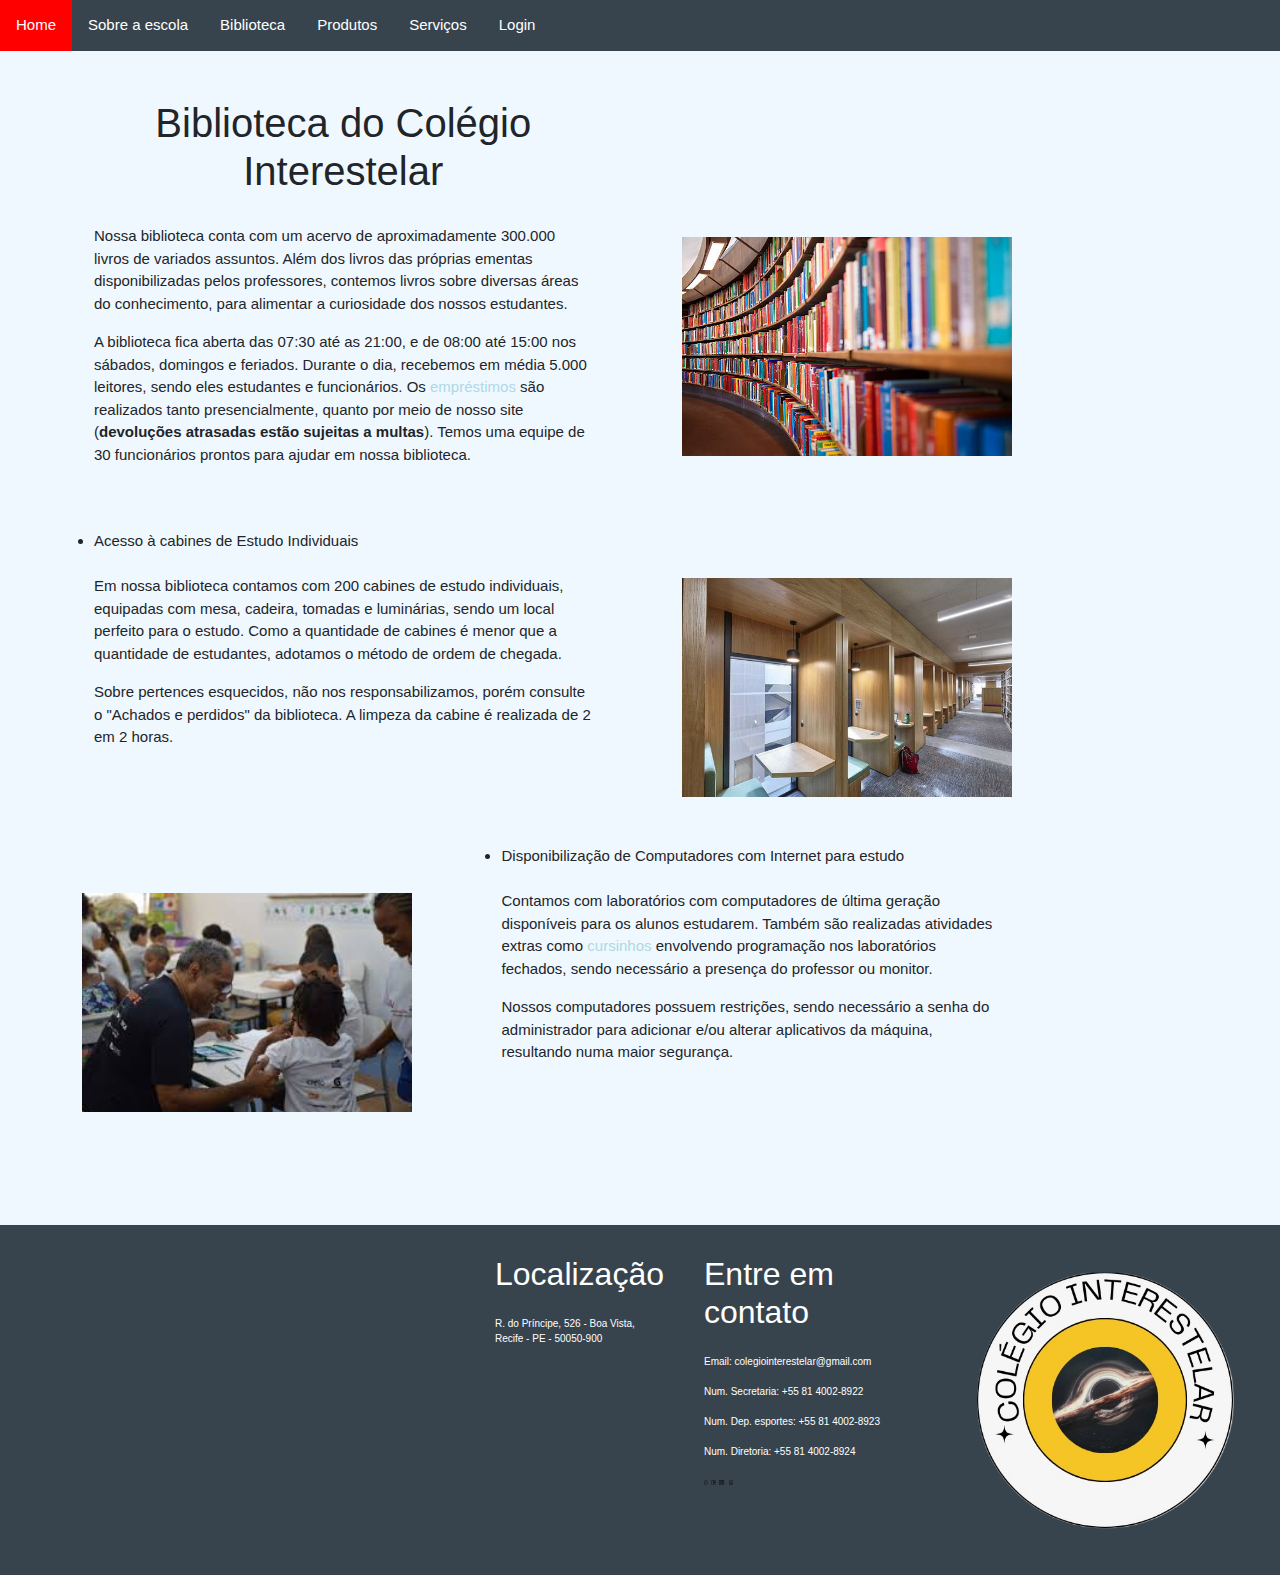
<file: sobre_biblioteca.html>
<!DOCTYPE html>

<head>
    <title>Biblioteca</title>
    <meta charset="UTF-8">
    <meta name="viewport" content="width=device-width,
    initial-scale=1, shrink-to-fit=no">

    <meta name="viewport" content="width=device-width, initial-scale=1">
    <link href="https://cdn.jsdelivr.net/npm/bootstrap@5.3.3/dist/css/bootstrap.min.css" rel="stylesheet"
        integrity="sha384-QWTKZyjpPEjISv5WaRU9OFeRpok6YctnYmDr5pNlyT2bRjXh0JMhjY6hW+ALEwIH" crossorigin="anonymous">

        <link rel="stylesheet" href="style.css">
    <link rel="stylesheet" href="servicosStyle.css">
</head>

<body>
    <article>
        <ul>
            <li class="my_dropdown">
                <a href="index.html" class="my_dropbtn">Home</a>
            </li>
            <li class="my_dropdown">
                <a href="sobre_escola.html" class="my_dropbtn">Sobre a escola</a>
                <div class="my_dropdown-content">
                    <a href="sobre_escola.html#fundamentos">fundamentos</a>
                    <a href="sobre_escola.html#novidades">novidades</a>
                    <a href="sobre_escola.html#rodape">localização</a>
                    <a href="sobre_escola.html#rodape">contato</a>
                </div>
            </li>


            <li class="my_dropdown">
                <a href="sobre_biblioteca.html" class="my_dropbtn">Biblioteca</a>

                <div class="my_dropdown-content">
                    <a href="sobre_biblioteca.html">Sobre</a>
                    <a href="livros.html">Livros</a>
                </div>
            </li>


            <li class="my_dropdown">
                <a href="produtos.html" class="my_dropbtn">Produtos</a>
                <div class="my_dropdown-content">
                    <a href="produtos.html">Materiais</a>
                </div>
            </li>


            <li class="my_dropdown"> 
                <a href="servicos.html" class="my_dropbtn">Serviços</a>
                <div class="my_dropdown-content"> 
                    <a href="servicos.html#cursos">Cursos</a>
                    <a href="servicos.html#aulas_particulares">Aulas particulares</a>
                </div>
            </li> 

            <li class="my_dropdown">
                <a href="login.html" class="my_dropbtn">Login</a>
            </li>

        </ul>
    </article>

    


    <div class="container">
        <div class = "d-flex flex-row mt-5 col-10 justify-content-md-center">
            <div class = "container">
                <div class= "container text-center">
                    <h1>Biblioteca do Colégio Interestelar</h1>
                </div>
    
                <br/>
                <div class="descricaoAtividadeCursinho">
                    <p>
                        Nossa biblioteca conta com um acervo de aproximadamente 300.000 livros de variados assuntos. Além dos livros das próprias ementas
                        disponibilizadas pelos professores, contemos livros sobre diversas áreas do conhecimento, para alimentar a curiosidade dos nossos
                        estudantes.
                    </p>
                    <p>
                        A biblioteca fica aberta das 07:30 até as 21:00, e de 08:00 até 15:00 nos sábados, domingos e feriados. Durante o dia, recebemos
                        em média 5.000 leitores, sendo eles estudantes e funcionários. Os <a href="livros.html" class="linkBiblio">empréstimos</a> são 
                        realizados tanto presencialmente, quanto por meio de nosso site (<strong>devoluções atrasadas estão sujeitas a multas</strong>).
                        Temos uma equipe de 30 funcionários prontos para ajudar em nossa biblioteca.
                    </p>
                </div>
            </div>
            
            <div class="imgCursinho mt-5 offset-md-1">
                <br>
                <br>
                <br>
                <br>
                <img src="images/biblioteca/bibliotecaEx.jpg" alt="Uma de nossas aulas" width="330" height="219,6">
            </div>
        </div>
    
        <div class = "d-flex flex-row mt-5 col-10 justify-content-md-center">
            <div class = "container">
                <div>
                    <li>Acesso à cabines de Estudo Individuais</li>
                    <br>
                    <br>
                </div>
    
    
                <div class="descricaoAtividadeCursinho">
                    <p>
                        Em nossa biblioteca contamos com 200 cabines de estudo individuais, equipadas com mesa, cadeira, tomadas e luminárias, sendo um
                        local perfeito para o estudo. Como a quantidade de cabines é menor que a quantidade de estudantes, adotamos o método de ordem de
                        chegada. 
                    </p>
                    <p>
                        Sobre pertences esquecidos, não nos responsabilizamos, porém consulte o "Achados e perdidos" da biblioteca. A limpeza da cabine é 
                        realizada de 2 em 2 horas.
                    </p>
                </div>
            </div>
            
            <div class="imgCursinho mt-5 offset-md-1">
                <img src="images/biblioteca/cabinesEstudo.jpg" alt="Uma de nossas aulas" width="330" height="219,6">
            </div>
        </div>

        <div class = "d-flex flex-row mt-5 col-10">
            <div class="imgCursinho mt-5 ">
                <img src="images/professor-dando-aula2.jpg" alt="Uma de nossas aulas" width="330" height="219,6">
            </div>

            <div class = "container offset-md-1">
                <div>
                    <li>Disponibilização de Computadores com Internet para estudo</li>
                    <br>
                    <br>
                </div>
    
    
                <div class="descricaoAtividadeCursinho">
                    <p>
                        Contamos com laboratórios com computadores de última geração disponíveis para os alunos estudarem. Também são realizadas 
                        atividades extras como <a href="servicos.html#cursinhos" class="linkBiblio">cursinhos</a> envolvendo programação nos 
                        laboratórios fechados, sendo necessário a presença do professor ou monitor.
                    </p>
                    <p>
                        Nossos computadores possuem restrições, sendo necessário a senha do administrador para adicionar e/ou alterar aplicativos
                        da máquina, resultando numa maior segurança.
                    </p>
                </div>
            </div>
        </div>
    </div>



    <br/>
    <br/>
    <br/>
    <br/>
    <br/>
    <section class="rodape" id="rodape">
        <div class="divMap">
            <iframe src="https://www.google.com/maps/embed?pb=!1m18!1m12!1m3!1d3950.
            4559079005962!2d-34.89033712408739!3d-8.054890180471256!2m3!1f0!2f0!3f0!
            3m2!1i1024!2i768!4f13.1!3m3!1m2!1s0x7ab18ea6e481ed1%3A0x2bd9d6c2a072628d!
            2sUniversidade%20Cat%C3%B3lica%20de%20Pernambuco%20-%20Polo%20Ead%20Unicap!
            5e0!3m2!1spt-BR!2sbr!4v1713674602546!5m2!1spt-BR!2sbr" class="mapa" allowfullscreen="" loading="lazy"
                referrerpolicy="no-referrer-when-downgrade" id="local"></iframe>
        </div>
        <div>
            <br>
            <h2>
                Localização
            </h2>
            <br>
            <p>
                R. do Príncipe, 526 - Boa Vista,
                <br>
                Recife - PE - 50050-900
            </p>
            <br>
            <br>
            <br>

        </div>
        <hr>
        <div>
            <br>
            <h2>
                Entre em contato
            </h2>
            <br>
            <ul>
                <li>
                    Email: colegiointerestelar@gmail.com
                </li>
                <br>
                <br>
                <li>
                    Num. Secretaria: +55 81 4002-8922
                </li>
                <br>
                <br>
                <li>
                    Num. Dep. esportes: +55 81 4002-8923
                </li>
                <br>
                <br>
                <li>
                    Num. Diretoria: +55 81 4002-8924
                </li>
                <br>
                <br>
                <li>
                    <img src="images/sobreEscola/facebook-messenger-svgrepo-com.svg" width="2%">
                    <img src="images/sobreEscola/facebook-svgrepo-com.svg" width="2%">
                    <img src="images/sobreEscola/instagram-logo-facebook-2-svgrepo-com.svg" width="3%">
                    <img src="images/sobreEscola/whatsapp-svgrepo-com.svg" width="3%">
                </li>
            </ul>
        </div>
        <div>
            <img src="images/logo.png" width="320px" height="320px">
        </div>
    </section>
    <script src="https://cdn.jsdelivr.net/npm/bootstrap@5.3.3/dist/js/bootstrap.bundle.min.js"
        integrity="sha384-YvpcrYf0tY3lHB60NNkmXc5s9fDVZLESaAA55NDzOxhy9GkcIdslK1eN7N6jIeHz"
        crossorigin="anonymous"></script>
    <script src="https://cdn.jsdelivr.net/npm/@popperjs/core@2.11.8/dist/umd/popper.min.js"
        integrity="sha384-I7E8VVD/ismYTF4hNIPjVp/Zjvgyol6VFvRkX/vR+Vc4jQkC+hVqc2pM8ODewa9r"
        crossorigin="anonymous"></script>
    <script src="https://cdn.jsdelivr.net/npm/bootstrap@5.3.3/dist/js/bootstrap.min.js"
        integrity="sha384-0pUGZvbkm6XF6gxjEnlmuGrJXVbNuzT9qBBavbLwCsOGabYfZo0T0to5eqruptLy"
        crossorigin="anonymous"></script>
</body>
</file>
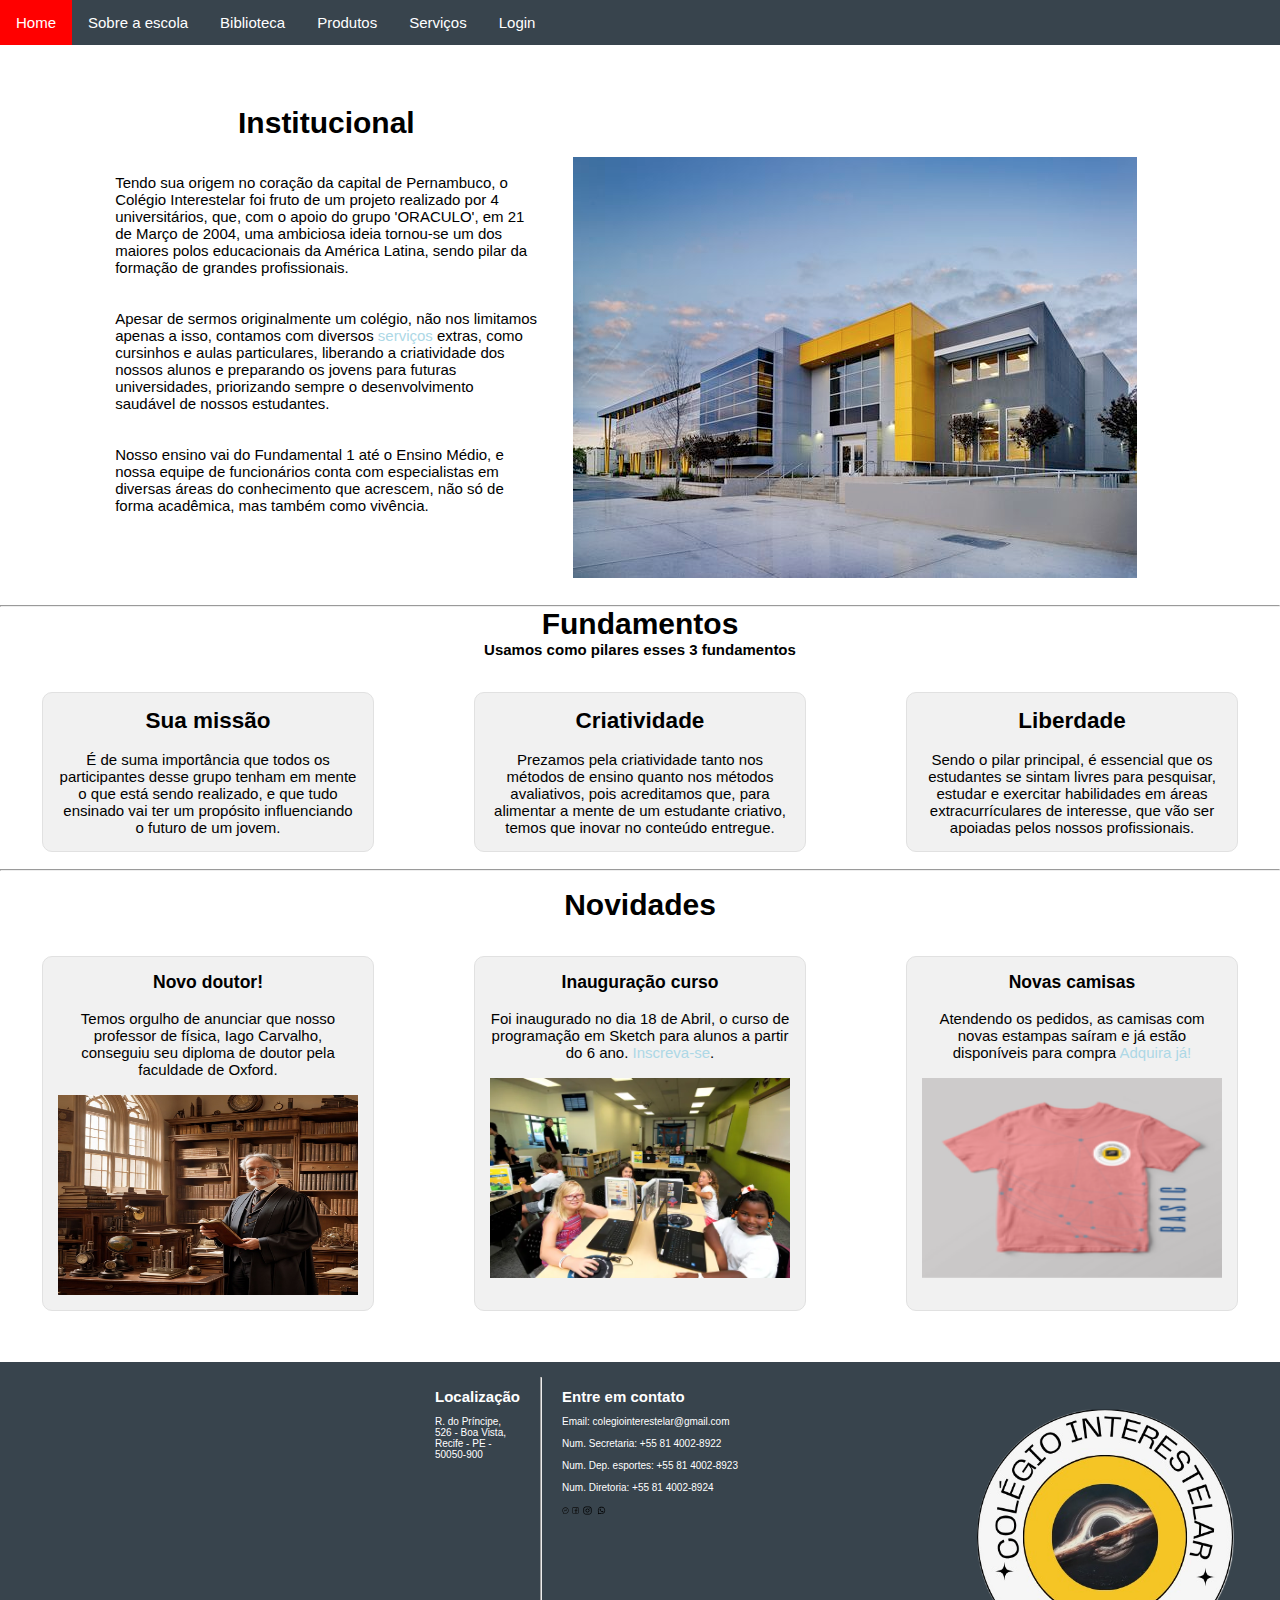
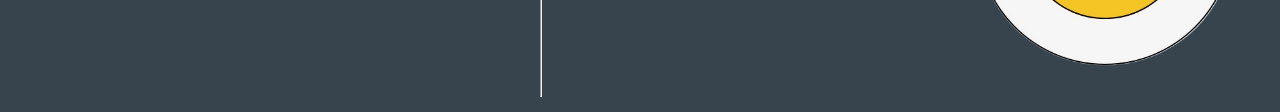
<file: sobre_escola.html>
<!DOCTYPE html>

<head>
    <title>Sobre a Escola</title>
    <meta charset="UTF-8">
    <meta name="viewport" content="width=device-width,
    initial-scale=1, shrink-to-fit=no">
    <link rel="stylesheet" href="style.css">
    <link rel="stylesheet" href="sobreStyle.css">
</head>

<body>
    <article>
        <ul>
            <li class="my_dropdown">
                <a href="index.html" class="my_dropbtn">Home</a>
            </li>
            <li class="my_dropdown">
                <a href="sobre_escola.html" class="my_dropbtn">Sobre a escola</a>
                <div class="my_dropdown-content">
                    <a href="sobre_escola.html#fundamentos">fundamentos</a>
                    <a href="sobre_escola.html#novidades">novidades</a>
                    <a href="sobre_escola.html#rodape">localização</a>
                    <a href="sobre_escola.html#rodape">contato</a>
                </div>
            </li>


            <li class="my_dropdown">
                <a href="sobre_biblioteca.html" class="my_dropbtn">Biblioteca</a>

                <div class="my_dropdown-content">
                    <a href="sobre_biblioteca.html">Sobre</a>
                    <a href="livros.html">Livros</a>
                </div>
            </li>


            <li class="my_dropdown">
                <a href="produtos.html" class="my_dropbtn">Produtos</a>
                <div class="my_dropdown-content">
                    <a href="produtos.html">Materiais</a>
                </div>
            </li>


            <li class="my_dropdown">
                <a href="servicos.html" class="my_dropbtn">Serviços</a>
                <div class="my_dropdown-content">
                    <a href="servicos.html#cursos">Cursos</a>
                    <a href="servicos.html#aulas_particulares">Aulas particulares</a>
                </div>
            </li>

            <li class="my_dropdown">
                <a href="login.html" class="my_dropbtn">Login</a>
            </li>

        </ul>
    </article>
    <br>
    <br>
    <br>
    <section class="flexSec">
        <div class="divEsq">
            <center>
                <h1>
                    Institucional
                </h1>
            </center>
            <br>
            <br>
            <p>
                Tendo sua origem no coração da capital de Pernambuco,
                o Colégio Interestelar foi fruto de um projeto realizado
                por 4 universitários, que, com o apoio do grupo 'ORACULO',
                em 21 de Março de 2004, uma ambiciosa ideia tornou-se
                um dos maiores polos educacionais da América Latina, sendo
                pilar da formação de grandes profissionais.
            </p>
            <br>
            <br>
            <p>
                Apesar de sermos originalmente um colégio, não nos limitamos
                apenas a isso, contamos com diversos <a href="servicos.html">serviços</a>
                extras, como cursinhos e aulas particulares, liberando
                a criatividade dos nossos alunos e preparando os jovens
                para futuras universidades, priorizando sempre o desenvolvimento
                saudável de nossos estudantes.
            </p>
            <br>
            <br>
            <p>
                Nosso ensino vai do Fundamental 1 até o Ensino Médio, e nossa
                equipe de funcionários conta com especialistas em diversas
                áreas do conhecimento que acrescem, não só de forma acadêmica,
                mas também como vivência.
            </p>
        </div>
        <div class="divDir">
            <br><br><br>
            <img src="images/sobreEscola/colegioEx.jpg">
        </div>
    </section>
    <br>
    <hr class="linha">
    <center>
        <h1>
            Fundamentos
        </h1>
        <nav>
            <strong>Usamos como pilares esses 3 fundamentos</strong>
        </nav>
    </center>
    <br>
    <br>
    <section class="flex">
        <div class="itens">
            <h2>
                Sua missão
            </h2>
            <br>
            <p>
                É de suma importância que todos os participantes desse grupo
                tenham em mente o que está sendo realizado, e que tudo ensinado
                vai ter um propósito influenciando o futuro de um jovem.
            </p>
        </div>
        <div class="itens">
            <h2>
                Criatividade
            </h2>
            <br>
            <p>
                Prezamos pela criatividade tanto nos métodos de ensino quanto
                nos métodos avaliativos, pois acreditamos que, para alimentar
                a mente de um estudante criativo, temos que inovar no conteúdo
                entregue.
            </p>
        </div>
        <div class="itens">
            <h2>
                Liberdade
            </h2>
            <br>
            <p>
                Sendo o pilar principal, é essencial que os estudantes se sintam
                livres para pesquisar, estudar e exercitar habilidades em áreas
                extracurrículares de interesse, que vão ser apoiadas pelos nossos
                profissionais.
            </p>
        </div>
    </section>
    <br>
    <hr>
    <br>
    <center>
        <h1 id="novidades">
            Novidades
        </h1>
    </center>
    <br>
    <br>
    <section class="flex">
        <div class="itens">
            <h3>
                Novo doutor!
            </h3>
            <br>
            <p>
                Temos orgulho de anunciar que nosso professor de física, Iago Carvalho,
                 conseguiu seu diploma de doutor pela faculdade de Oxford.
            </p>
            <br>
            <img src="images/sobreEscola/professor-dando-aula2.jpeg" width="300px" height="200px">
        </div>
        <div class="itens">
            <h3>
                Inauguração curso
            </h3>
            <br>
            <p>
                Foi inaugurado no dia 18 de Abril, o curso de programação em Sketch
                para alunos a partir do 6 ano. <a href="servicos.html#cursinhos">
                    Inscreva-se</a>.
            </p>
            <br>
            <img src="images/Servicos/kidsCoding.webp" width="300px" height="200px">
        </div>
        <div class="itens">
            <h3>
                Novas camisas
            </h3>
            <br>
            <p>
                Atendendo os pedidos, as camisas com novas estampas saíram e já estão
                disponíveis para compra <a href="produtos.html">Adquira já!</a>
            </p>
            <br>
            <img src="images/papelaria/camisa_farda.png" width="300px" height="200px">
        </div>
    </section>
    <br>
    <br>
    <br>
    <section class="rodape" id="rodape">
        <div class="divMap">
            <iframe src="https://www.google.com/maps/embed?pb=!1m18!1m12!1m3!1d3950.
            4559079005962!2d-34.89033712408739!3d-8.054890180471256!2m3!1f0!2f0!3f0!
            3m2!1i1024!2i768!4f13.1!3m3!1m2!1s0x7ab18ea6e481ed1%3A0x2bd9d6c2a072628d!
            2sUniversidade%20Cat%C3%B3lica%20de%20Pernambuco%20-%20Polo%20Ead%20Unicap!
            5e0!3m2!1spt-BR!2sbr!4v1713674602546!5m2!1spt-BR!2sbr" class="mapa" allowfullscreen="" loading="lazy"
                referrerpolicy="no-referrer-when-downgrade" id="local"></iframe>
        </div>
        <div>
            <br>
            <h2>
                Localização
            </h2>
            <br>
            <p>
                R. do Príncipe, 526 - Boa Vista,
                <br>
                Recife - PE - 50050-900
            </p>
            <br>
            <br>
            <br>

        </div>
        <hr>
        <div>
            <br>
            <h2>
                Entre em contato
            </h2>
            <br>
            <ul>
                <li>
                    Email: colegiointerestelar@gmail.com
                </li>
                <br>
                <br>
                <li>
                    Num. Secretaria: +55 81 4002-8922
                </li>
                <br>
                <br>
                <li>
                    Num. Dep. esportes: +55 81 4002-8923
                </li>
                <br>
                <br>
                <li>
                    Num. Diretoria: +55 81 4002-8924
                </li>
                <br>
                <br>
                <li>
                    <img src="images/sobreEscola/facebook-messenger-svgrepo-com.svg" width="2%">
                    <img src="images/sobreEscola/facebook-svgrepo-com.svg" width="2%">
                    <img src="images/sobreEscola/instagram-logo-facebook-2-svgrepo-com.svg" width="3%">
                    <img src="images/sobreEscola/whatsapp-svgrepo-com.svg" width="3%">
                </li>
            </ul>
        </div>
        <div>
            <img src="images/logo.png" width="320px" height="320px">
        </div>
    </section>
</body>
</file>
<file: style.css>
* {
    margin: 0;
    padding: 0;
}

body {
    background-color: white;
}

ul {
    list-style-type: none;
    margin: 0;
    padding: 0;
    overflow: hidden;
    background-color: #38444d;
}

li {
    float: left;
}

li a,
.my_dropbtn {
    display: inline-block;
    color: white;
    text-align: center;
    padding: 14px 16px;
    text-decoration: none;
}

li a:hover,
.my_dropdown:hover .my_dropbtn {
    background-color: red;
}

li.my_dropdown {
    display: inline-block;
}

.my_dropdown-content {
    display: none;
    position: absolute;
    background-color: #f9f9f9;
    min-width: 160px;
    box-shadow: 0px 8px 16px 0px rgba(0, 0, 0, 0.2);
    z-index: 1;
}

.my_dropdown-content a {
    color: black;
    padding: 12px 16px;
    text-decoration: none;
    display: block;
    text-align: left;
}

.my_dropdown-content a:hover {
    background-color: #f1f1f1;
}

.my_dropdown:hover .my_dropdown-content {
    display: block;
}

body {
    font-family: Verdana, Geneva, Tahoma, sans-serif;
    font-size: 15px;
}

.mySlides {
    display: none;
}

img {
    vertical-align: middle;
}


.slideshow-container {
    max-width: 400px;
    position: relative;
    margin: auto;
}


.dot {
    height: 15px;
    width: 15px;
    margin: 0 2px;
    background-color: #bbb;
    border-radius: 50%;
    display: inline-block;
    transition: background-color 0.6s ease;
}

.active {
    background-color: #717171;
}
</file>
<file: indexStyle.css>
body {
    background-color: #F0F8FF;
}

h1 {
    font-size: 50px;
}

.flexSec {
    display: flex;
    column-gap: 1rem;
}

.rodape {
    display: flex;
    column-gap: 20px;
    padding: 15px;
    background-color: #38444d;
}

.rodape{
    color: #FFF;
}

.rodape, h2 {
    font-size: 30px;
}

.rodape{
    font-size: 10px;
}

.mapa {
    width: 400px;
    height: 300px;
    border: 0;
    border-radius: 10px ;
}

.divEsq {
    padding: 10px;
    padding-left: 60px;
    width: 33%;
}

.divEsq{
    font-size: 20px;
}

.divDir {
    padding: 10px;
    left: 84%;
    width: 70%;
    text-align: right;
}

.divMap {
    padding-left: 60px;
}
</file>
<file: servicosStyle.css>
body {
    background-color: #F0F8FF;
}

.linkBiblio {
    text-decoration: none;
    color: lightblue;
}

.linkBiblio:hover {
    background-color: indianred;
}

.rodape {
    display: flex;
    column-gap: 20px;
    padding: 15px;
    background-color: #38444d;
}

.rodape {
    color: #FFF;
}

.rodape{
    font-size: 30px;
}

.rodape{
    font-size: 10px;
}


.mapa {
    width: 400px;
    height: 300px;
    border: 0;
    border-radius: 10px ;
}

.divEsq {
    padding: 10px;
    padding-left: 60px;
    width: 33%;
}

.divEsq {
    font-size: 20px;
}

.divDir {
    padding: 10px;
    left: 84%;
    width: 70%;
    text-align: right;
}

.divMap {
    padding-left: 60px;
}
</file>
<file: loginStyle.css>
* {
    margin: 0;
    padding: 0;
}

.Box_login{
    font-family: Verdana, Geneva, Tahoma, sans-serif;
    font-size: 15px;
    max-width: 400px;
    position: relative;
    margin-left: 60%;
    margin-top: 2%;
}

.Box_login .center{
    text-align: center;
}

.Box_login img{
    max-width: 400px;
    position: relative;
    margin: auto;
}

.Box_login .slideshow-container{
    text-align: center;
}

li a,
.my_dropbtn {
    display: inline-block;
    color: white;
    text-align: center;
    padding: 14px 16px;
    text-decoration: none;
}

li a:hover,
.my_dropdown:hover .my_dropbtn {
    background-color: red;
}

li.my_dropdown {
    display: inline-block;
}

.my_dropdown-content {
    display: none;
    position: absolute;
    background-color: #f9f9f9;
    min-width: 160px;
    box-shadow: 0px 8px 16px 0px rgba(0, 0, 0, 0.2);
    z-index: 1;
}

.my_dropdown-content a {
    color: black;
    padding: 12px 16px;
    text-decoration: none;
    display: block;
    text-align: left;
}

.my_dropdown-content a:hover {
    background-color: #f1f1f1;
}

.my_dropdown:hover .my_dropdown-content {
    display: block;
}

ul {
    list-style-type: none;
    margin: 0;
    padding: 0;
    overflow: hidden;
    background-color: #38444d;
}

li {
    float: left;
}

body {
    font-family: Verdana, Geneva, Tahoma, sans-serif;
    font-size: 15px;
}

body {
    width: 100%;
    height: 50%;
    background-image: linear-gradient(to right, rgb(247, 247, 89) 0, rgb(247, 247, 89) 55%, rgb(255, 255, 255) 30%);
    float : left;
    position: relative;

}

img[id = "mylogo"]{
    margin-left: 37%;
    margin-top: 7%;
}


img[id = "estudando"]{
    margin-left: 20%;
    margin-top: 20%;
    float : left;
    position: relative;
}
</file>
<file: sobreStyle.css>
a {
    text-decoration: none;
    color: lightblue;
}

a:hover {
    background-color: indianred;
}

.flexSec {
    display: flex;
    column-gap: 15px;
}

.flex {
    display: flex;
    gap: 100px;
    justify-content: center;
}

.itens {
    width: 300px;
    padding: 15px;
    background-color: #f1f1f1;
    border-radius: 10px;
    border: 1px solid #e1e1e1;
    text-align: center;
}

.rodape {
    display: flex;
    column-gap: 20px;
    padding: 15px;
    background-color: #38444d;
}

.rodape {
    color: #FFF;
}

.rodape {
    font-size: 30px;
}

.rodape {
    font-size: 10px;
}

.mapa {
    width: 400px;
    height: 300px;
    border: 0;
    border-radius: 10px ;
}

.divEsq {
    padding: 10px;
    padding-left: 9%;
    width: 33%;
}

.divDir {
    padding: 10px;
    left: 84%;
    width: 40%;
    text-align: right;
}
</file>
